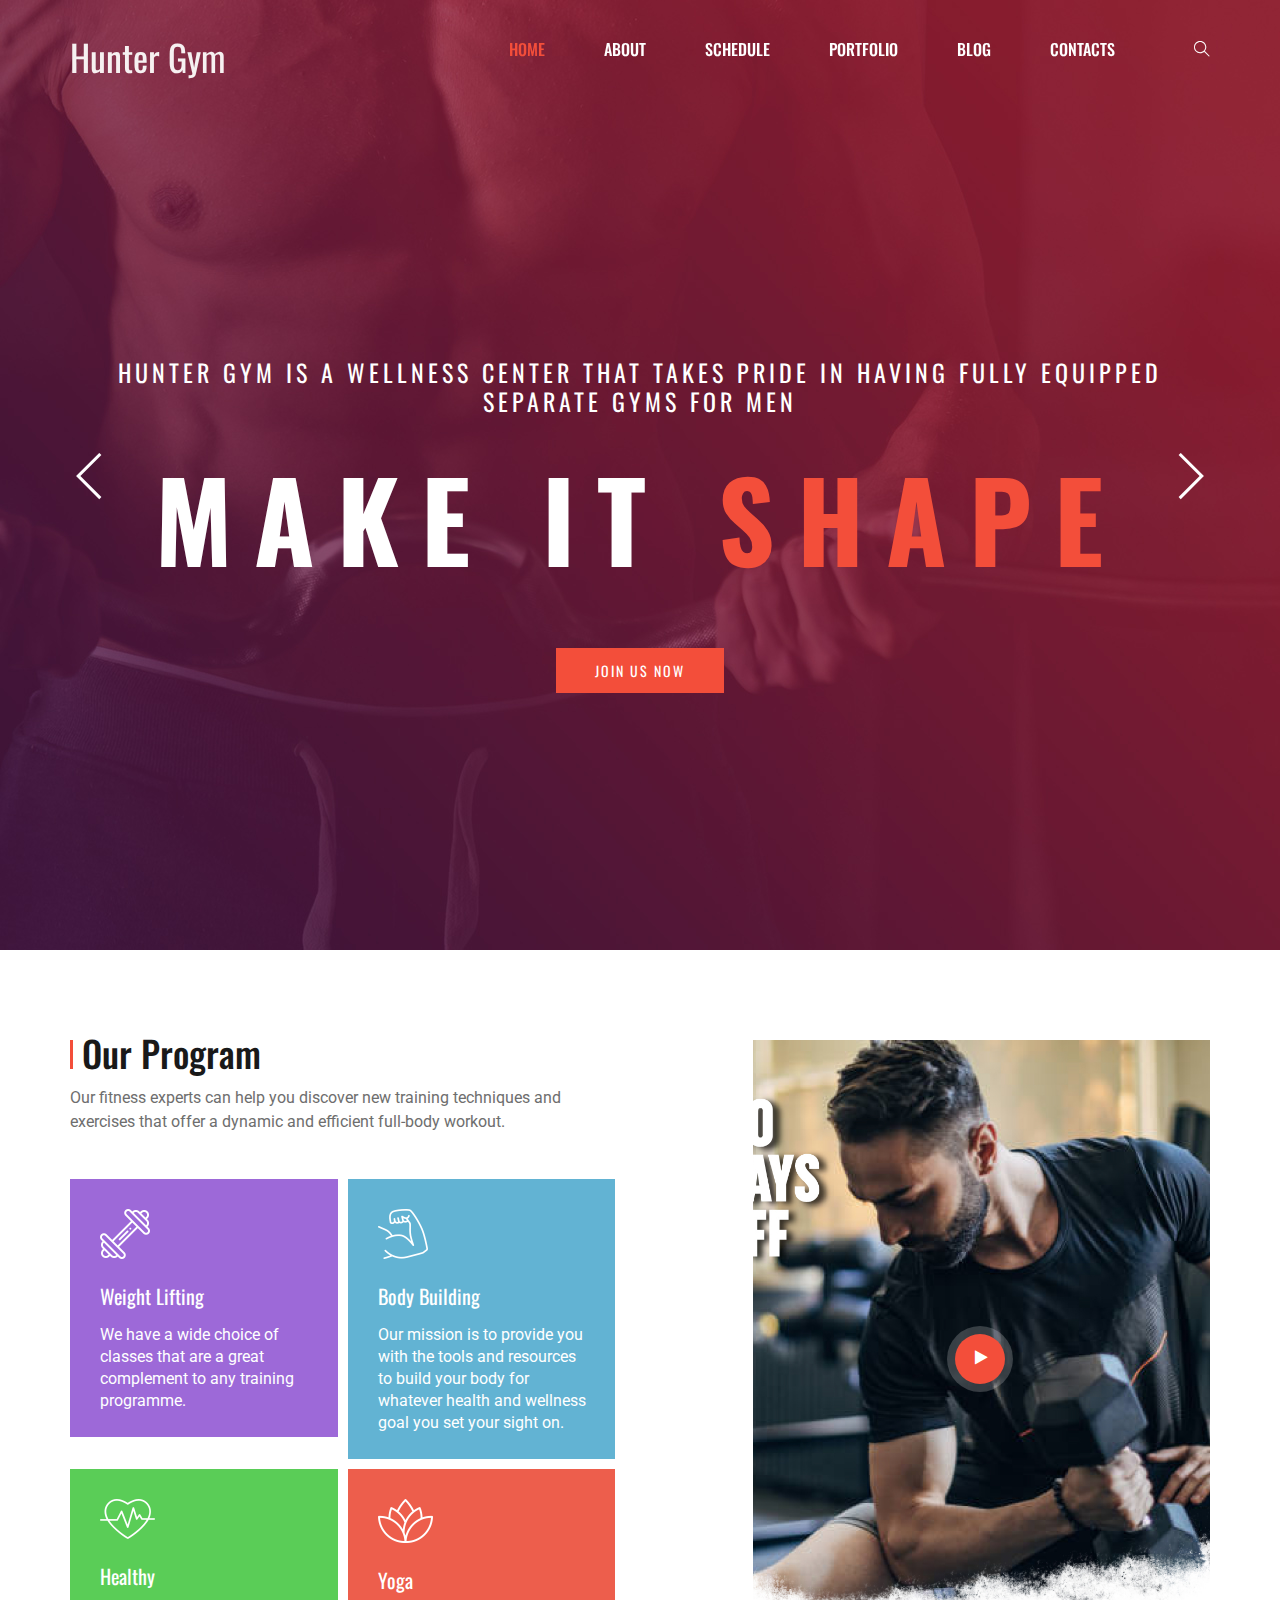
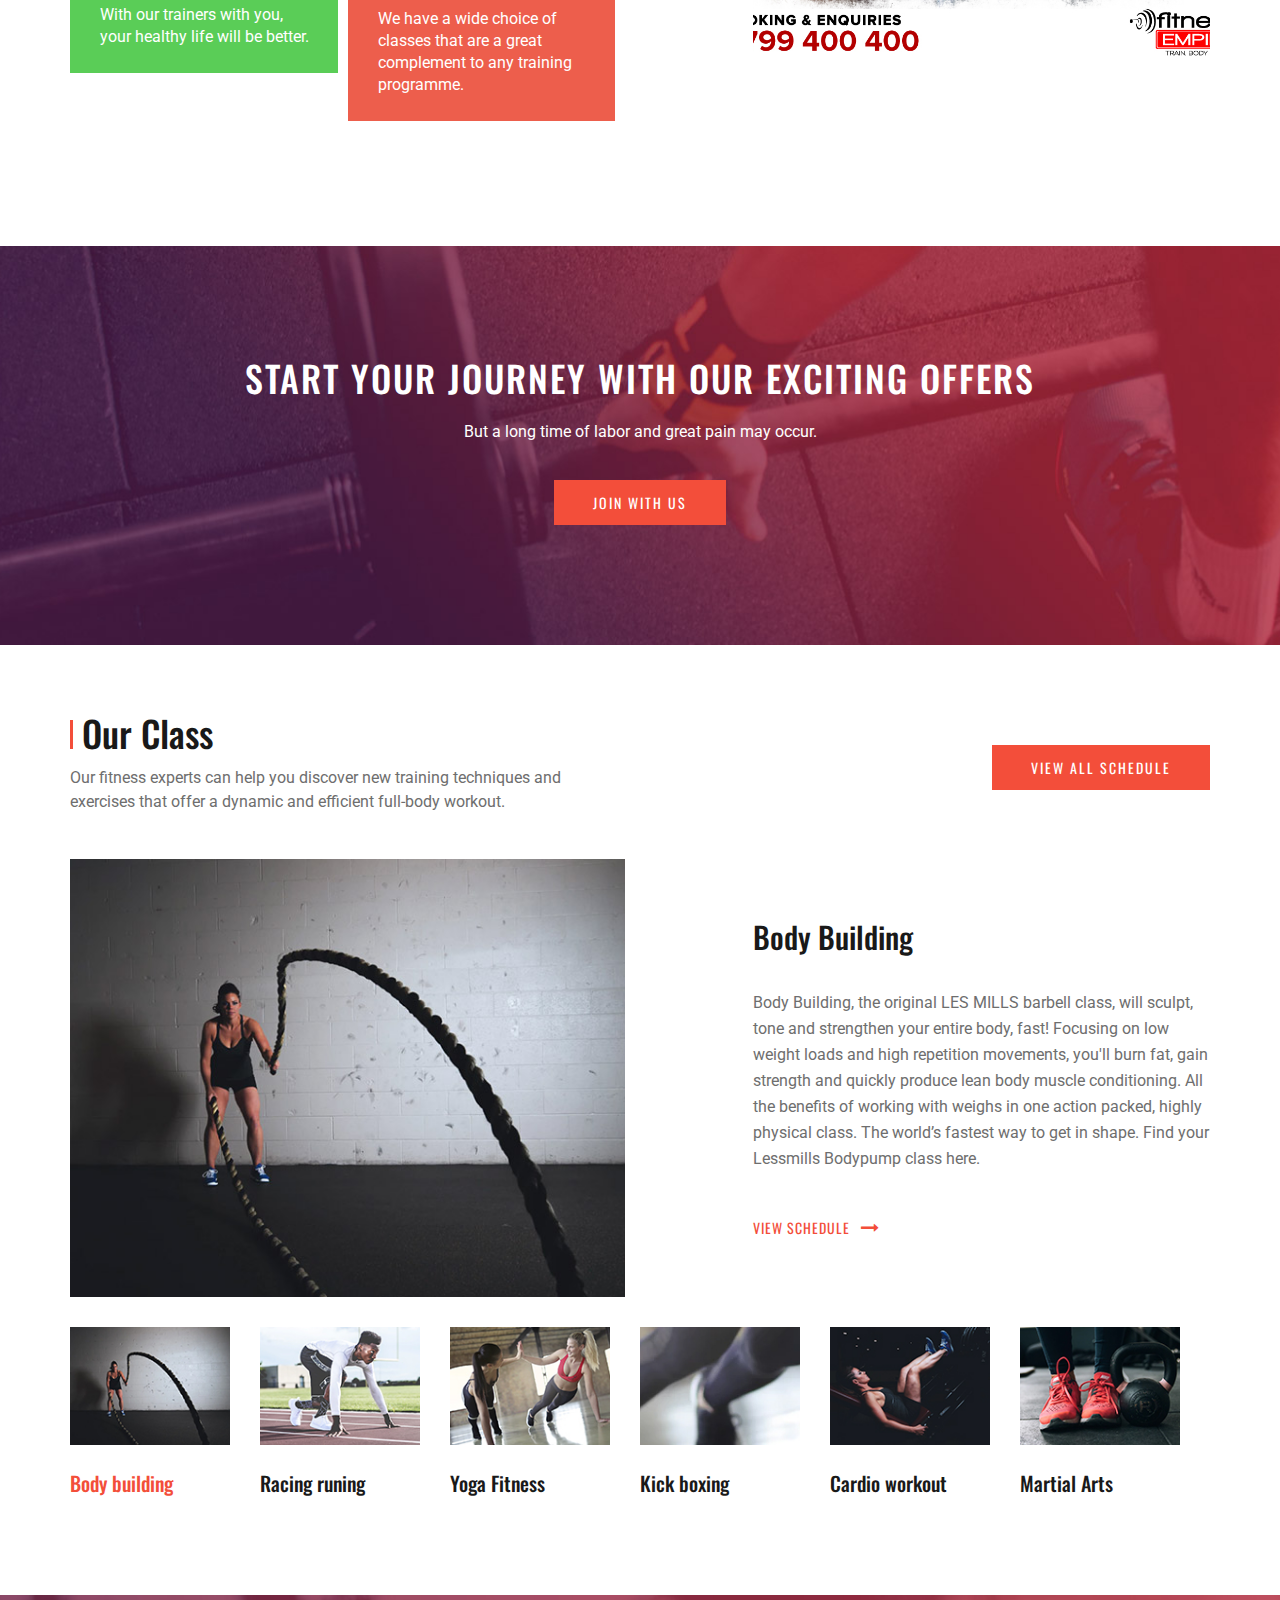
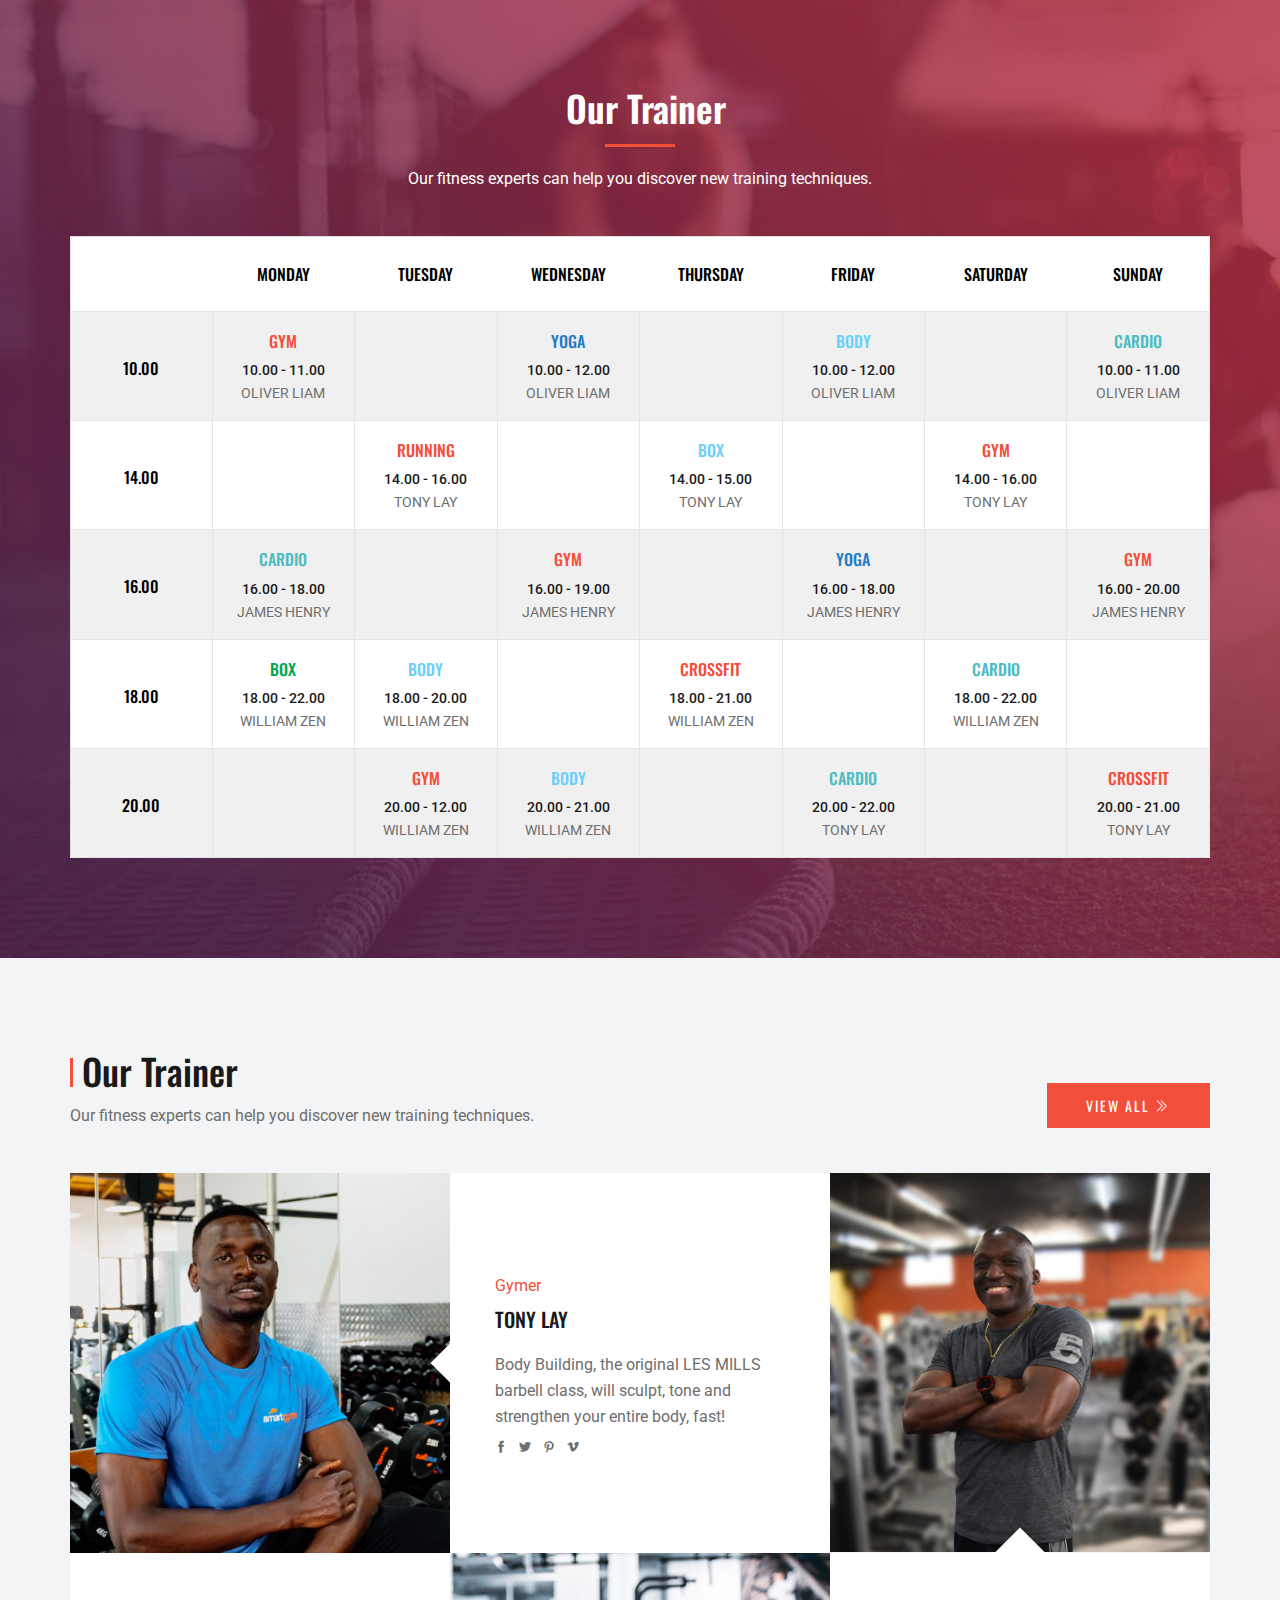
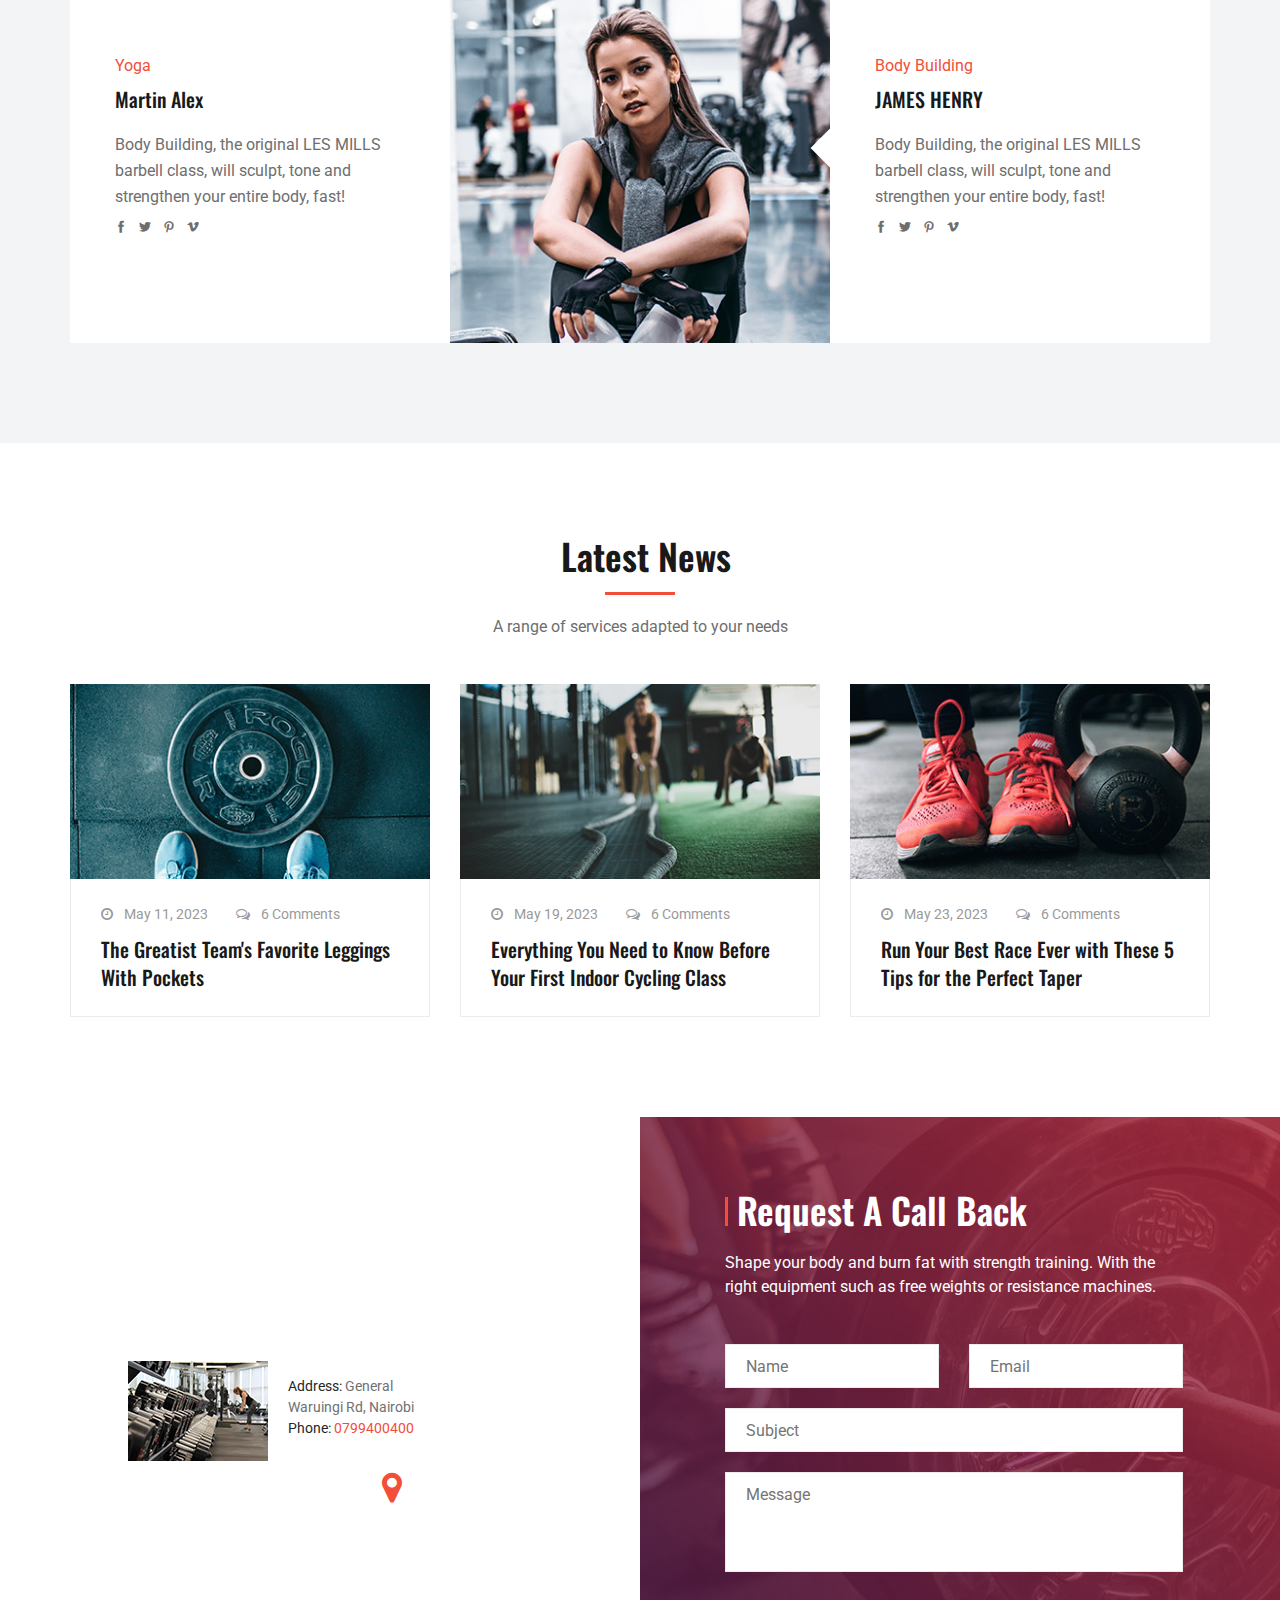
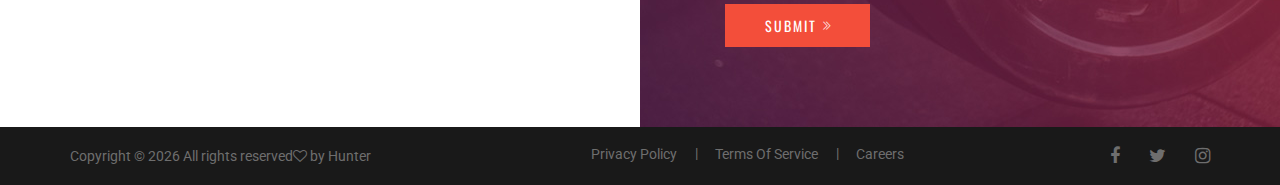
<file: ponigym-master/index.html>
<!DOCTYPE html>
<html lang="zxx">

<head>
    <meta charset="UTF-8">
    <meta name="description" content="PONIGYM Template">
    <meta name="keywords" content="PONIGYM, unica, creative, html">
    <meta name="viewport" content="width=device-width, initial-scale=1.0">
    <meta http-equiv="X-UA-Compatible" content="ie=edge">
    <title>Hunter Gym</title>
    <link rel="icon" type="image/x-icon" href="img/Hunter gym.png">

    <!-- Google Font -->
    <link href="https://fonts.googleapis.com/css?family=Roboto:400,500,700&display=swap" rel="stylesheet">
    <link href="https://fonts.googleapis.com/css?family=Oswald:300,400,500,600,700&display=swap" rel="stylesheet">

    <!-- Css Styles -->
    <link rel="stylesheet" href="css/bootstrap.min.css" type="text/css">
    <link rel="stylesheet" href="css/font-awesome.min.css" type="text/css">
    <link rel="stylesheet" href="css/themify-icons.css" type="text/css">
    <link rel="stylesheet" href="css/owl.carousel.min.css" type="text/css">
    <link rel="stylesheet" href="css/magnific-popup.css" type="text/css">
    <link rel="stylesheet" href="css/slicknav.min.css" type="text/css">
    <link rel="stylesheet" href="css/style.css" type="text/css">
</head>

<body>
    <!-- Page Preloder -->
    <div id="preloder">
        <div class="loader"></div>
    </div>

    <!-- Header Section Begin -->
    <header class="header-section">
        <div class="container">
            <div class="logo">
                <a href="./index.html">
                    <h2>Hunter Gym</h2>
                </a>
            </div>
            <div class="nav-menu">
                <nav class="mainmenu mobile-menu">
                    <ul>
                        <li class="active"><a href="./index.html">Home</a></li>
                        <li><a href="./about-us.html">About</a></li>
                        <li><a href="./schedule.html">Schedule</a></li>
                        <li><a href="./gallery.html">Portfolio</a></li>
                        <li><a href="./blog.html">Blog</a>
                            <ul class="dropdown">
                                <li><a href="blog-details.html">Blog Details</a></li>
                            </ul>
                        </li>
                        <li><a href="./contact.html">Contacts</a></li>
                    </ul>
                </nav>
                <div class="nav-right search-switch">
                    <i class="ti-search"></i>
                </div>
            </div>
            <div id="mobile-menu-wrap"></div>
        </div>
    </header>
    <!-- Header End -->

    <!-- Hero Section Begin -->
    <section class="hero-section">
        <div class="hero-items owl-carousel">
            <div class="single-hero-item set-bg" data-setbg="img/slider-bg-1.jpg">
                <div class="container">
                    <div class="hero-text">
                        <h4>Hunter Gym is a wellness center that takes pride in having fully equipped separate gyms
                            for Men</h4>
                        <h1>Make it <span>shape</span></h1>
                        <a href="#" class="primary-btn">Join Us Now</a>
                    </div>
                </div>
            </div>
            <div class="single-hero-item set-bg" data-setbg="img/slider-bg-2.jpg">
                <div class="container">
                    <div class="hero-text">
                        <h4>Hunter Gym is a wellness center that takes pride in having fully equipped separate gyms
                            for Men</h4>
                        <h1>Make it <span>Shape</span></h1>
                        <a href="#" class="primary-btn">Join Us Now</a>
                    </div>
                </div>
            </div>
            <div class="single-hero-item set-bg" data-setbg="img/slider-bg-3.jpg">
                <div class="container">
                    <div class="hero-text">
                        <h4>Hunter Gym is a wellness center that takes pride in having fully equipped separate gyms
                            for Men</h4>
                        <h1>Make it <span>Shape</span></h1>
                        <a href="#" class="primary-btn">Join Us Now</a>
                    </div>
                </div>
            </div>
        </div>
    </section>
    <!-- Hero Section End -->

    <!-- Services Section Begin -->
    <section class="services-section spad">
        <div class="container">
            <div class="row">
                <div class="col-lg-6">
                    <div class="section-title">
                        <h2>Our Program</h2>
                        <p>Our fitness experts can help you discover new training techniques and exercises that offer a
                            dynamic and efficient full-body workout.</p>
                    </div>
                    <div class="services-items">
                        <div class="single-service-item">
                            <img src="img/icon-1.png" alt="">
                            <h5>Weight Lifting</h5>
                            <p>We have a wide choice of classes that are a great complement to any training programme.
                            </p>
                        </div>
                        <div class="single-service-item color-1">
                            <img src="img/icon-2.png" alt="">
                            <h5>Body Building</h5>
                            <p>Our mission is to provide you with the tools and resources to build your body for
                                whatever health and wellness goal you set your sight on.
                            </p>
                        </div>
                        <div class="single-service-item color-2">
                            <img src="img/icon-3.png" alt="">
                            <h5>Healthy</h5>
                            <p>With our trainers with you, your healthy life will be better.
                            </p>
                        </div>
                        <div class="single-service-item color-3">
                            <img src="img/icon-4.png" alt="">
                            <h5>Yoga</h5>
                            <p>We have a wide choice of classes that are a great complement to any training programme.
                            </p>
                        </div>
                    </div>
                </div>
                <div class="col-lg-5 offset-lg-1">
                    <div class="service-video set-bg" data-setbg="img/video-bg.jpg">
                        <div class="play-btn">
                            <a href="https://web.facebook.com/FitnessEmpireKE/videos/part-2weight-loss-journey-of-the-2021-transformation-challenge-winner-watch-full/527476486049702/"
                                class="service-video-popup"><i class="fa fa-play"></i></a>
                        </div>
                    </div>
                </div>
            </div>
        </div>
    </section>
    <!-- Services Section End -->

    <!-- Cta Section Begin -->
    <section class="cta-section set-bg spad" data-setbg="img/cta-bg.jpg">
        <div class="container">
            <div class="row">
                <div class="col-lg-12">
                    <h2>Start your Journey with our exciting offers</h2>
                    <p>But a long time of labor and great pain may occur.</p>
                    <a href="#" class="primary-btn">Join With Us</a>
                </div>
            </div>
        </div>
    </section>
    <!-- Cta Section End -->

    <!-- Class Section Begin-->
    <section class="class-section spad">
        <div class="container">
            <div class="row">
                <div class="col-lg-12">
                    <div class="row">
                        <div class="col-lg-6">
                            <div class="section-title">
                                <h2>Our Class</h2>
                                <p>Our fitness experts can help you discover new training techniques and exercises that
                                    offer a dynamic and efficient full-body workout.</p>
                            </div>
                        </div>
                        <div class="col-lg-6">
                            <a href="#" class="primary-btn">View All Schedule</a>
                        </div>
                    </div>
                    <div class="row">
                        <div class="col-lg-12">
                            <div class="class-item">
                                <div class="tab-content">
                                    <div class="tab-pane fade-in active" id="class-1" role="tabpanel">
                                        <div class="single-class-item">
                                            <div class="row">
                                                <div class="col-lg-6">
                                                    <img src="img/class/class-1.jpg" alt="">
                                                </div>
                                                <div class="col-lg-5 offset-lg-1">
                                                    <div class="class-text">
                                                        <h3>Body Building</h3>
                                                        <p>Body Building, the original LES MILLS barbell class, will
                                                            sculpt, tone and strengthen your entire body, fast! Focusing
                                                            on low weight loads and high repetition movements, you'll
                                                            burn fat, gain strength and quickly produce lean body muscle
                                                            conditioning. All the benefits of working with weighs in one
                                                            action packed, highly physical class. The world’s fastest
                                                            way to get in shape. Find your Lessmills Bodypump class
                                                            here.</p>
                                                        <a href="#" class="schedule-btn">View Schedule <i
                                                                class="fa fa-long-arrow-right"></i></a>
                                                    </div>
                                                </div>
                                            </div>
                                        </div>
                                    </div>
                                    <div class="tab-pane fade" id="class-2" role="tabpanel">
                                        <div class="single-class-item">
                                            <div class="row">
                                                <div class="col-lg-6">
                                                    <img src="img/class/class-1.jpg" alt="">
                                                </div>
                                                <div class="col-lg-5 offset-lg-1">
                                                    <div class="class-text">
                                                        <h3>Racing runing</h3>
                                                        <p>Body Building, the original LES MILLS barbell class, will
                                                            sculpt, tone and strengthen your entire body, fast! Focusing
                                                            on low weight loads and high repetition movements, you'll
                                                            burn fat, gain strength and quickly produce lean body muscle
                                                            conditioning. All the benefits of working with weighs in one
                                                            action packed, highly physical class. The world’s fastest
                                                            way to get in shape. Find your Lessmills Bodypump class
                                                            here.</p>
                                                        <a href="#" class="schedule-btn">View Schedule <i
                                                                class="fa fa-long-arrow-right"></i></a>
                                                    </div>
                                                </div>
                                            </div>
                                        </div>
                                    </div>
                                    <div class="tab-pane fade" id="class-3" role="tabpanel">
                                        <div class="single-class-item">
                                            <div class="row">
                                                <div class="col-lg-6">
                                                    <img src="img/class/class-1.jpg" alt="">
                                                </div>
                                                <div class="col-lg-5 offset-lg-1">
                                                    <div class="class-text">
                                                        <h3>Yoga Fitness</h3>
                                                        <p>Body Building, the original LES MILLS barbell class, will
                                                            sculpt, tone and strengthen your entire body, fast! Focusing
                                                            on low weight loads and high repetition movements, you'll
                                                            burn fat, gain strength and quickly produce lean body muscle
                                                            conditioning. All the benefits of working with weighs in one
                                                            action packed, highly physical class. The world’s fastest
                                                            way to get in shape. Find your Lessmills Bodypump class
                                                            here.</p>
                                                        <a href="#" class="schedule-btn">View Schedule <i
                                                                class="fa fa-long-arrow-right"></i></a>
                                                    </div>
                                                </div>
                                            </div>
                                        </div>
                                    </div>
                                    <div class="tab-pane fade" id="class-4" role="tabpanel">
                                        <div class="single-class-item">
                                            <div class="row">
                                                <div class="col-lg-6">
                                                    <img src="img/class/class-1.jpg" alt="">
                                                </div>
                                                <div class="col-lg-5 offset-lg-1">
                                                    <div class="class-text">
                                                        <h3>Kick boxing</h3>
                                                        <p>Body Building, the original LES MILLS barbell class, will
                                                            sculpt, tone and strengthen your entire body, fast! Focusing
                                                            on low weight loads and high repetition movements, you'll
                                                            burn fat, gain strength and quickly produce lean body muscle
                                                            conditioning. All the benefits of working with weighs in one
                                                            action packed, highly physical class. The world’s fastest
                                                            way to get in shape. Find your Lessmills Bodypump class
                                                            here.</p>
                                                        <a href="#" class="schedule-btn">View Schedule <i
                                                                class="fa fa-long-arrow-right"></i></a>
                                                    </div>
                                                </div>
                                            </div>
                                        </div>
                                    </div>
                                    <div class="tab-pane fade" id="class-5" role="tabpanel">
                                        <div class="single-class-item">
                                            <div class="row">
                                                <div class="col-lg-6">
                                                    <img src="img/class/class-1.jpg" alt="">
                                                </div>
                                                <div class="col-lg-5 offset-lg-1">
                                                    <div class="class-text">
                                                        <h3>Cardio workout</h3>
                                                        <p>Body Building, the original LES MILLS barbell class, will
                                                            sculpt, tone and strengthen your entire body, fast! Focusing
                                                            on low weight loads and high repetition movements, you'll
                                                            burn fat, gain strength and quickly produce lean body muscle
                                                            conditioning. All the benefits of working with weighs in one
                                                            action packed, highly physical class. The world’s fastest
                                                            way to get in shape. Find your Lessmills Bodypump class
                                                            here.</p>
                                                        <a href="#" class="schedule-btn">View Schedule <i
                                                                class="fa fa-long-arrow-right"></i></a>
                                                    </div>
                                                </div>
                                            </div>
                                        </div>
                                    </div>
                                    <div class="tab-pane fade" id="class-6" role="tabpanel">
                                        <div class="single-class-item">
                                            <div class="row">
                                                <div class="col-lg-6">
                                                    <img src="img/class/class-1.jpg" alt="">
                                                </div>
                                                <div class="col-lg-5 offset-lg-1">
                                                    <div class="class-text">
                                                        <h3>Martial Arts</h3>
                                                        <p>Body Building, the original LES MILLS barbell class, will
                                                            sculpt, tone and strengthen your entire body, fast! Focusing
                                                            on low weight loads and high repetition movements, you'll
                                                            burn fat, gain strength and quickly produce lean body muscle
                                                            conditioning. All the benefits of working with weighs in one
                                                            action packed, highly physical class. The world’s fastest
                                                            way to get in shape. Find your Lessmills Bodypump class
                                                            here.</p>
                                                        <a href="#" class="schedule-btn">View Schedule <i
                                                                class="fa fa-long-arrow-right"></i></a>
                                                    </div>
                                                </div>
                                            </div>
                                        </div>
                                    </div>
                                </div>
                            </div>
                        </div>
                    </div>
                    <div class="row">
                        <div class="col-lg-12">
                            <div class="class-author">
                                <ul class="nav" role="tablist">
                                    <li>
                                        <a data-toggle="tab" class="active" href="#class-1" role="tab">
                                            <div class="author-text">
                                                <img src="img/class/author-1.jpg" alt="">
                                                <h5>Body building</h5>
                                            </div>
                                        </a>
                                    </li>
                                    <li>
                                        <a data-toggle="tab" href="#class-2" role="tab">
                                            <div class="author-text">
                                                <img src="img/class/author-2.jpg" alt="">
                                                <h5>Racing runing</h5>
                                            </div>
                                        </a>
                                    </li>
                                    <li>
                                        <a data-toggle="tab" href="#class-3" role="tab">
                                            <div class="author-text">
                                                <img src="img/class/author-3.jpg" alt="">
                                                <h5>Yoga Fitness</h5>
                                            </div>
                                        </a>
                                    </li>
                                    <li>
                                        <a data-toggle="tab" href="#class-4" role="tab">
                                            <div class="author-text">
                                                <img src="img/class/author-4.jpg" alt="">
                                                <h5>Kick boxing</h5>
                                            </div>
                                        </a>
                                    </li>
                                    <li>
                                        <a data-toggle="tab" href="#class-5" role="tab">
                                            <div class="author-text">
                                                <img src="img/class/author-5.jpg" alt="">
                                                <h5>Cardio workout</h5>
                                            </div>
                                        </a>
                                    </li>
                                    <li>
                                        <a data-toggle="tab" href="#class-6" role="tab">
                                            <div class="author-text">
                                                <img src="img/class/author-6.jpg" alt="">
                                                <h5>Martial Arts</h5>
                                            </div>
                                        </a>
                                    </li>
                                </ul>
                            </div>
                        </div>
                    </div>
                </div>
            </div>
        </div>
    </section>
    <!-- Class Section End -->

    <!-- Trainer Table Schedule Section Begin -->
    <section class="trainer-schedule set-bg spad" data-setbg="img/trainer-bg.jpg">
        <div class="container">
            <div class="row">
                <div class="col-lg-12">
                    <div class="section-title">
                        <h2>Our Trainer</h2>
                        <p>Our fitness experts can help you discover new training techniques.</p>
                    </div>
                </div>
            </div>
            <div class="row">
                <div class="col-lg-12">
                    <div class="schedule-table">
                        <table>
                            <thead>
                                <tr>
                                    <th></th>
                                    <th>Monday</th>
                                    <th>Tuesday</th>
                                    <th>Wednesday</th>
                                    <th>Thursday</th>
                                    <th>Friday</th>
                                    <th>Saturday</th>
                                    <th>Sunday</th>
                                </tr>
                            </thead>
                            <tbody>
                                <tr>
                                    <td class="workout-time">10.00</td>
                                    <td class="gym">
                                        <h6>Gym</h6>
                                        <span>10.00 - 11.00</span>
                                        <div class="trainer-name">
                                            OLIVER LIAM
                                        </div>
                                    </td>
                                    <td></td>
                                    <td class="yoga">
                                        <h6>Yoga</h6>
                                        <span>10.00 - 12.00</span>
                                        <div class="trainer-name">
                                            OLIVER LIAM
                                        </div>
                                    </td>
                                    <td></td>
                                    <td class="body">
                                        <h6>Body</h6>
                                        <span>10.00 - 12.00</span>
                                        <div class="trainer-name">
                                            OLIVER LIAM
                                        </div>
                                    </td>
                                    <td></td>
                                    <td class="cardio">
                                        <h6>Cardio</h6>
                                        <span>10.00 - 11.00</span>
                                        <div class="trainer-name">
                                            OLIVER LIAM
                                        </div>
                                    </td>
                                </tr>
                                <tr>
                                    <td class="workout-time">14.00</td>
                                    <td></td>
                                    <td class="running">
                                        <h6>Running</h6>
                                        <span>14.00 - 16.00</span>
                                        <div class="trainer-name">
                                            TONY LAY
                                        </div>
                                    </td>
                                    <td></td>
                                    <td class="box">
                                        <h6>Box</h6>
                                        <span>14.00 - 15.00</span>
                                        <div class="trainer-name">
                                            TONY LAY
                                        </div>
                                    </td>
                                    <td></td>
                                    <td class="gym">
                                        <h6>Gym</h6>
                                        <span>14.00 - 16.00</span>
                                        <div class="trainer-name">
                                            TONY LAY
                                        </div>
                                    </td>
                                    <td></td>
                                </tr>
                                <tr>
                                    <td class="workout-time">16.00</td>
                                    <td class="cardio">
                                        <h6>Cardio</h6>
                                        <span>16.00 - 18.00</span>
                                        <div class="trainer-name">
                                            JAMES HENRY
                                        </div>
                                    </td>
                                    <td></td>
                                    <td class="gym">
                                        <h6>Gym</h6>
                                        <span>16.00 - 19.00</span>
                                        <div class="trainer-name">
                                            JAMES HENRY
                                        </div>
                                    </td>
                                    <td></td>
                                    <td class="yoga">
                                        <h6>Yoga</h6>
                                        <span>16.00 - 18.00</span>
                                        <div class="trainer-name">
                                            JAMES HENRY
                                        </div>
                                    </td>
                                    <td></td>
                                    <td class="gym">
                                        <h6>Gym</h6>
                                        <span>16.00 - 20.00</span>
                                        <div class="trainer-name">
                                            JAMES HENRY
                                        </div>
                                    </td>
                                </tr>
                                <tr>
                                    <td class="workout-time">18.00</td>
                                    <td class="box g">
                                        <h6>Box</h6>
                                        <span>18.00 - 22.00</span>
                                        <div class="trainer-name">
                                            WILLIAM ZEN
                                        </div>
                                    </td>
                                    <td class="body">
                                        <h6>Body</h6>
                                        <span>18.00 - 20.00</span>
                                        <div class="trainer-name">
                                            WILLIAM ZEN
                                        </div>
                                    </td>
                                    <td></td>
                                    <td class="crossfit">
                                        <h6>Crossfit</h6>
                                        <span>18.00 - 21.00</span>
                                        <div class="trainer-name">
                                            WILLIAM ZEN
                                        </div>
                                    </td>
                                    <td></td>
                                    <td class="cardio">
                                        <h6>Cardio</h6>
                                        <span>18.00 - 22.00</span>
                                        <div class="trainer-name">
                                            WILLIAM ZEN
                                        </div>
                                    </td>
                                    <td></td>
                                </tr>
                                <tr>
                                    <td class="workout-time">20.00</td>
                                    <td></td>
                                    <td class="gym">
                                        <h6>Gym</h6>
                                        <span>20.00 - 12.00</span>
                                        <div class="trainer-name">
                                            WILLIAM ZEN
                                        </div>
                                    </td>
                                    <td class="body">
                                        <h6>Body</h6>
                                        <span>20.00 - 21.00</span>
                                        <div class="trainer-name">
                                            WILLIAM ZEN
                                        </div>
                                    </td>
                                    <td></td>
                                    <td class="cardio">
                                        <h6>Cardio</h6>
                                        <span>20.00 - 22.00</span>
                                        <div class="trainer-name">
                                            TONY LAY
                                        </div>
                                    </td>
                                    <td></td>
                                    <td class="crossfit">
                                        <h6>Crossfit</h6>
                                        <span>20.00 - 21.00</span>
                                        <div class="trainer-name">
                                            TONY LAY
                                        </div>
                                    </td>
                                </tr>
                            </tbody>
                        </table>
                    </div>
                </div>
            </div>
        </div>
    </section>
    <!-- Trainer Table Schedule Section End -->

    <!-- Team Section Begin -->
    <section class="team-section spad">
        <div class="container">
            <div class="row">
                <div class="col-lg-12">
                    <div class="section-title">
                        <h2>Our Trainer</h2>
                        <p>Our fitness experts can help you discover new training techniques.</p>
                    </div>
                    <a href="#" class="primary-btn">View All <i class="ti-angle-double-right"></i></a>
                </div>
            </div>
            <div class="team-members">
                <div class="row m-0">
                    <div class="col-lg-4 order-lg-1 p-0">
                        <div class="member-pic first">
                            <img src="img/trainer/trainer-2.jpeg" alt="">
                        </div>
                    </div>
                    <div class="col-lg-4 order-lg-2 p-0">
                        <div class="member-text">
                            <span>Gymer</span>
                            <h5>TONY LAY</h5>
                            <p>Body Building, the original LES MILLS barbell class, will sculpt, tone and strengthen
                                your entire body, fast!</p>
                            <div class="member-social">
                                <a href="#"><i class="ti-facebook"></i></a>
                                <a href="#"><i class="ti-twitter-alt"></i></a>
                                <a href="#"><i class="ti-pinterest"></i></a>
                                <a href="#"><i class="ti-vimeo-alt"></i></a>
                            </div>
                        </div>
                    </div>
                    <div class="col-lg-4 order-lg-3 p-0">
                        <div class="member-pic second">
                            <img src="img/trainer/trainer-3.jpeg" alt="">
                        </div>
                    </div>
                    <div class="col-lg-4 order-lg-6 p-0">
                        <div class="member-text second">
                            <span>Body Building</span>
                            <h5>JAMES HENRY</h5>
                            <p>Body Building, the original LES MILLS barbell class, will sculpt, tone and strengthen
                                your entire body, fast!</p>
                            <div class="member-social">
                                <a href="#"><i class="ti-facebook"></i></a>
                                <a href="#"><i class="ti-twitter-alt"></i></a>
                                <a href="#"><i class="ti-pinterest"></i></a>
                                <a href="#"><i class="ti-vimeo-alt"></i></a>
                            </div>
                        </div>
                    </div>
                    <div class="col-lg-4 order-lg-5 p-0">
                        <div class="member-pic third">
                            <img src="img/trainer-3.jpg" alt="">
                        </div>
                    </div>
                    <div class="col-lg-4 order-lg-4 p-0">
                        <div class="member-text third">
                            <span>Yoga</span>
                            <h5>Martin Alex</h5>
                            <p>Body Building, the original LES MILLS barbell class, will sculpt, tone and strengthen
                                your entire body, fast!</p>
                            <div class="member-social">
                                <a href="#"><i class="ti-facebook"></i></a>
                                <a href="#"><i class="ti-twitter-alt"></i></a>
                                <a href="#"><i class="ti-pinterest"></i></a>
                                <a href="#"><i class="ti-vimeo-alt"></i></a>
                            </div>
                        </div>
                    </div>
                </div>
            </div>
        </div>
    </section>
    <!-- Team Section End -->

    <!-- Latest News Section Begin -->
    <section class="latest-news-section spad">
        <div class="container">
            <div class="row">
                <div class="col-lg-12">
                    <div class="section-title">
                        <h2>Latest News</h2>
                        <p>A range of services adapted to your needs</p>
                    </div>
                </div>
            </div>
            <div class="row">
                <div class="col-lg-4">
                    <div class="latest-items">
                        <div class="latest-pic">
                            <img src="img/latest-1.jpg" alt="">
                        </div>
                        <div class="latest-text">
                            <div class="latest-tag">
                                <div class="tag-clock">
                                    <i class="fa fa-clock-o"></i>
                                    May 11, 2023
                                </div>
                                <div class="tag-comments">
                                    <i class="fa fa-comments-o"></i>
                                    6 Comments
                                </div>
                            </div>
                            <h5><a href="blog-details.html">The Greatist Team's Favorite Leggings With Pockets</a></h5>
                        </div>
                    </div>
                </div>
                <div class="col-lg-4">
                    <div class="latest-items">
                        <div class="latest-pic">
                            <img src="img/latest-2.jpg" alt="">
                        </div>
                        <div class="latest-text">
                            <div class="latest-tag">
                                <div class="tag-clock">
                                    <i class="fa fa-clock-o"></i>
                                    May 19, 2023
                                </div>
                                <div class="tag-comments">
                                    <i class="fa fa-comments-o"></i>
                                    6 Comments
                                </div>
                            </div>
                            <h5><a href="blog-details.html">Everything You Need to Know Before Your First Indoor Cycling
                                    Class</a></h5>
                        </div>
                    </div>
                </div>
                <div class="col-lg-4">
                    <div class="latest-items">
                        <div class="latest-pic">
                            <img src="img/latest-3.jpg" alt="">
                        </div>
                        <div class="latest-text">
                            <div class="latest-tag">
                                <div class="tag-clock">
                                    <i class="fa fa-clock-o"></i>
                                    May 23, 2023
                                </div>
                                <div class="tag-comments">
                                    <i class="fa fa-comments-o"></i>
                                    6 Comments
                                </div>
                            </div>
                            <h5><a href="blog-details.html">Run Your Best Race Ever with These 5 Tips for the Perfect
                                    Taper</a></h5>
                        </div>
                    </div>
                </div>
            </div>
        </div>
    </section>
    <!-- Latest News Section End -->

    <!-- Footer Section Begin -->
    <footer class="footer-section">
        <div class="container-fluid">
            <div class="row">
                <div class="col-lg-6">
                    <div class="map-location">
                        <iframe
                            src="https://www.google.com/maps/embed?pb=!1m18!1m12!1m3!1d15955.290907133152!2d36.85449396515039!3d-1.2800034517794048!2m3!1f0!2f0!3f0!3m2!1i1024!2i768!4f13.1!3m3!1m2!1s0x182f11353ca92047%3A0xfbc112683ebed304!2sFitness%20Empire!5e0!3m2!1sar!2ske!4v1701430296459!5m2!1sar!2ske"
                            width="600" height="450" style="border:0;" allowfullscreen="" loading="lazy"
                            referrerpolicy="no-referrer-when-downgrade">
                        </iframe>
                        <div class="map-widget">
                            <i class="fa fa-map-marker"></i>
                            <div class="map-address">
                                <img src="img/map-location.jpg" alt="">
                                <ul class="map-text">
                                    <li><span>Address:</span> General Waruingi Rd, Nairobi</li>
                                    <li><span>Phone:</span> 0799400400</li>
                                </ul>
                            </div>
                        </div>
                    </div>
                </div>
                <div class="col-lg-6">
                    <div class="footer-form set-bg" data-setbg="img/contact-form-bg.jpg">
                        <div class="row">
                            <div class="col-lg-10">
                                <div class="section-title">
                                    <h2>Request A Call Back</h2>
                                    <p>Shape your body and burn fat with strength training. With the right equipment
                                        such as free weights or resistance machines.</p>
                                </div>
                                <form action="#">
                                    <div class="row">
                                        <div class="col-lg-6">
                                            <input type="text" placeholder="Name">
                                        </div>
                                        <div class="col-lg-6">
                                            <input type="text" placeholder="Email">
                                        </div>
                                        <div class="col-lg-12">
                                            <input type="text" placeholder="Subject">
                                            <textarea placeholder="Message"></textarea>
                                            <button type="submit">Submit <i class="ti-angle-double-right"></i></button>
                                        </div>
                                    </div>
                                </form>
                            </div>
                        </div>
                    </div>
                </div>
            </div>
        </div>
        <div class="register">
            <div class="container">
                <div class="row">
                    <div class="col-lg-12">
                        <div class="copyright">
                            <!-- Link back to Colorlib can't be removed. Template is licensed under CC BY 3.0. -->
                            Copyright &copy;
                            <script>document.write(new Date().getFullYear());</script> All rights reserved<i
                                class="fa fa-heart-o" aria-hidden="true"></i> by Hunter<a <!-- Link back to Colorlib
                                can't be removed. Template is licensed under CC BY 3.0. -->
                        </div>
                        <div class="footer-widget">
                            <ul>
                                <li>Privacy Policy</li>
                                <li>Terms Of Service</li>
                                <li>Careers</li>
                            </ul>
                        </div>
                        <div class="footer-links">
                            <a href="https://www.facebook.com/FitnessEmpireKE/" target="_blank"><i class="fa fa-facebook"></i></a>
                            <a href="#" target="_blank"><i class="fa fa-twitter"></i></a>
                            <a href="https://www.instagram.com/fitnessempireke/" target="_blank"><i class="fa fa-instagram"></i></a>
                        </div>
                    </div>
                </div>
            </div>
        </div>
    </footer>
    <!-- Footer Section End -->

    <!-- Search model Begin -->
    <div class="search-model">
        <div class="h-100 d-flex align-items-center justify-content-center">
            <div class="search-close-switch">+</div>
            <form class="search-model-form">
                <input type="text" id="search-input" placeholder="Search here.....">
            </form>
        </div>
    </div>
    <!-- Search model end -->

    <!-- Js Plugins -->
    <script src="js/jquery-3.3.1.min.js"></script>
    <script src="js/bootstrap.min.js"></script>
    <script src="js/jquery.magnific-popup.min.js"></script>
    <script src="js/mixitup.min.js"></script>
    <script src="js/jquery.slicknav.js"></script>
    <script src="js/owl.carousel.min.js"></script>
    <script src="js/main.js"></script>
</body>

</html>
</file>
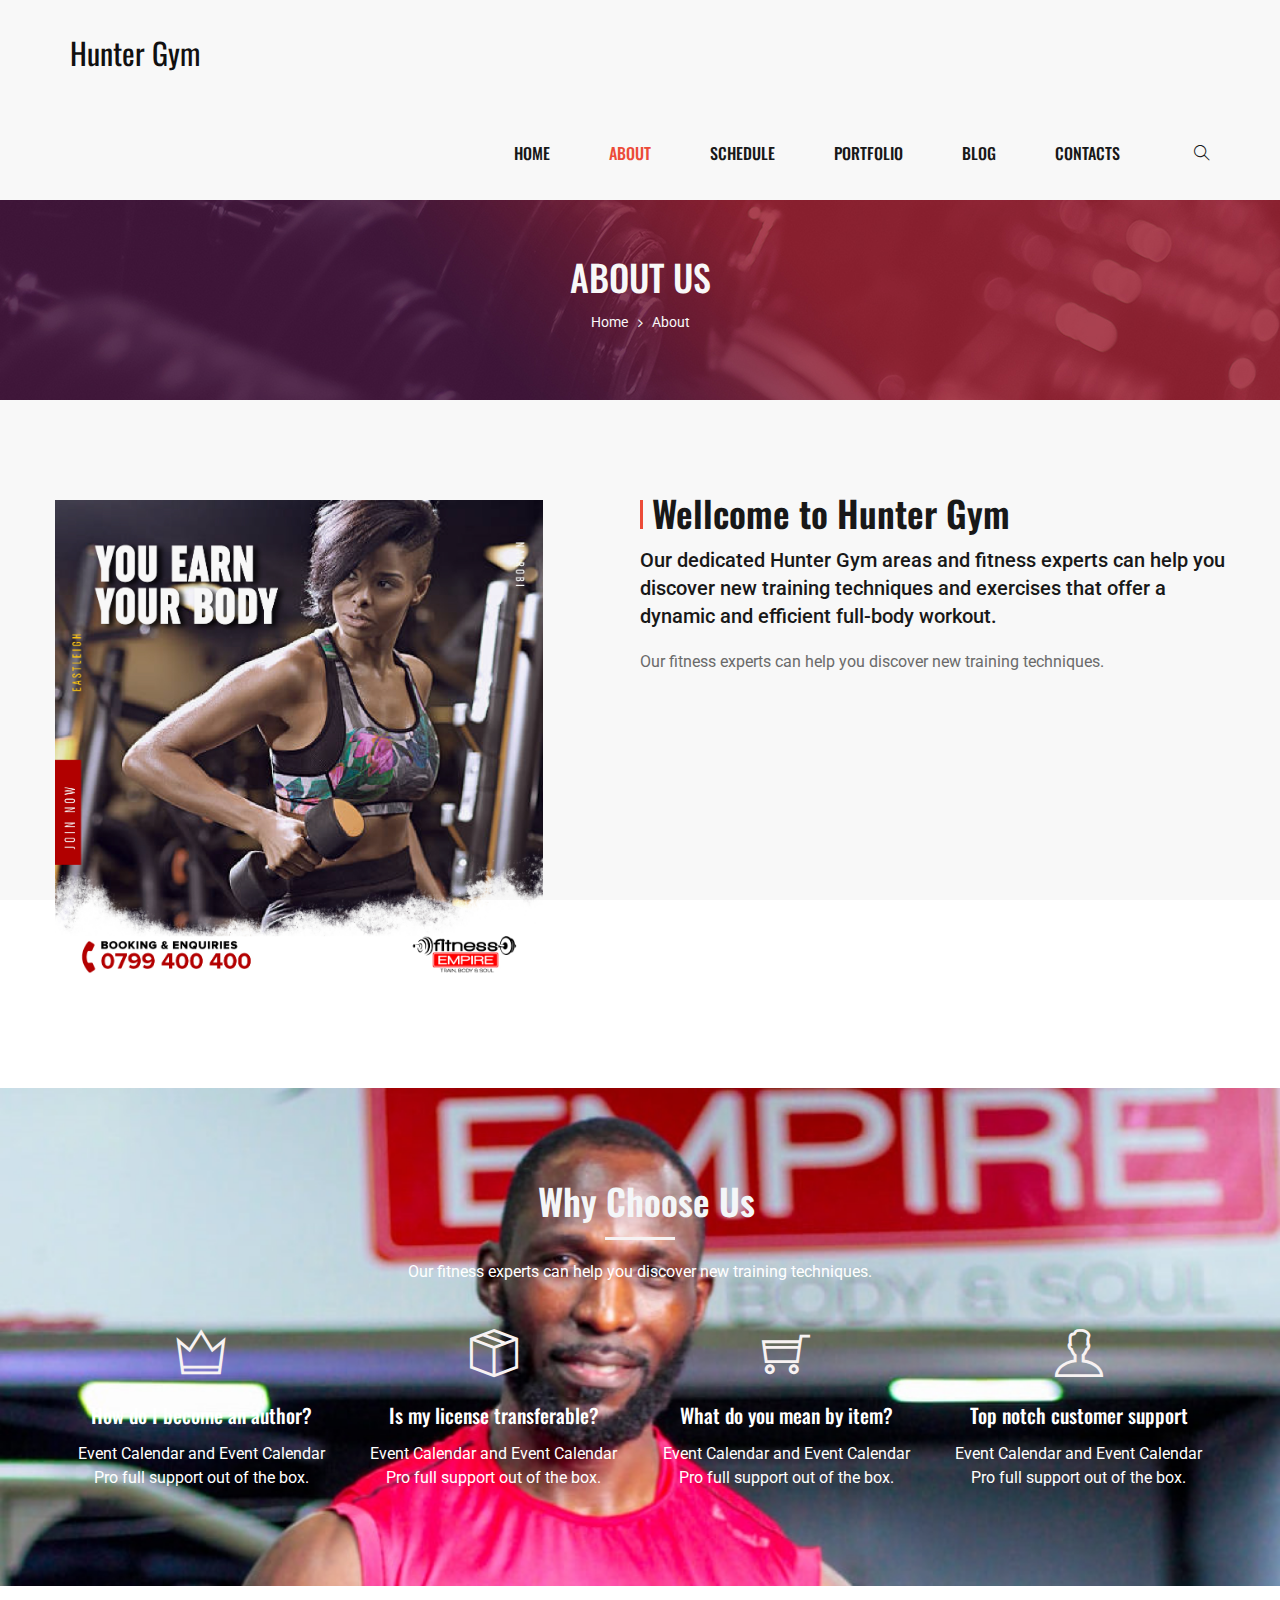
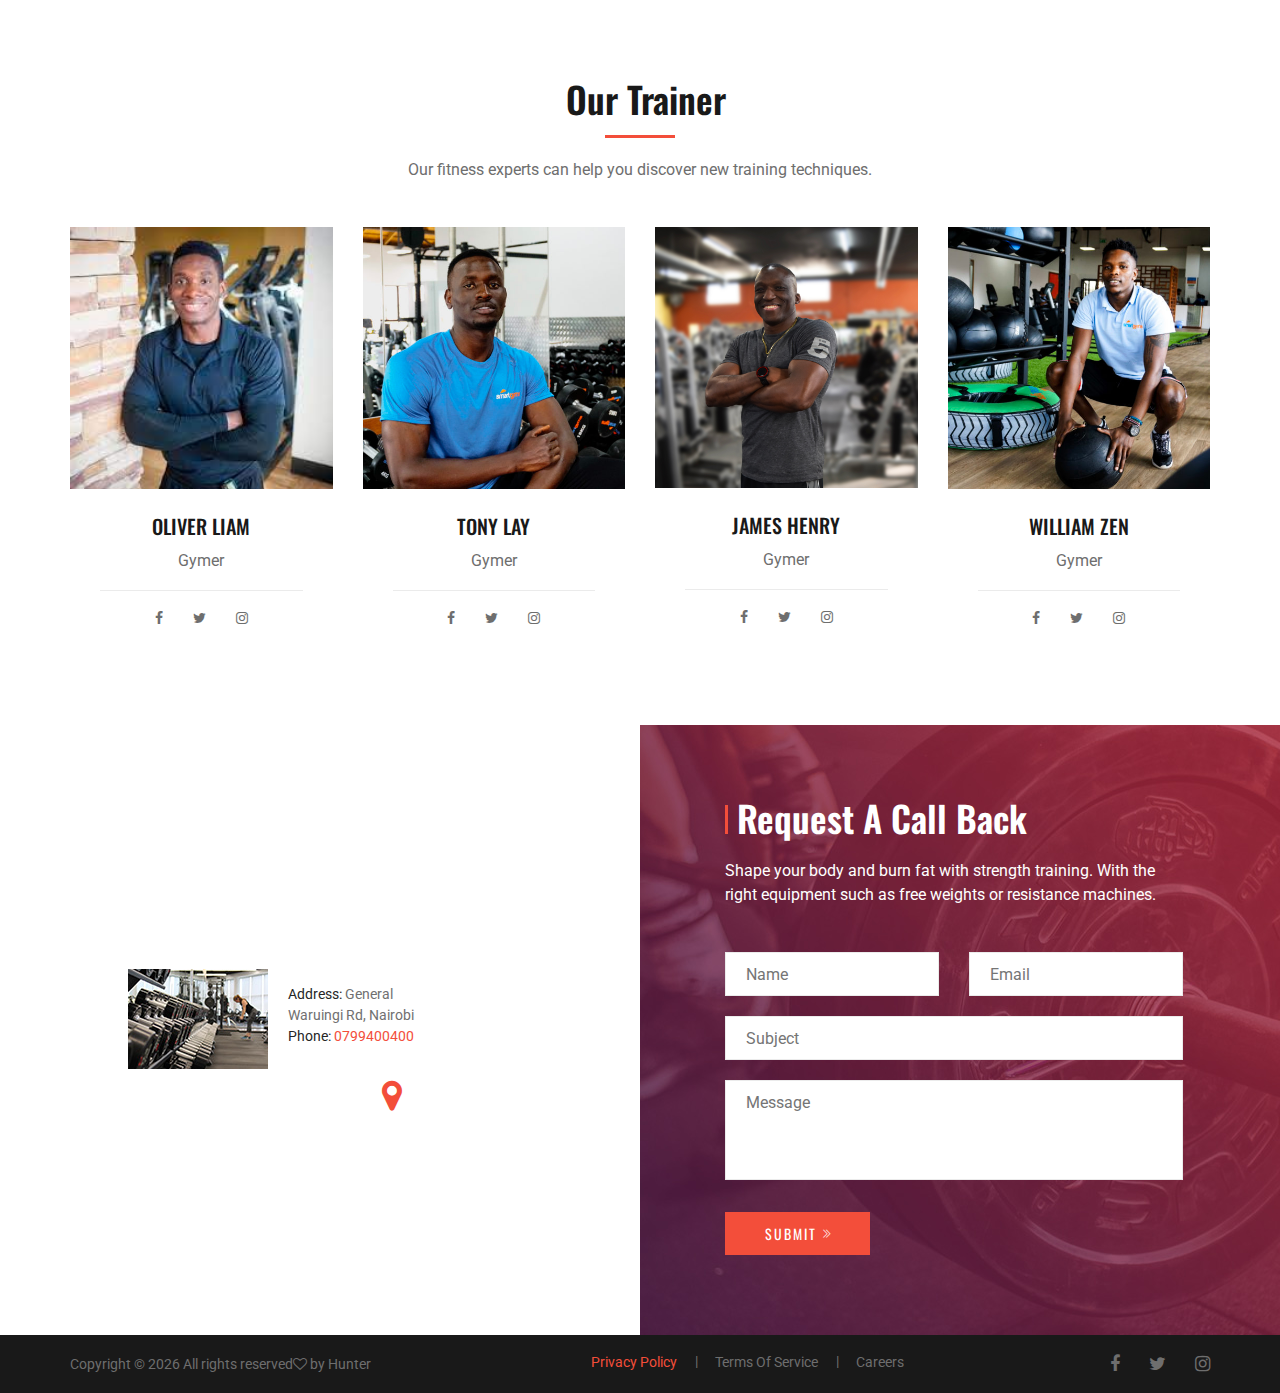
<file: ponigym-master/about-us.html>
<!DOCTYPE html>
<html lang="zxx">

<head>
    <meta charset="UTF-8">
    <meta name="description" content="PONIGYM Template">
    <meta name="keywords" content="PONIGYM, unica, creative, html">
    <meta name="viewport" content="width=device-width, initial-scale=1.0">
    <meta http-equiv="X-UA-Compatible" content="ie=edge">
    <title>Hunter Gym</title>
    <link rel="icon" type="image/x-icon" href="img/Hunter gym.png">

    <!-- Google Font -->
    <link href="https://fonts.googleapis.com/css?family=Roboto:400,500,700&display=swap" rel="stylesheet">
    <link href="https://fonts.googleapis.com/css?family=Oswald:300,400,500,600,700&display=swap" rel="stylesheet">

    <!-- Css Styles -->
    <link rel="stylesheet" href="css/bootstrap.min.css" type="text/css">
    <link rel="stylesheet" href="css/font-awesome.min.css" type="text/css">
    <link rel="stylesheet" href="css/themify-icons.css" type="text/css">
    <link rel="stylesheet" href="css/owl.carousel.min.css" type="text/css">
    <link rel="stylesheet" href="css/magnific-popup.css" type="text/css">
    <link rel="stylesheet" href="css/slicknav.min.css" type="text/css">
    <link rel="stylesheet" href="css/style.css" type="text/css">
</head>

<body>
    <!-- Page Preloder -->
    <div id="preloder">
        <div class="loader"></div>
    </div>

    <!-- Header Section Begin -->
    <header class="header-section header-normal">
        <div class="container">
            <div class="logo">
                <a href="./index.html">
                    <h1>Hunter Gym</h1>
                </a>
            </div>
            <div class="nav-menu">
                <nav class="mainmenu mobile-menu">
                    <ul>
                        <li><a href="index.html">Home</a></li>
                        <li class="active"><a href="./about-us.html">About</a></li>
                        <li><a href="./schedule.html">Schedule</a></li>
                        <li><a href="./gallery.html">Portfolio</a></li>
                        <li><a href="./blog.html">Blog</a>
                            <ul class="dropdown">
                                <li><a href="blog-details.html">Blog Details</a></li>
                            </ul>
                        </li>
                        <li><a href="./contact.html">Contacts</a></li>
                    </ul>
                </nav>
                <div class="nav-right search-switch">
                    <i class="ti-search"></i>
                </div>
            </div>
            <div id="mobile-menu-wrap"></div>
        </div>
    </header>
    <!-- Header End -->

    <!-- Site Breadcrumb Begin -->
    <section class="breadcrumb-section set-bg" data-setbg="img/about-breadcrumb-bg.jpg">
        <div class="container">
            <div class="row">
                <div class="col-lg-12">
                    <div class="site-text">
                        <h2>About Us</h2>
                        <div class="site-breadcrumb">
                            <a href="index.html" class="sb-item">Home</a>
                            <span class="sb-item">About</span>
                        </div>
                    </div>
                </div>
            </div>
        </div>
    </section>
    <!-- Site Breadcrumb End -->

    <!-- About Us Secion Begin -->
    <section class="about-us-section spad">
        <div class="container">
            <div class="row">
                <div class="col-lg-5">
                    <div class="about-pic">
                        <img src="img/about-us.jpg" alt="">
                    </div>
                </div>
                <div class="col-lg-6 offset-lg-1">
                    <div class="about-text">
                        <div class="section-title">
                            <h2>Wellcome to Hunter Gym</h2>
                            <p>Our dedicated Hunter Gym areas and fitness experts can help you discover new training
                                techniques and exercises that offer a dynamic and efficient full-body workout.</p>
                        </div>
                        <p>Our fitness experts can help you discover new training techniques. </p>
                    </div>
                </div>
            </div>
        </div>
    </section>
    <!-- About Us Secion End -->

    <!-- Why Chose Us Section Begin -->
    <section class="choseus-section set-bg spad" data-setbg="img/chose-us-bg.jpg">
        <div class="container">
            <div class="row">
                <div class="col-lg-12">
                    <div class="section-title">
                        <h2>Why Choose Us</h2>
                        <p>Our fitness experts can help you discover new training techniques.</p>
                    </div>
                </div>
            </div>
            <div class="chose-items">
                <div class="row">
                    <div class="col-lg-3 col-sm-6">
                        <div class="ci-item">
                            <i class="ti-crown"></i>
                            <h5>How do I become an author?</h5>
                            <p>Event Calendar and Event Calendar Pro full support out of the box.</p>
                        </div>
                    </div>
                    <div class="col-lg-3 col-sm-6">
                        <div class="ci-item">
                            <i class="ti-package"></i>
                            <h5>Is my license transferable?</h5>
                            <p>Event Calendar and Event Calendar Pro full support out of the box.</p>
                        </div>
                    </div>
                    <div class="col-lg-3 col-sm-6">
                        <div class="ci-item">
                            <i class="ti-shopping-cart"></i>
                            <h5>What do you mean by item?</h5>
                            <p>Event Calendar and Event Calendar Pro full support out of the box.</p>
                        </div>
                    </div>
                    <div class="col-lg-3 col-sm-6">
                        <div class="ci-item">
                            <i class="ti-user"></i>
                            <h5>Top notch customer support</h5>
                            <p>Event Calendar and Event Calendar Pro full support out of the box.</p>
                        </div>
                    </div>
                </div>
            </div>
        </div>
    </section>
    <!-- Why Chose Us Section End -->

    <!-- About Page Trainer Section Begin -->
    <section class="about-page-trainer spad">
        <div class="container">
            <div class="row">
                <div class="col-lg-12">
                    <div class="col-lg-12">
                        <div class="section-title">
                            <h2>Our Trainer</h2>
                            <p>Our fitness experts can help you discover new training techniques.</p>
                        </div>
                    </div>
                </div>
            </div>
            <div class="row">
                <div class="col-lg-3 col-sm-6">
                    <div class="single-trainer-item">
                        <div class="trainer-pic">
                            <img src="img/trainer/trainer-1.jpeg" alt="">
                        </div>
                        <div class="trainer-text">
                            <h5>Oliver Liam </h5>
                            <span>Gymer</span>
                            <div class="trainer-social">
                                <a href="#"><i class="fa fa-facebook"></i></a>
                                <a href="#"><i class="fa fa-twitter"></i></a>
                                <a href="#"><i class="fa fa-instagram"></i></a>
                            </div>
                        </div>
                    </div>
                </div>
                <div class="col-lg-3 col-sm-6">
                    <div class="single-trainer-item">
                        <div class="trainer-pic">
                            <img src="img/trainer/trainer-2.jpeg" alt="">
                        </div>
                        <div class="trainer-text">
                            <h5>Tony Lay</h5>
                            <span>Gymer</span>
                            <div class="trainer-social">
                                <a href="#"><i class="fa fa-facebook"></i></a>
                                <a href="#"><i class="fa fa-twitter"></i></a>
                                <a href="#"><i class="fa fa-instagram"></i></a>
                            </div>
                        </div>
                    </div>
                </div>
                <div class="col-lg-3 col-sm-6">
                    <div class="single-trainer-item">
                        <div class="trainer-pic">
                            <img src="img/trainer/trainer-3.jpeg" alt="">
                        </div>
                        <div class="trainer-text">
                            <h5>James Henry</h5>
                            <span>Gymer</span>
                            <div class="trainer-social">
                                <a href="#"><i class="fa fa-facebook"></i></a>
                                <a href="#"><i class="fa fa-twitter"></i></a>
                                <a href="#"><i class="fa fa-instagram"></i></a>
                            </div>
                        </div>
                    </div>
                </div>
                <div class="col-lg-3 col-sm-6">
                    <div class="single-trainer-item">
                        <div class="trainer-pic">
                            <img src="img/trainer/trainer-4.jpg" alt="">
                        </div>
                        <div class="trainer-text">
                            <h5>William Zen</h5>
                            <span>Gymer</span>
                            <div class="trainer-social">
                                <a href="#"><i class="fa fa-facebook"></i></a>
                                <a href="#"><i class="fa fa-twitter"></i></a>
                                <a href="#"><i class="fa fa-instagram"></i></a>
                            </div>
                        </div>
                    </div>
                </div>
            </div>
        </div>
    </section>
    <!-- About Page Trainer Section End -->

    <!-- Footer Section Begin -->
    <footer class="footer-section">
        <div class="container-fluid">
            <div class="row">
                <div class="col-lg-6">
                    <div class="map-location">
                        <iframe
                            src="https://www.google.com/maps/embed?pb=!1m18!1m12!1m3!1d15955.290907133152!2d36.85449396515039!3d-1.2800034517794048!2m3!1f0!2f0!3f0!3m2!1i1024!2i768!4f13.1!3m3!1m2!1s0x182f11353ca92047%3A0xfbc112683ebed304!2sFitness%20Empire!5e0!3m2!1sar!2ske!4v1701430296459!5m2!1sar!2ske"
                            width="600" height="450" style="border:0;" allowfullscreen="" loading="lazy"
                            referrerpolicy="no-referrer-when-downgrade">
                        </iframe>
                        <div class="map-widget">
                            <i class="fa fa-map-marker"></i>
                            <div class="map-address">
                                <img src="img/map-location.jpg" alt="">
                                <ul class="map-text">
                                    <li><span>Address:</span>


                                        General Waruingi Rd, Nairobi</li>
                                    <li><span>Phone:</span> 0799400400</li>
                                </ul>
                            </div>
                        </div>
                    </div>
                </div>
                <div class="col-lg-6">
                    <div class="footer-form set-bg" data-setbg="img/contact-form-bg.jpg">
                        <div class="row">
                            <div class="col-lg-10">
                                <div class="section-title">
                                    <h2>Request A Call Back</h2>
                                    <p>Shape your body and burn fat with strength training. With the right equipment
                                        such as free weights or resistance machines.</p>
                                </div>
                                <form action="#">
                                    <div class="row">
                                        <div class="col-lg-6">
                                            <input type="text" placeholder="Name">
                                        </div>
                                        <div class="col-lg-6">
                                            <input type="text" placeholder="Email">
                                        </div>
                                        <div class="col-lg-12">
                                            <input type="text" placeholder="Subject">
                                            <textarea placeholder="Message"></textarea>
                                            <button type="submit">Submit <i class="ti-angle-double-right"></i></button>
                                        </div>
                                    </div>
                                </form>
                            </div>
                        </div>
                    </div>
                </div>
            </div>
        </div>
        <div class="register normal-register">
            <div class="container">
                <div class="row">
                    <div class="col-lg-12">
                        <div class="copyright">
                            <!-- Link back to Colorlib can't be removed. Template is licensed under CC BY 3.0. -->
                            Copyright &copy;
                            <script>document.write(new Date().getFullYear());</script> All rights reserved<i
                                class="fa fa-heart-o" aria-hidden="true"></i> by Hunter<a <!-- Link back to Colorlib
                                can't be removed. Template is licensed under CC BY 3.0. -->
                        </div>
                        <div class="footer-widget">
                            <ul>
                                <li class="active">Privacy Policy</li>
                                <li>Terms Of Service</li>
                                <li>Careers</li>
                            </ul>
                        </div>
                        <div class="footer-links">
                            <a href="https://www.facebook.com/FitnessEmpireKE/" target="_blank"><i class="fa fa-facebook"></i></a>
                            <a href="#" target="_blank"><i class="fa fa-twitter"></i></a>
                            <a href="https://www.instagram.com/fitnessempireke/" target="_blank"><i class="fa fa-instagram"></i></a>
                        </div>
                    </div>
                </div>
            </div>
        </div>
    </footer>
    <!-- Footer Section End -->

    <!-- Search model Begin -->
    <div class="search-model">
        <div class="h-100 d-flex align-items-center justify-content-center">
            <div class="search-close-switch">+</div>
            <form class="search-model-form">
                <input type="text" id="search-input" placeholder="Search here.....">
            </form>
        </div>
    </div>
    <!-- Search model end -->

    <!-- Js Plugins -->
    <script src="js/jquery-3.3.1.min.js"></script>
    <script src="js/bootstrap.min.js"></script>
    <script src="js/jquery.magnific-popup.min.js"></script>
    <script src="js/mixitup.min.js"></script>
    <script src="js/jquery.slicknav.js"></script>
    <script src="js/owl.carousel.min.js"></script>
    <script src="js/main.js"></script>
</body>

</html>
</file>
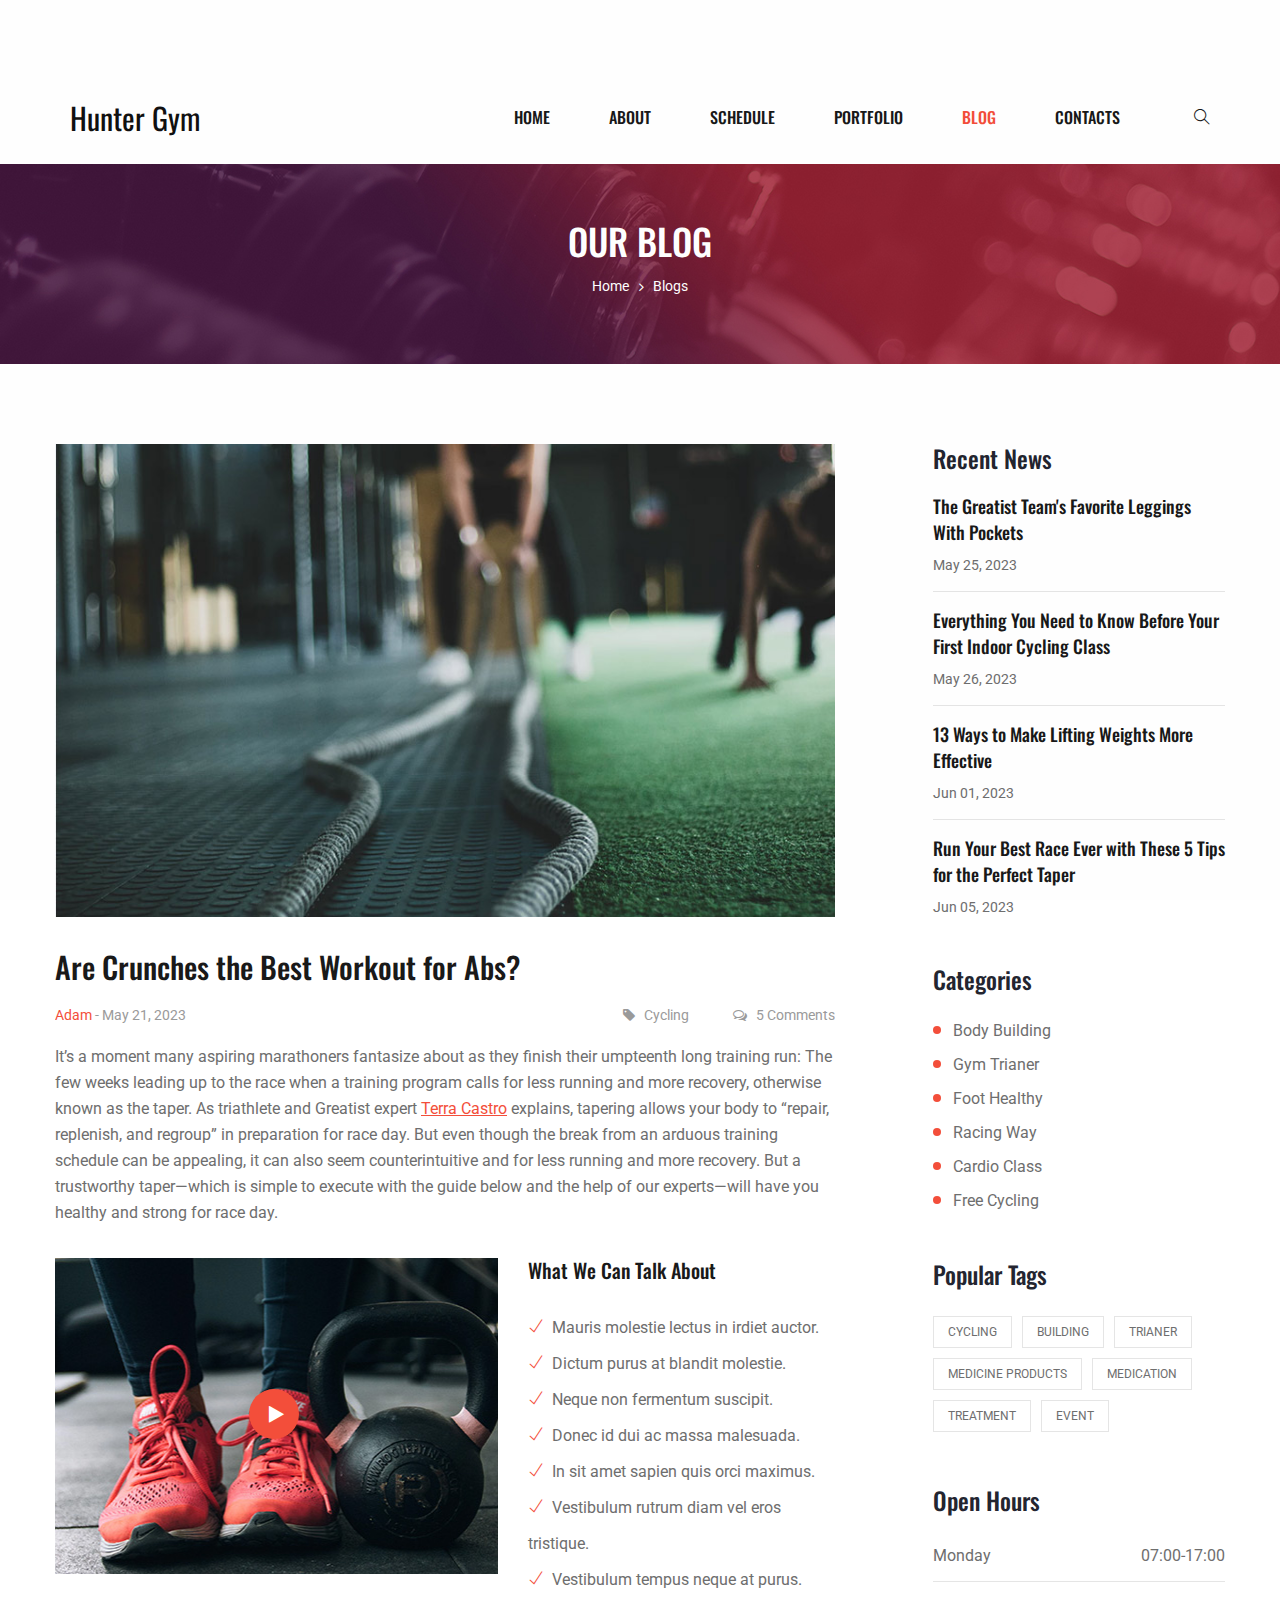
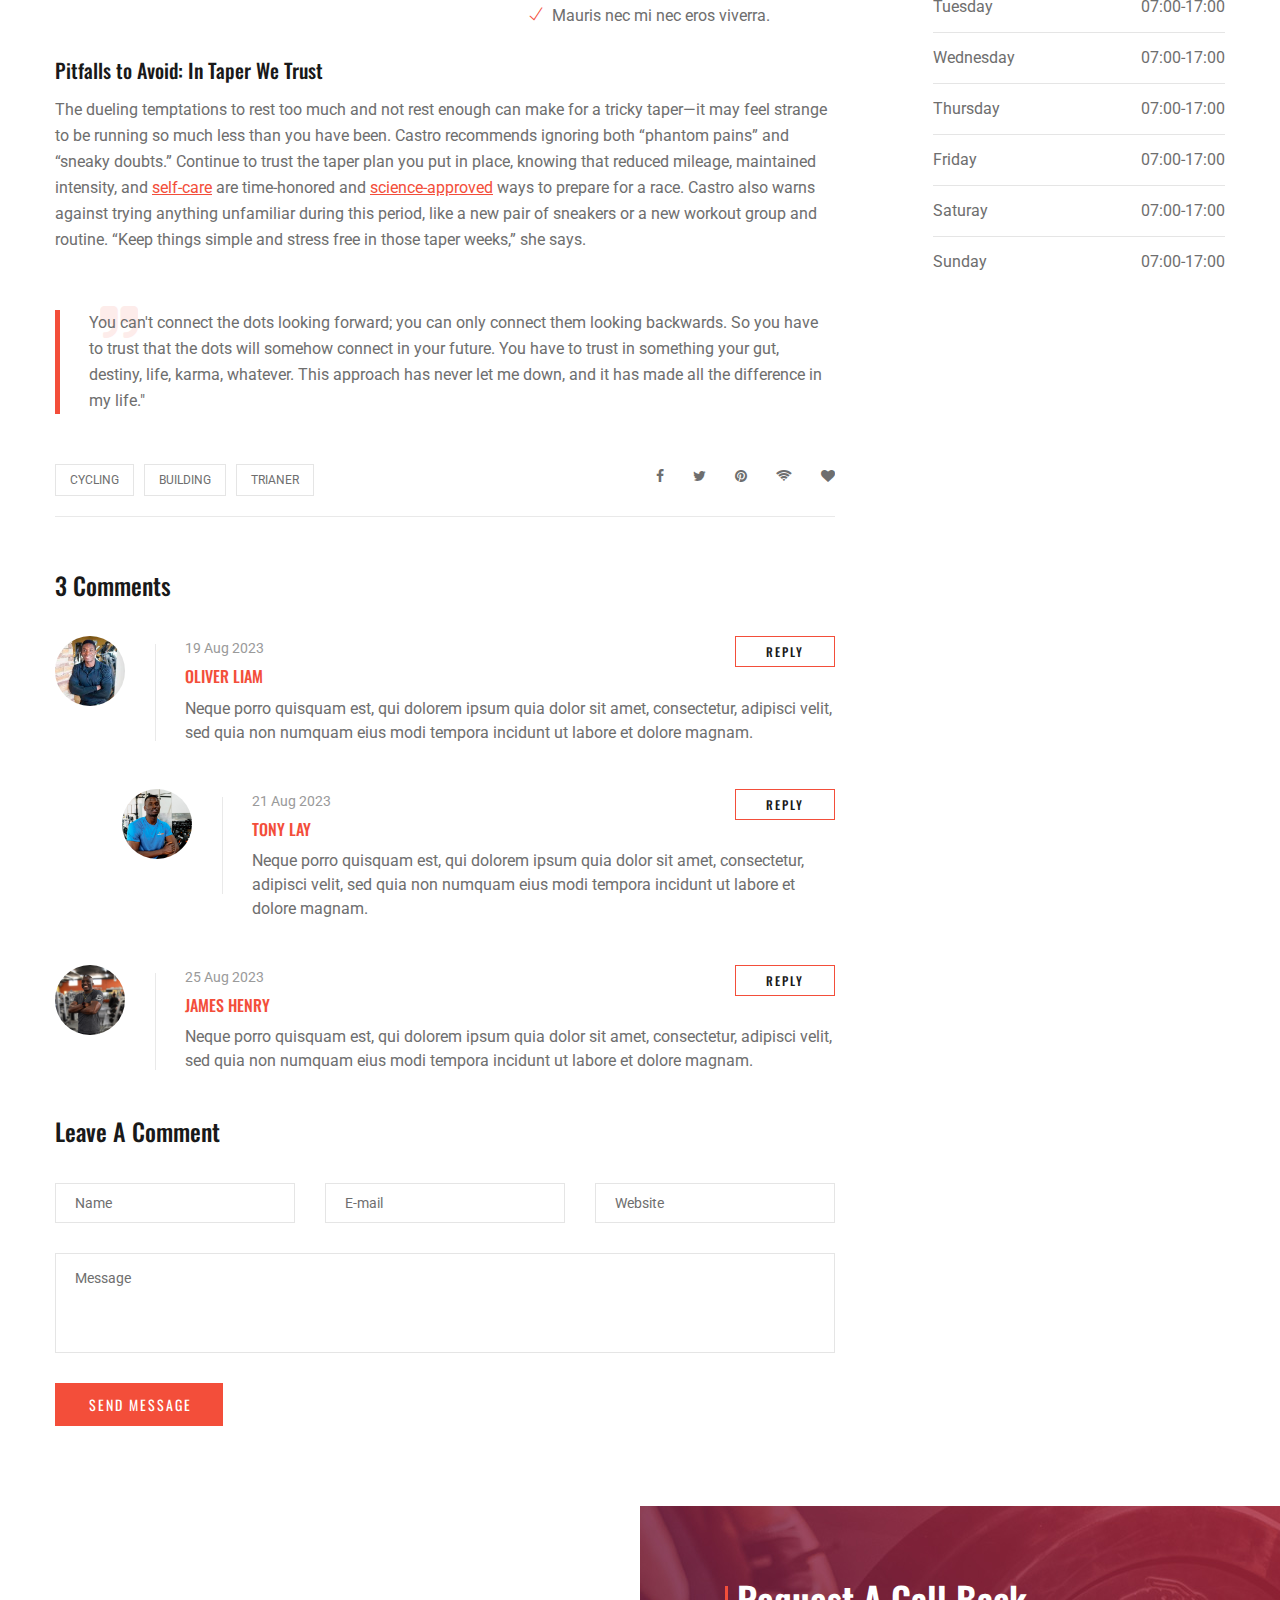
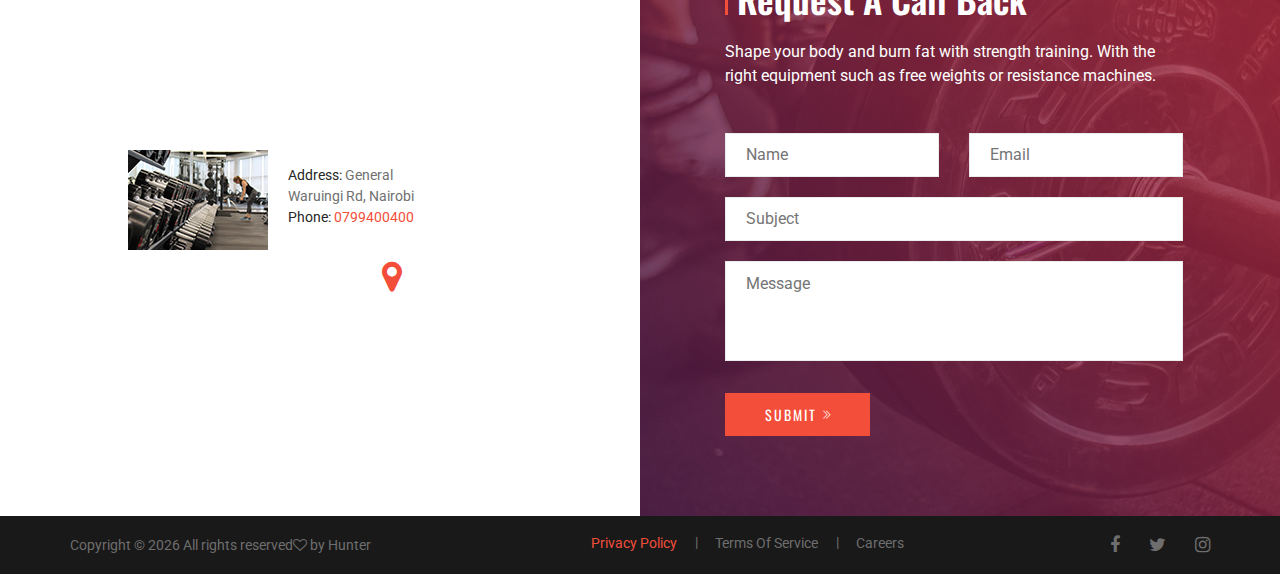
<file: ponigym-master/blog-details.html>
<!DOCTYPE html>
<html lang="zxx">

<head>
    <meta charset="UTF-8">
    <meta name="description" content="PONIGYM Template">
    <meta name="keywords" content="PONIGYM, unica, creative, html">
    <meta name="viewport" content="width=device-width, initial-scale=1.0">
    <meta http-equiv="X-UA-Compatible" content="ie=edge">
    <title>Hunter Gym</title>
    <link rel="icon" type="image/x-icon" href="img/Hunter gym.png">

    <!-- Google Font -->
    <link href="https://fonts.googleapis.com/css?family=Roboto:400,500,700&display=swap" rel="stylesheet">
    <link href="https://fonts.googleapis.com/css?family=Oswald:300,400,500,600,700&display=swap" rel="stylesheet">

    <!-- Css Styles -->
    <link rel="stylesheet" href="css/bootstrap.min.css" type="text/css">
    <link rel="stylesheet" href="css/font-awesome.min.css" type="text/css">
    <link rel="stylesheet" href="css/themify-icons.css" type="text/css">
    <link rel="stylesheet" href="css/owl.carousel.min.css" type="text/css">
    <link rel="stylesheet" href="css/magnific-popup.css" type="text/css">
    <link rel="stylesheet" href="css/slicknav.min.css" type="text/css">
    <link rel="stylesheet" href="css/style.css" type="text/css">
</head>

<body>
    <!-- Page Preloder -->
    <div id="preloder">
        <div class="loader"></div>
    </div>

    <!-- Header Section Begin -->
    <header class="header-section header-normal">
        <div class="container">
            <div class="logo">
                <a href="./index.html">
                    <h3>Hunter Gym</h3>
                </a>
            </div>
            <div class="nav-menu">
                <nav class="mainmenu mobile-menu">
                    <ul>
                        <li><a href="./index.html">Home</a></li>
                        <li><a href="./about-us.html">About</a></li>
                        <li><a href="./schedule.html">Schedule</a></li>
                        <li><a href="./gallery.html">Portfolio</a></li>
                        <li class="active"><a href="./blog.html">Blog</a>
                            <ul class="dropdown">
                                <li><a href="blog-details.html">Blog Details</a></li>
                            </ul>
                        </li>
                        <li><a href="./contact.html">Contacts</a></li>
                    </ul>
                </nav>
                <div class="nav-right search-switch">
                    <i class="ti-search"></i>
                </div>
            </div>
            <div id="mobile-menu-wrap"></div>
        </div>
    </header>
    <!-- Header End -->

    <!-- Site Breadcrumb Begin -->
    <section class="breadcrumb-section set-bg" data-setbg="img/about-breadcrumb-bg.jpg">
        <div class="container">
            <div class="row">
                <div class="col-lg-12">
                    <div class="site-text">
                        <h2>Our Blog</h2>
                        <div class="site-breadcrumb">
                            <a href="index.html" class="sb-item">Home</a>
                            <span class="sb-item">Blogs</span>
                        </div>
                    </div>
                </div>
            </div>
        </div>
    </section>
    <!-- Site Breadcrumb End -->

    <!-- Blog Section Begin -->
    <section class="blog-section spad">
        <div class="container">
            <div class="row">
                <div class="col-lg-8">
                    <div class="blog-details">
                        <div class="bd-text">
                            <img src="img/blog-2.jpg" alt="">
                            <h3>Are Crunches the Best Workout for Abs?</h3>
                            <div class="blog-tag">
                                <div class="post-info">
                                    <span>Adam</span> - May 21, 2023
                                </div>
                                <div class="tag-details">
                                    <a href="#" class="tag-event">
                                        <i class="fa fa-tag"></i>
                                        Cycling
                                    </a>
                                    <a href="#" class="tag-comments">
                                        <i class="fa fa-comments-o"></i>
                                        5 Comments
                                    </a>
                                </div>
                            </div>
                            <p>It’s a moment many aspiring marathoners fantasize about as they finish their umpteenth
                                long training run: The few weeks leading up to the race when a training program calls
                                for less running and more recovery, otherwise known as the taper. As triathlete and
                                Greatist expert <span>Terra Castro</span> explains, tapering allows your body to
                                “repair, replenish, and regroup” in preparation for race day. But even though the break
                                from an arduous training schedule can be appealing, it can also seem counterintuitive
                                and for less running and more recovery. But a trustworthy taper—which is simple to
                                execute with the guide below and the help of our experts—will have you healthy and
                                strong for race day.</p>
                            <div class="bd-video">
                                <div class="row">
                                    <div class="col-lg-7">
                                        <div class="video-bg set-bg" data-setbg="img/blog-details-video.jpg">
                                            <div class="play-btn">
                                                <a href="https://www.youtube.com/watch?v=p_dtI2bLWhY"
                                                    class="blog-video-popup">
                                                    <i class="fa fa-play"></i>
                                                </a>
                                            </div>
                                        </div>
                                    </div>
                                    <div class="col-lg-5">
                                        <div class="video-text">
                                            <h5>What We Can Talk About</h5>
                                            <ul>
                                                <li><i class="ti-check"></i>Mauris molestie lectus in irdiet auctor.
                                                </li>
                                                <li><i class="ti-check"></i>Dictum purus at blandit molestie.</li>
                                                <li><i class="ti-check"></i>Neque non fermentum suscipit.</li>
                                                <li><i class="ti-check"></i>Donec id dui ac massa malesuada.</li>
                                                <li><i class="ti-check"></i>In sit amet sapien quis orci maximus.</li>
                                                <li><i class="ti-check"></i>Vestibulum rutrum diam vel eros tristique.
                                                </li>
                                                <li><i class="ti-check"></i>Vestibulum tempus neque at purus.</li>
                                                <li><i class="ti-check"></i>Mauris nec mi nec eros viverra.</li>
                                            </ul>
                                        </div>
                                    </div>
                                </div>
                            </div>
                            <div class="bd-desc">
                                <h5>Pitfalls to Avoid: In Taper We Trust</h5>
                                <p>The dueling temptations to rest too much and not rest enough can make for a tricky
                                    taper—it may feel strange to be running so much less than you have been. Castro
                                    recommends ignoring both “phantom pains” and “sneaky doubts.” Continue to trust the
                                    taper plan you put in place, knowing that reduced mileage, maintained intensity, and
                                    <span>self-care</span> are time-honored and <span>science-approved</span> ways to
                                    prepare for a race. Castro also warns against trying anything unfamiliar during this
                                    period, like a new pair of sneakers or a new workout group and routine. “Keep things
                                    simple and stress free in those taper weeks,” she says.
                                </p>
                            </div>
                        </div>
                        <div class="blog-quote">
                            <p><i class="fa fa-quote-right"></i>You can't connect the dots looking forward; you can only
                                connect them looking backwards. So you have to trust that the dots will somehow connect
                                in your future. You have to trust in something your gut, destiny, life, karma, whatever.
                                This approach has never let me down, and it has made all the difference in my life."</p>
                        </div>
                        <div class="bd-info">
                            <div class="bi-tags">
                                <a href="#">Cycling</a>
                                <a href="#">Building</a>
                                <a href="#">Trianer</a>
                            </div>
                            <div class="bi-social">
                                <a href="#"><i class="fa fa-facebook"></i></a>
                                <a href="#"><i class="fa fa-twitter"></i></a>
                                <a href="#"><i class="fa fa-pinterest"></i></a>
                                <a href="#"><i class="fa fa-wifi"></i></a>
                                <a href="#"><i class="fa fa-heart"></i></a>
                            </div>
                        </div>
                        <div class="bd-comments">
                            <h4>3 Comments</h4>
                            <div class="comments-item">
                                <div class="avatar-pic">
                                    <img src="img/trainer/trainer-1.jpeg" alt="">
                                </div>
                                <div class="avatar-text">
                                    <span>19 Aug 2023</span>
                                    <h6>OLIVER LIAM</h6>
                                    <p>Neque porro quisquam est, qui dolorem ipsum quia dolor sit amet, consectetur,
                                        adipisci velit, sed quia non numquam eius modi tempora incidunt ut labore et
                                        dolore magnam.</p>
                                    <a href="#" class="reply-btn primary-btn">Reply</a>
                                </div>
                            </div>
                            <div class="row">
                                <div class="col-lg-11 offset-lg-1">
                                    <div class="comments-item">
                                        <div class="avatar-pic">
                                            <img src="img/trainer/trainer-2.jpeg" alt="">
                                        </div>
                                        <div class="avatar-text">
                                            <span>21 Aug 2023</span>
                                            <h6>TONY LAY</h6>
                                            <p>Neque porro quisquam est, qui dolorem ipsum quia dolor sit amet,
                                                consectetur, adipisci velit, sed quia non numquam eius modi tempora
                                                incidunt ut labore et dolore magnam.</p>
                                            <a href="#" class="reply-btn primary-btn">Reply</a>
                                        </div>
                                    </div>
                                </div>
                            </div>
                            <div class="comments-item">
                                <div class="avatar-pic">
                                    <img src="img/trainer/trainer-3.jpeg" alt="">
                                </div>
                                <div class="avatar-text">
                                    <span>25 Aug 2023</span>
                                    <h6>JAMES HENRY</h6>
                                    <p>Neque porro quisquam est, qui dolorem ipsum quia dolor sit amet, consectetur,
                                        adipisci velit, sed quia non numquam eius modi tempora incidunt ut labore et
                                        dolore magnam.</p>
                                    <a href="#" class="reply-btn primary-btn">Reply</a>
                                </div>
                            </div>
                        </div>
                        <div class="comment-form">
                            <h4>Leave A Comment</h4>
                            <form action="#">
                                <div class="row">
                                    <div class="col-lg-4">
                                        <input type="text" placeholder="Name">
                                    </div>
                                    <div class="col-lg-4">
                                        <input type="text" placeholder="E-mail">
                                    </div>
                                    <div class="col-lg-4">
                                        <input type="text" placeholder="Website">
                                    </div>
                                    <div class="col-lg-12">
                                        <textarea placeholder="Message"></textarea>
                                        <button type="button">Send Message</button>
                                    </div>
                                </div>
                            </form>
                        </div>
                    </div>
                </div>
                <div class="col-lg-3 offset-lg-1">
                    <div class="blog-sidebar">
                        <div class="sidebar-recent">
                            <h4>Recent News</h4>
                            <div class="sr-item">
                                <a href="#" class="active">
                                    <h5>The Greatist Team's Favorite Leggings With Pockets</h5>
                                </a>
                                <div class="blog-date">May 25, 2023</div>
                            </div>
                            <div class="sr-item">
                                <a href="#">
                                    <h5>Everything You Need to Know Before Your First Indoor Cycling Class</h5>
                                </a>
                                <div class="blog-date">May 26, 2023</div>
                            </div>
                            <div class="sr-item">
                                <a href="#">
                                    <h5>13 Ways to Make Lifting Weights More Effective</h5>
                                </a>
                                <div class="blog-date">Jun 01, 2023</div>
                            </div>
                            <div class="sr-item">
                                <a href="#">
                                    <h5>Run Your Best Race Ever with These 5 Tips for the Perfect Taper</h5>
                                </a>
                                <div class="blog-date">Jun 05, 2023</div>
                            </div>
                        </div>
                        <div class="sidebar-categories">
                            <h4>Categories</h4>
                            <ul class="cat-list">
                                <li><a href="#">Body Building</a></li>
                                <li><a href="#">Gym Trianer</a></li>
                                <li><a href="#">Foot Healthy</a></li>
                                <li><a href="#">Racing Way</a></li>
                                <li><a href="#">Cardio Class</a></li>
                                <li><a href="#">Free Cycling</a></li>
                            </ul>
                        </div>
                        <div class="popular-tags">
                            <h4>Popular Tags</h4>
                            <a href="#">Cycling</a>
                            <a href="#">Building</a>
                            <a href="#">Trianer</a>
                            <a href="#" class="active">Medicine products</a>
                            <a href="#">Medication</a>
                            <a href="#">Treatment</a>
                            <a href="#">Event</a>
                        </div>
                        <div class="weekly-time">
                            <h4>Open Hours</h4>
                            <ul>
                                <li>
                                    <p>Monday</p>
                                    <span>07:00-17:00</span>
                                </li>
                                <li>
                                    <p>Tuesday</p>
                                    <span>07:00-17:00</span>
                                </li>
                                <li class="active">
                                    <p>Wednesday</p>
                                    <span>07:00-17:00</span>
                                </li>
                                <li>
                                    <p>Thursday</p>
                                    <span>07:00-17:00</span>
                                </li>
                                <li>
                                    <p>Friday</p>
                                    <span>07:00-17:00</span>
                                </li>
                                <li>
                                    <p>Saturay</p>
                                    <span>07:00-17:00</span>
                                </li>
                                <li>
                                    <p>Sunday</p>
                                    <span>07:00-17:00</span>
                                </li>
                            </ul>
                        </div>
                    </div>
                </div>
            </div>
        </div>
    </section>
    <!-- Blog Section End -->

    <!-- Footer Section Begin -->
    <footer class="footer-section">
        <div class="container-fluid">
            <div class="row">
                <div class="col-lg-6">
                    <div class="map-location">
                        <iframe
                            src="https://www.google.com/maps/embed?pb=!1m18!1m12!1m3!1d15955.290907133152!2d36.85449396515039!3d-1.2800034517794048!2m3!1f0!2f0!3f0!3m2!1i1024!2i768!4f13.1!3m3!1m2!1s0x182f11353ca92047%3A0xfbc112683ebed304!2sFitness%20Empire!5e0!3m2!1sar!2ske!4v1701430296459!5m2!1sar!2ske"
                            width="600" height="450" style="border:0;" allowfullscreen="" loading="lazy"
                            referrerpolicy="no-referrer-when-downgrade">
                        </iframe>
                        <div class="map-widget">
                            <i class="fa fa-map-marker"></i>
                            <div class="map-address">
                                <img src="img/map-location.jpg" alt="">
                                <ul class="map-text">
                                    <li><span>Address:</span> General Waruingi Rd, Nairobi</li>
                                    <li><span>Phone:</span> 0799400400</li>
                                </ul>
                            </div>
                        </div>
                    </div>
                </div>
                <div class="col-lg-6">
                    <div class="footer-form set-bg" data-setbg="img/contact-form-bg.jpg">
                        <div class="row">
                            <div class="col-lg-10">
                                <div class="section-title">
                                    <h2>Request A Call Back</h2>
                                    <p>Shape your body and burn fat with strength training. With the right equipment
                                        such as free weights or resistance machines.</p>
                                </div>
                                <form action="#">
                                    <div class="row">
                                        <div class="col-lg-6">
                                            <input type="text" placeholder="Name">
                                        </div>
                                        <div class="col-lg-6">
                                            <input type="text" placeholder="Email">
                                        </div>
                                        <div class="col-lg-12">
                                            <input type="text" placeholder="Subject">
                                            <textarea placeholder="Message"></textarea>
                                            <button type="submit">Submit <i class="ti-angle-double-right"></i></button>
                                        </div>
                                    </div>
                                </form>
                            </div>
                        </div>
                    </div>
                </div>
            </div>
        </div>
        <div class="register normal-register">
            <div class="container">
                <div class="row">
                    <div class="col-lg-12">
                        <div class="copyright">
                            <!-- Link back to Colorlib can't be removed. Template is licensed under CC BY 3.0. -->
                            Copyright &copy;
                            <script>document.write(new Date().getFullYear());</script> All rights reserved<i
                                class="fa fa-heart-o" aria-hidden="true"></i> by Hunter<a <!-- Link back to Colorlib
                                can't be removed. Template is licensed under CC BY 3.0. -->
                        </div>
                        <div class="footer-widget">
                            <ul>
                                <li class="active">Privacy Policy</li>
                                <li>Terms Of Service</li>
                                <li>Careers</li>
                            </ul>
                        </div>
                        <div class="footer-links">
                            <a href="https://www.facebook.com/FitnessEmpireKE/" target="_blank"><i class="fa fa-facebook"></i></a>
                            <a href="#" target="_blank"><i class="fa fa-twitter"></i></a>
                            <a href="https://www.instagram.com/fitnessempireke/" target="_blank"><i class="fa fa-instagram"></i></a>
                        </div>
                    </div>
                </div>
            </div>
        </div>
    </footer>
    <!-- Footer Section End -->

    <!-- Search model Begin -->
    <div class="search-model">
        <div class="h-100 d-flex align-items-center justify-content-center">
            <div class="search-close-switch">+</div>
            <form class="search-model-form">
                <input type="text" id="search-input" placeholder="Search here.....">
            </form>
        </div>
    </div>
    <!-- Search model end -->

    <!-- Js Plugins -->
    <script src="js/jquery-3.3.1.min.js"></script>
    <script src="js/bootstrap.min.js"></script>
    <script src="js/jquery.magnific-popup.min.js"></script>
    <script src="js/mixitup.min.js"></script>
    <script src="js/jquery.slicknav.js"></script>
    <script src="js/owl.carousel.min.js"></script>
    <script src="js/main.js"></script>
</body>

</html>
</file>
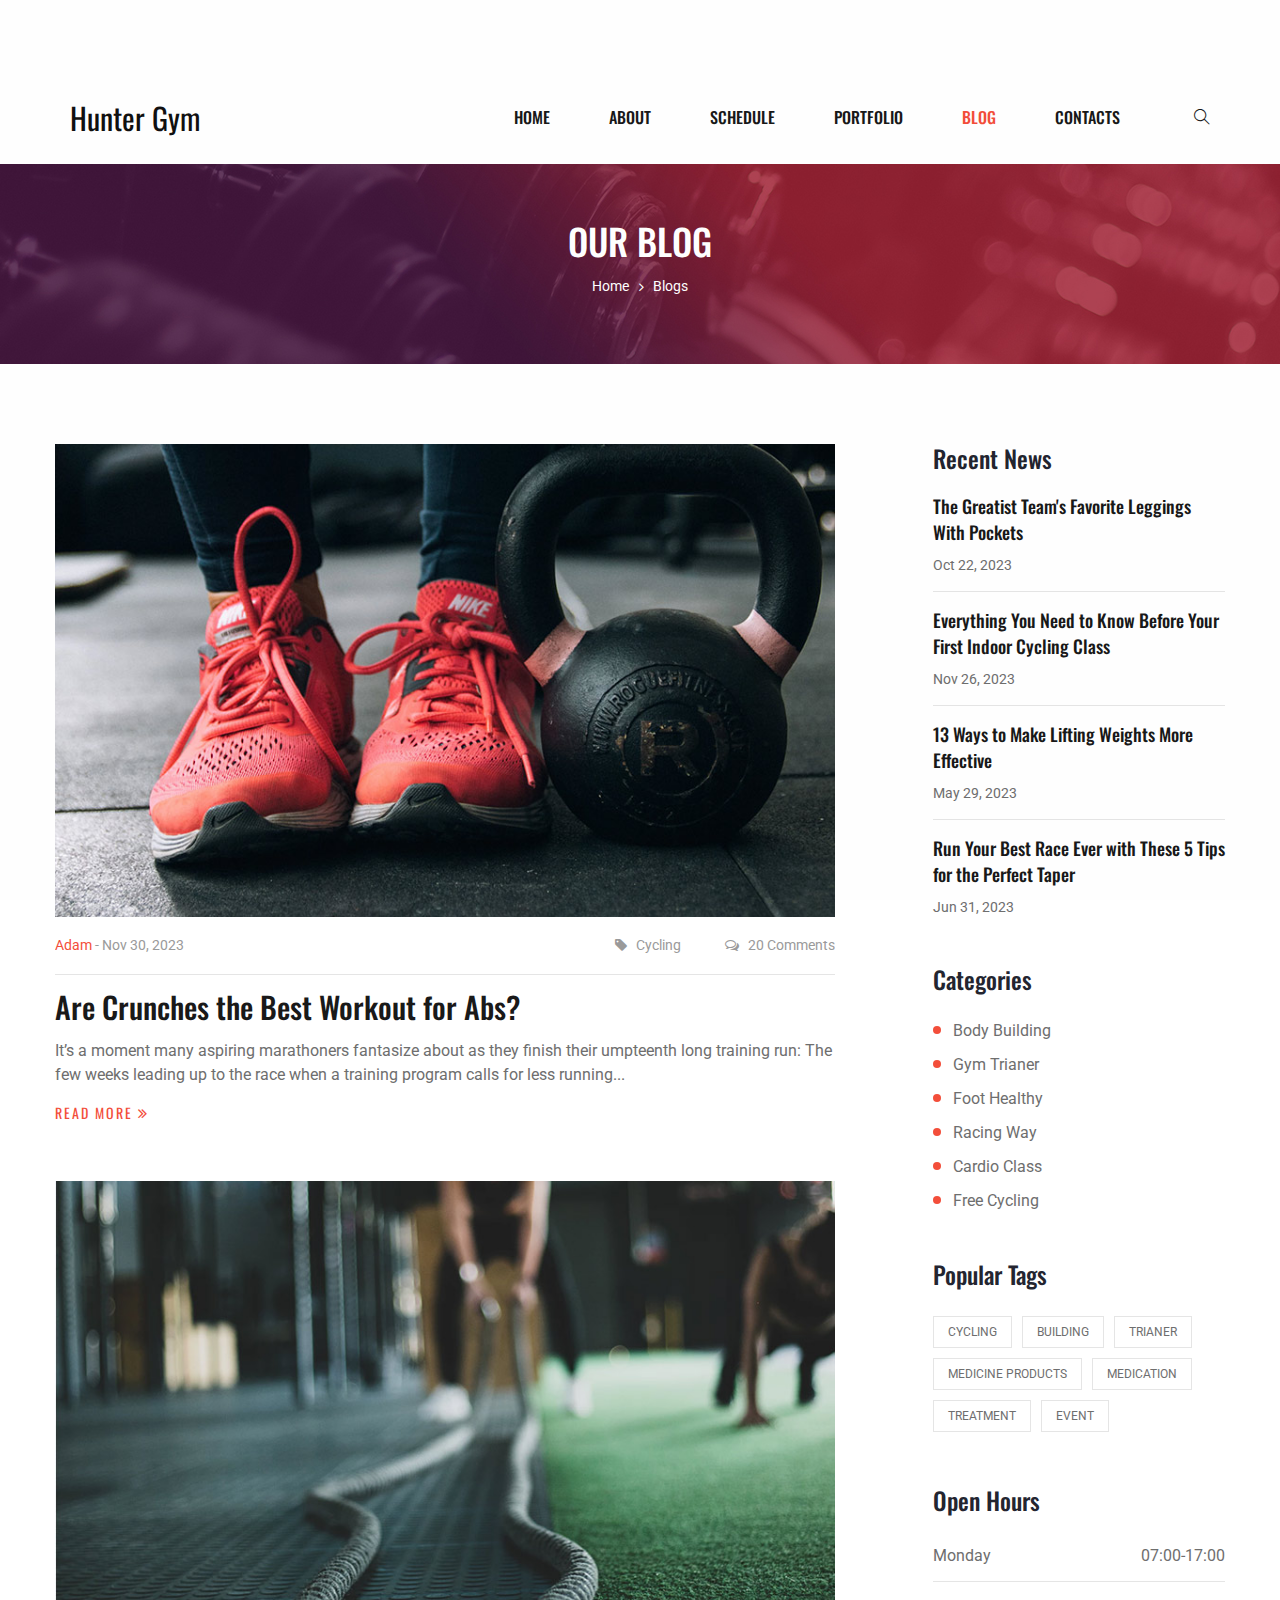
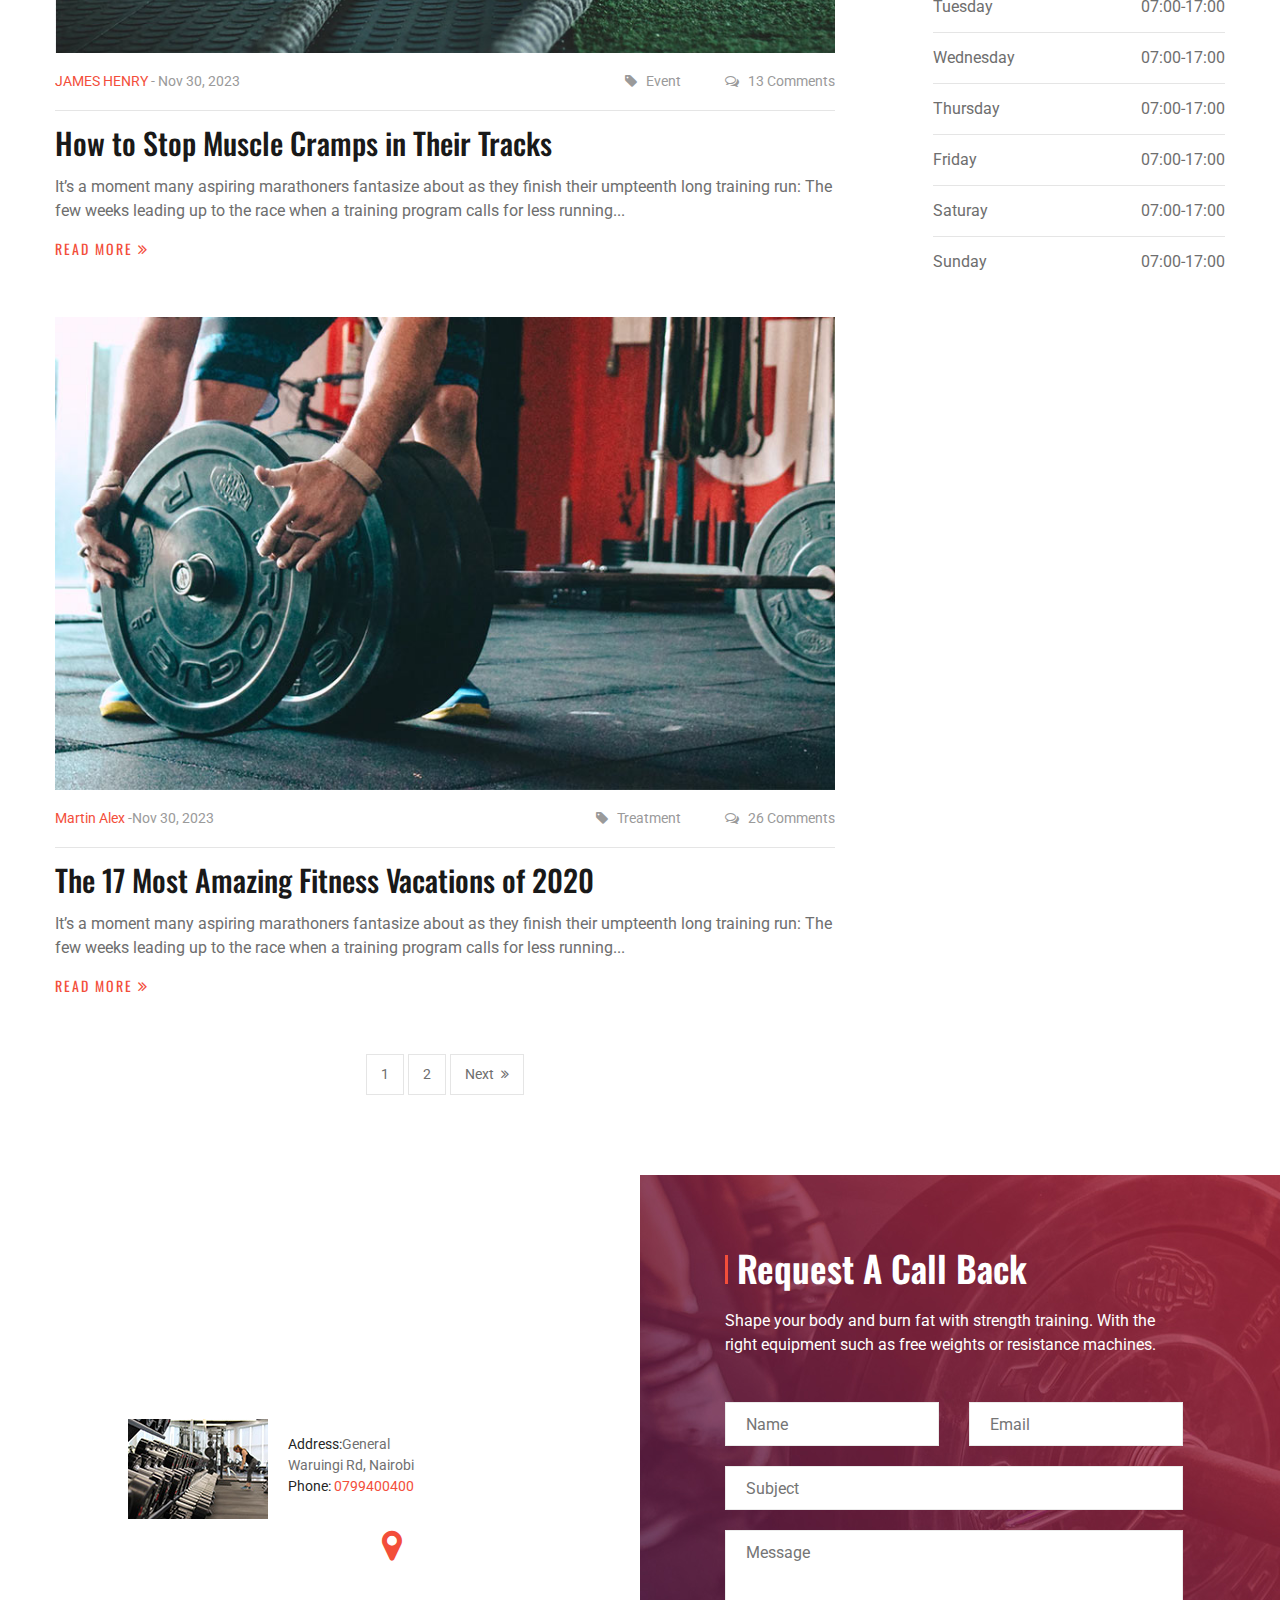
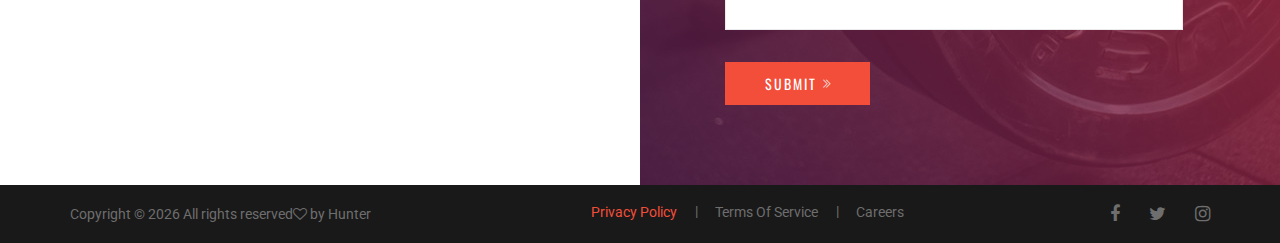
<file: ponigym-master/blog.html>
<!DOCTYPE html>
<html lang="zxx">

<head>
    <meta charset="UTF-8">
    <meta name="description" content="PONIGYM Template">
    <meta name="keywords" content="PONIGYM, unica, creative, html">
    <meta name="viewport" content="width=device-width, initial-scale=1.0">
    <meta http-equiv="X-UA-Compatible" content="ie=edge">
    <title>Hunter Gym</title>
    <link rel="icon" type="image/x-icon" href="img/Hunter gym.png">

    <!-- Google Font -->
    <link href="https://fonts.googleapis.com/css?family=Roboto:400,500,700&display=swap" rel="stylesheet">
    <link href="https://fonts.googleapis.com/css?family=Oswald:300,400,500,600,700&display=swap" rel="stylesheet">

    <!-- Css Styles -->
    <link rel="stylesheet" href="css/bootstrap.min.css" type="text/css">
    <link rel="stylesheet" href="css/font-awesome.min.css" type="text/css">
    <link rel="stylesheet" href="css/themify-icons.css" type="text/css">
    <link rel="stylesheet" href="css/owl.carousel.min.css" type="text/css">
    <link rel="stylesheet" href="css/magnific-popup.css" type="text/css">
    <link rel="stylesheet" href="css/slicknav.min.css" type="text/css">
    <link rel="stylesheet" href="css/style.css" type="text/css">
</head>

<body>
    <!-- Page Preloder -->
    <div id="preloder">
        <div class="loader"></div>
    </div>

    <!-- Header Section Begin -->
    <header class="header-section header-normal">
        <div class="container">
            <div class="logo">
                <a href="./index.html">
                    <h3>Hunter Gym</h3>
                </a>
            </div>
            <div class="nav-menu">
                <nav class="mainmenu mobile-menu">
                    <ul>
                        <li><a href="./index.html">Home</a></li>
                        <li><a href="./about-us.html">About</a></li>
                        <li><a href="./schedule.html">Schedule</a></li>
                        <li><a href="./gallery.html">Portfolio</a></li>
                        <li class="active"><a href="./blog.html">Blog</a>
                            <ul class="dropdown">
                                <li><a href="blog-details.html">Blog Details</a></li>
                            </ul>
                        </li>
                        <li><a href="./contact.html">Contacts</a></li>
                    </ul>
                </nav>
                <div class="nav-right search-switch">
                    <i class="ti-search"></i>
                </div>
            </div>
            <div id="mobile-menu-wrap"></div>
        </div>
    </header>
    <!-- Header End -->

    <!-- Site Breadcrumb Begin -->
    <section class="breadcrumb-section set-bg" data-setbg="img/about-breadcrumb-bg.jpg">
        <div class="container">
            <div class="row">
                <div class="col-lg-12">
                    <div class="site-text">
                        <h2>Our Blog</h2>
                        <div class="site-breadcrumb">
                            <a href="index.html" class="sb-item">Home</a>
                            <span class="sb-item">Blogs</span>
                        </div>
                    </div>
                </div>
            </div>
        </div>
    </section>
    <!-- Site Breadcrumb End -->

    <!-- Blog Section Begin -->
    <section class="blog-section spad">
        <div class="container">
            <div class="row">
                <div class="col-lg-8">
                    <div class="blog-items">
                        <div class="single-blog-item">
                            <div class="blog-pic">
                                <img src="img/blog-1.jpg" alt="">
                            </div>
                            <div class="blog-text">
                                <div class="blog-tag">
                                    <div class="post-info">
                                        <span>Adam</span> - Nov 30, 2023
                                    </div>
                                    <div class="tag-details">
                                        <a href="#" class="tag-event">
                                            <i class="fa fa-tag"></i>
                                            Cycling
                                        </a>
                                        <a href="#" class="tag-comments">
                                            <i class="fa fa-comments-o"></i>
                                            20 Comments
                                        </a>
                                    </div>
                                </div>
                                <a href="./blog-details.html">
                                    <h3>Are Crunches the Best Workout for Abs?</h3>
                                </a>
                                <p>It’s a moment many aspiring marathoners fantasize about as they finish their
                                    umpteenth long training run: The few weeks leading up to the race when a training
                                    program calls for less running...</p>
                                <a href="#" class="blog-btn">Read More <i class="fa  fa-angle-double-right"></i></a>
                            </div>
                        </div>
                        <div class="single-blog-item">
                            <div class="blog-pic">
                                <img src="img/blog-2.jpg" alt="">
                            </div>
                            <div class="blog-text">
                                <div class="blog-tag">
                                    <div class="post-info">
                                        <span>JAMES HENRY</span> - Nov 30, 2023
                                    </div>
                                    <div class="tag-details">
                                        <a href="./blog-details.html" class="tag-event">
                                            <i class="fa fa-tag"></i>
                                            Event
                                        </a>
                                        <a href="blog-details.html" class="tag-comments">
                                            <i class="fa fa-comments-o"></i>
                                            13 Comments
                                        </a>
                                    </div>
                                </div>
                                <a href="#">
                                    <h3>How to Stop Muscle Cramps in Their Tracks</h3>
                                </a>
                                <p>It’s a moment many aspiring marathoners fantasize about as they finish their
                                    umpteenth long training run: The few weeks leading up to the race when a training
                                    program calls for less running...</p>
                                <a href="#" class="blog-btn">Read More <i class="fa  fa-angle-double-right"></i></a>
                            </div>
                        </div>
                        <div class="single-blog-item">
                            <div class="blog-pic">
                                <img src="img/blog-3.jpg" alt="">
                            </div>
                            <div class="blog-text">
                                <div class="blog-tag">
                                    <div class="post-info">
                                        <span>Martin Alex</span> -Nov 30, 2023
                                    </div>
                                    <div class="tag-details">
                                        <a href="./blog-details.html" class="tag-event">
                                            <i class="fa fa-tag"></i>
                                            Treatment
                                        </a>
                                        <a href="#" class="tag-comments">
                                            <i class="fa fa-comments-o"></i>
                                            26 Comments
                                        </a>
                                    </div>
                                </div>
                                <a href="blog-details.html">
                                    <h3>The 17 Most Amazing Fitness Vacations of 2020</h3>
                                </a>
                                <p>It’s a moment many aspiring marathoners fantasize about as they finish their
                                    umpteenth long training run: The few weeks leading up to the race when a training
                                    program calls for less running...</p>
                                <a href="#" class="blog-btn">Read More <i class="fa  fa-angle-double-right"></i></a>
                            </div>
                        </div>
                        <div class="blog-pagination">
                            <a href="#">1</a>
                            <a href="#">2</a>
                            <a href="#">Next <i class="fa fa-angle-double-right"></i></a>
                        </div>
                    </div>
                </div>
                <div class="col-lg-3 offset-lg-1">
                    <div class="blog-sidebar">
                        <div class="sidebar-recent">
                            <h4>Recent News</h4>
                            <div class="sr-item">
                                <a href="#">
                                    <h5>The Greatist Team's Favorite Leggings With Pockets</h5>
                                </a>
                                <div class="blog-date">Oct 22, 2023</div>
                            </div>
                            <div class="sr-item">
                                <a href="#">
                                    <h5>Everything You Need to Know Before Your First Indoor Cycling Class</h5>
                                </a>
                                <div class="blog-date">Nov 26, 2023</div>
                            </div>
                            <div class="sr-item">
                                <a href="#">
                                    <h5>13 Ways to Make Lifting Weights More Effective</h5>
                                </a>
                                <div class="blog-date">May 29, 2023</div>
                            </div>
                            <div class="sr-item">
                                <a href="#">
                                    <h5>Run Your Best Race Ever with These 5 Tips for the Perfect Taper</h5>
                                </a>
                                <div class="blog-date">Jun 31, 2023</div>
                            </div>
                        </div>
                        <div class="sidebar-categories">
                            <h4>Categories</h4>
                            <ul class="cat-list">
                                <li><a href="#">Body Building</a></li>
                                <li><a href="#">Gym Trianer</a></li>
                                <li><a href="#">Foot Healthy</a></li>
                                <li><a href="#">Racing Way</a></li>
                                <li><a href="#">Cardio Class</a></li>
                                <li><a href="#">Free Cycling</a></li>
                            </ul>
                        </div>
                        <div class="popular-tags">
                            <h4>Popular Tags</h4>
                            <a href="#">Cycling</a>
                            <a href="#">Building</a>
                            <a href="#">Trianer</a>
                            <a href="#">Medicine products</a>
                            <a href="#">Medication</a>
                            <a href="#">Treatment</a>
                            <a href="#">Event</a>
                        </div>
                        <div class="weekly-time">
                            <h4>Open Hours</h4>
                            <ul>
                                <li>
                                    <p>Monday</p>
                                    <span>07:00-17:00</span>
                                </li>
                                <li>
                                    <p>Tuesday</p>
                                    <span>07:00-17:00</span>
                                </li>
                                <li>
                                    <p>Wednesday</p>
                                    <span>07:00-17:00</span>
                                </li>
                                <li>
                                    <p>Thursday</p>
                                    <span>07:00-17:00</span>
                                </li>
                                <li>
                                    <p>Friday</p>
                                    <span>07:00-17:00</span>
                                </li>
                                <li>
                                    <p>Saturay</p>
                                    <span>07:00-17:00</span>
                                </li>
                                <li>
                                    <p>Sunday</p>
                                    <span>07:00-17:00</span>
                                </li>
                            </ul>
                        </div>
                    </div>
                </div>
            </div>
        </div>
    </section>
    <!-- Blog Section End -->

    <!-- Footer Section Begin -->
    <footer class="footer-section">
        <div class="container-fluid">
            <div class="row">
                <div class="col-lg-6">
                    <div class="map-location">
                        <iframe
                            src="https://www.google.com/maps/embed?pb=!1m18!1m12!1m3!1d15955.290907133152!2d36.85449396515039!3d-1.2800034517794048!2m3!1f0!2f0!3f0!3m2!1i1024!2i768!4f13.1!3m3!1m2!1s0x182f11353ca92047%3A0xfbc112683ebed304!2sFitness%20Empire!5e0!3m2!1sar!2ske!4v1701430296459!5m2!1sar!2ske"
                            width="600" height="450" style="border:0;" allowfullscreen="" loading="lazy"
                            referrerpolicy="no-referrer-when-downgrade">
                        </iframe>
                        <div class="map-widget">
                            <i class="fa fa-map-marker"></i>
                            <div class="map-address">
                                <img src="img/map-location.jpg" alt="">
                                <ul class="map-text">
                                    <li><span>Address:</span>General Waruingi Rd, Nairobi </li>
                                    <li><span>Phone:</span> 0799400400</li>
                                </ul>
                            </div>
                        </div>
                    </div>
                </div>
                <div class="col-lg-6">
                    <div class="footer-form set-bg" data-setbg="img/contact-form-bg.jpg">
                        <div class="row">
                            <div class="col-lg-10">
                                <div class="section-title">
                                    <h2>Request A Call Back</h2>
                                    <p>Shape your body and burn fat with strength training. With the right equipment
                                        such as free weights or resistance machines.</p>
                                </div>
                                <form action="#">
                                    <div class="row">
                                        <div class="col-lg-6">
                                            <input type="text" placeholder="Name">
                                        </div>
                                        <div class="col-lg-6">
                                            <input type="text" placeholder="Email">
                                        </div>
                                        <div class="col-lg-12">
                                            <input type="text" placeholder="Subject">
                                            <textarea placeholder="Message"></textarea>
                                            <button type="submit">Submit <i class="ti-angle-double-right"></i></button>
                                        </div>
                                    </div>
                                </form>
                            </div>
                        </div>
                    </div>
                </div>
            </div>
        </div>
        <div class="register normal-register">
            <div class="container">
                <div class="row">
                    <div class="col-lg-12">
                        <div class="copyright">
                            <!-- Link back to Colorlib can't be removed. Template is licensed under CC BY 3.0. -->
                            Copyright &copy;
                            <script>document.write(new Date().getFullYear());</script> All rights reserved<i
                                class="fa fa-heart-o" aria-hidden="true"></i> by Hunter
                            <!-- Link back to Colorlib can't be removed. Template is licensed under CC BY 3.0. -->
                        </div>
                        <div class="footer-widget">
                            <ul>
                                <li class="active">Privacy Policy</li>
                                <li>Terms Of Service</li>
                                <li>Careers</li>
                            </ul>
                        </div>
                        <div class="footer-links">
                            <a href="https://www.facebook.com/FitnessEmpireKE/" target="_blank"><i class="fa fa-facebook"></i></a>
                            <a href="#" target="_blank"><i class="fa fa-twitter"></i></a>
                            <a href="https://www.instagram.com/fitnessempireke/" target="_blank"><i class="fa fa-instagram"></i></a>
                        </div>
                    </div>
                </div>
            </div>
        </div>
    </footer>
    <!-- Footer Section End -->

    <!-- Search model Begin -->
    <div class="search-model">
        <div class="h-100 d-flex align-items-center justify-content-center">
            <div class="search-close-switch">+</div>
            <form class="search-model-form">
                <input type="text" id="search-input" placeholder="Search here.....">
            </form>
        </div>
    </div>
    <!-- Search model end -->

    <!-- Js Plugins -->
    <script src="js/jquery-3.3.1.min.js"></script>
    <script src="js/bootstrap.min.js"></script>
    <script src="js/jquery.magnific-popup.min.js"></script>
    <script src="js/mixitup.min.js"></script>
    <script src="js/jquery.slicknav.js"></script>
    <script src="js/owl.carousel.min.js"></script>
    <script src="js/main.js"></script>
</body>

</html>
</file>
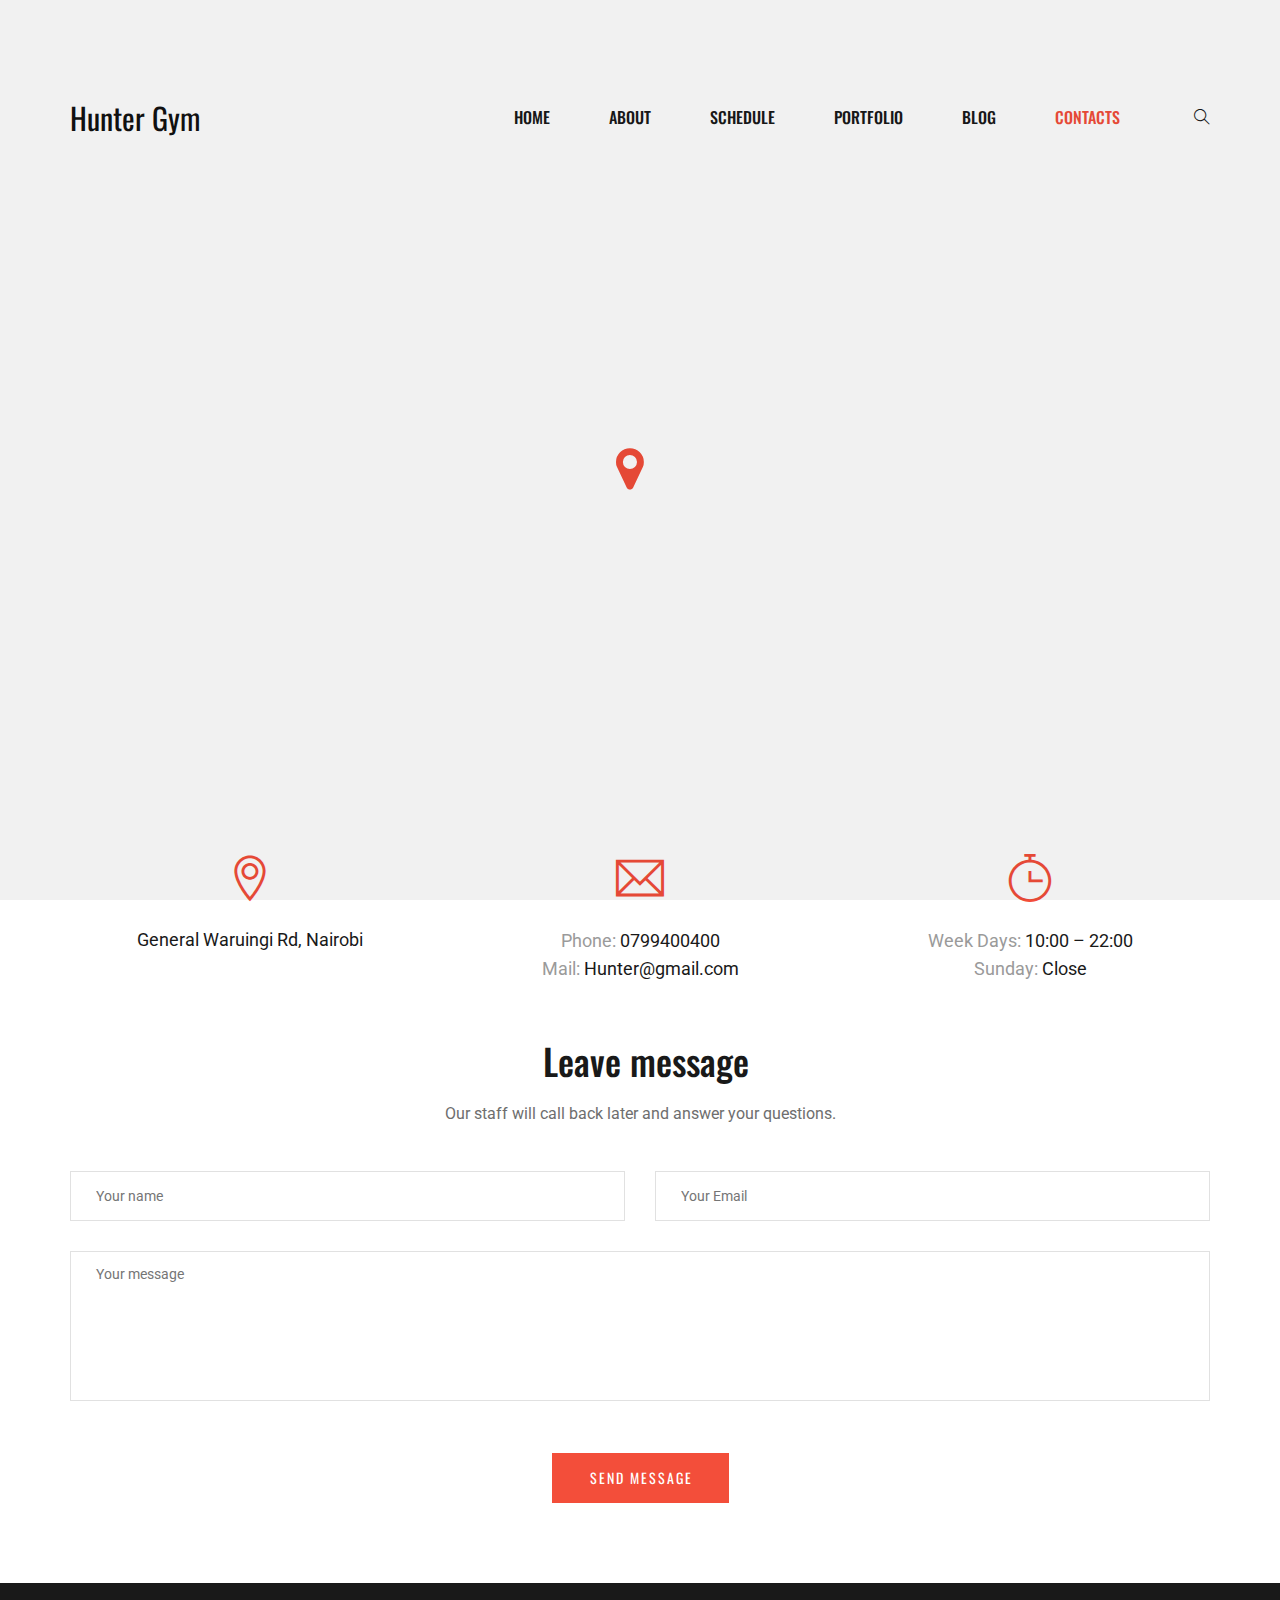
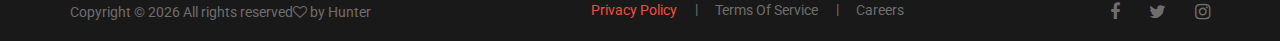
<file: ponigym-master/contact.html>
<!DOCTYPE html>
<html lang="zxx">

<head>
    <meta charset="UTF-8">
    <meta name="description" content="PONIGYM Template">
    <meta name="keywords" content="PONIGYM, unica, creative, html">
    <meta name="viewport" content="width=device-width, initial-scale=1.0">
    <meta http-equiv="X-UA-Compatible" content="ie=edge">
    <title>Hunter Gym</title>
    <link rel="icon" type="image/x-icon" href="img/Hunter gym.png">

    <!-- Google Font -->
    <link href="https://fonts.googleapis.com/css?family=Roboto:400,500,700&display=swap" rel="stylesheet">
    <link href="https://fonts.googleapis.com/css?family=Oswald:300,400,500,600,700&display=swap" rel="stylesheet">

    <!-- Css Styles -->
    <link rel="stylesheet" href="css/bootstrap.min.css" type="text/css">
    <link rel="stylesheet" href="css/font-awesome.min.css" type="text/css">
    <link rel="stylesheet" href="css/themify-icons.css" type="text/css">
    <link rel="stylesheet" href="css/owl.carousel.min.css" type="text/css">
    <link rel="stylesheet" href="css/magnific-popup.css" type="text/css">
    <link rel="stylesheet" href="css/slicknav.min.css" type="text/css">
    <link rel="stylesheet" href="css/style.css" type="text/css">
</head>

<body>
    <!-- Page Preloder -->
    <div id="preloder">
        <div class="loader"></div>
    </div>

    <!-- Header Section Begin -->
    <header class="header-section header-normal">
        <div class="container">
            <div class="logo">
                <a href="./index.html">
                    <h3>Hunter Gym</h3>
                </a>
            </div>
            <div class="nav-menu">
                <nav class="mainmenu mobile-menu">
                    <ul>
                        <li><a href="./index.html">Home</a></li>
                        <li><a href="./about-us.html">About</a></li>
                        <li><a href="./schedule.html">Schedule</a></li>
                        <li><a href="./gallery.html">Portfolio</a></li>
                        <li><a href="./blog.html">Blog</a>
                            <ul class="dropdown">
                                <li><a href="blog-details.html">Blog Details</a></li>
                            </ul>
                        </li>
                        <li class="active"><a href="./contact.html">Contacts</a></li>
                    </ul>
                </nav>
                <div class="nav-right">
                    <i class="ti-search"></i>
                </div>
            </div>
            <div id="mobile-menu-wrap"></div>
        </div>
    </header>
    <!-- Header End -->

    <!-- Map Section Begin -->
    <div class="contact-map">
        <iframe
            src="https://www.google.com/maps/embed?pb=!1m18!1m12!1m3!1d15955.290907133152!2d36.85449396515039!3d-1.2800034517794048!2m3!1f0!2f0!3f0!3m2!1i1024!2i768!4f13.1!3m3!1m2!1s0x182f11353ca92047%3A0xfbc112683ebed304!2sFitness%20Empire!5e0!3m2!1sar!2ske!4v1701430296459!5m2!1sar!2ske"
            width="600" height="450" style="border:0;" allowfullscreen="" loading="lazy"
            referrerpolicy="no-referrer-when-downgrade">
        </iframe>
        <i class="fa fa-map-marker"></i>
    </div>
    <!-- Map Section End -->

    <!-- Contact Section Begin -->
    <section class="contact-section spad">
        <div class="container">
            <div class="row">
                <div class="col-lg-4">
                    <div class="contact-info">
                        <i class="ti-location-pin"></i>
                        <p> General Waruingi Rd, Nairobi</p>
                    </div>
                </div>
                <div class="col-lg-4">
                    <div class="contact-info">
                        <i class="ti-email"></i>
                        <ul>
                            <li><span>Phone:</span> 0799400400</li>
                            <li><span>Mail:</span> Hunter@gmail.com</li>
                        </ul>
                    </div>
                </div>
                <div class="col-lg-4">
                    <div class="contact-info">
                        <i class="ti-timer"></i>
                        <ul>
                            <li><span>Week Days:</span> 10:00 – 22:00</li>
                            <li><span>Sunday:</span> Close</li>
                        </ul>
                    </div>
                </div>
            </div>
            <div class="contact-form">
                <div class="section-title">
                    <h2>Leave message</h2>
                    <p>Our staff will call back later and answer your questions.</p>
                </div>
                <form action="#">
                    <div class="row">
                        <div class="col-lg-6">
                            <input type="text" placeholder="Your name">
                        </div>
                        <div class="col-lg-6">
                            <input type="text" placeholder="Your Email">
                        </div>
                        <div class="col-lg-12 text-center">
                            <textarea placeholder="Your message"></textarea>
                            <button type="button">Send Message</button>
                        </div>
                    </div>
                </form>
            </div>
        </div>
    </section>
    <!-- Contact Section End -->

    <!-- Footer Section Begin -->
    <footer class="footer-section">
        <div class="register normal-register">
            <div class="container">
                <div class="row">
                    <div class="col-lg-12">
                        <div class="copyright">
                            <!-- Link back to Colorlib can't be removed. Template is licensed under CC BY 3.0. -->
                            Copyright &copy;
                            <script>document.write(new Date().getFullYear());</script> All rights reserved<i
                                class="fa fa-heart-o" aria-hidden="true"></i> by Hunter
                            <!-- Link back to Colorlib can't be removed. Template is licensed under CC BY 3.0. -->
                        </div>
                        <div class="footer-widget">
                            <ul>
                                <li class="active">Privacy Policy</li>
                                <li>Terms Of Service</li>
                                <li>Careers</li>
                            </ul>
                        </div>
                        <div class="footer-links">
                            <a href="https://www.facebook.com/FitnessEmpireKE/"target="_blank"><i class="fa fa-facebook"></i></a>
                            <a href="#" target="_blank"><i class="fa fa-twitter"></i></a>
                            <a href="https://www.instagram.com/fitnessempireke/" target="_blank"><i class="fa fa-instagram"></i></a>
                        </div>
                    </div>
                </div>
            </div>
        </div>
    </footer>
    <!-- Footer Section End -->

    <!-- Search model Begin -->
    <div class="search-model">
        <div class="h-100 d-flex align-items-center justify-content-center">
            <div class="search-close-switch">+</div>
            <form class="search-model-form">
                <input type="text" id="search-input" placeholder="Search here.....">
            </form>
        </div>
    </div>
    <!-- Search model end -->

    <!-- Js Plugins -->
    <script src="js/jquery-3.3.1.min.js"></script>
    <script src="js/bootstrap.min.js"></script>
    <script src="js/jquery.magnific-popup.min.js"></script>
    <script src="js/mixitup.min.js"></script>
    <script src="js/jquery.slicknav.js"></script>
    <script src="js/owl.carousel.min.js"></script>
    <script src="js/main.js"></script>
</body>

</html>
</file>
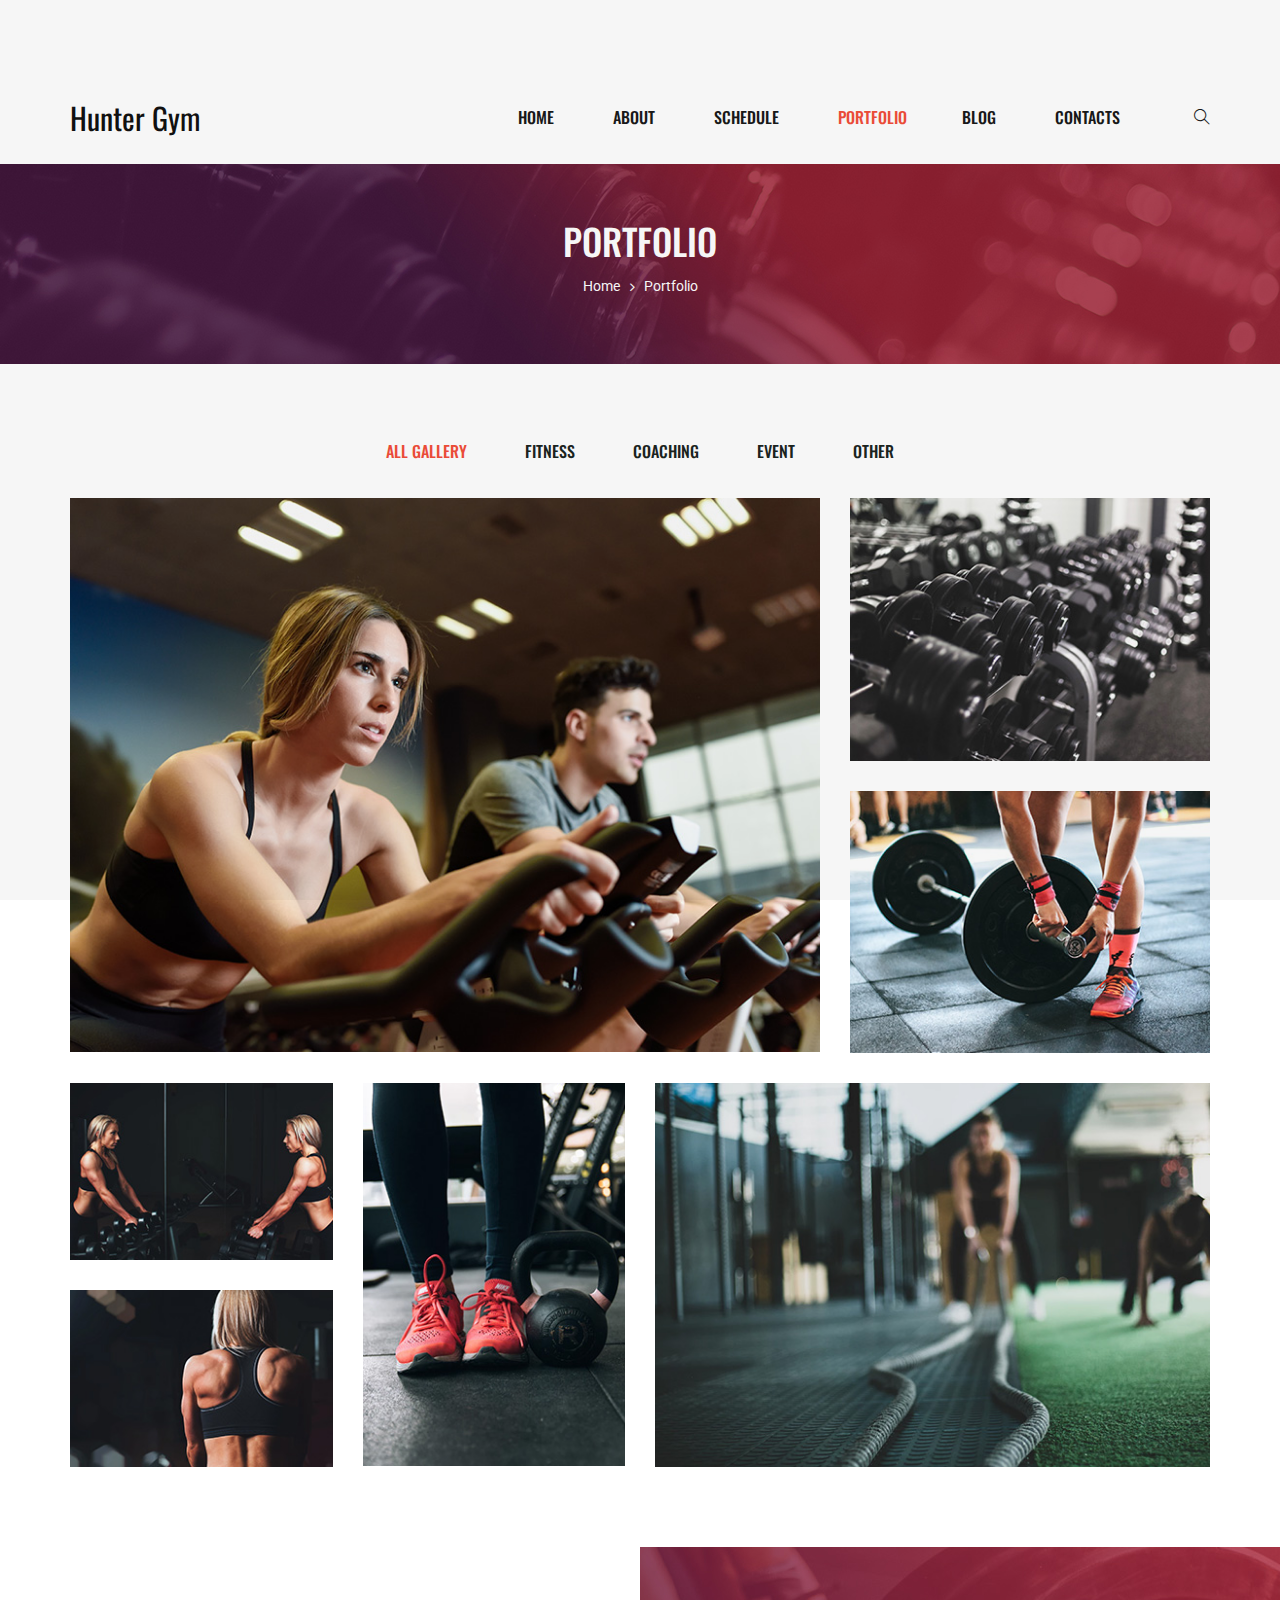
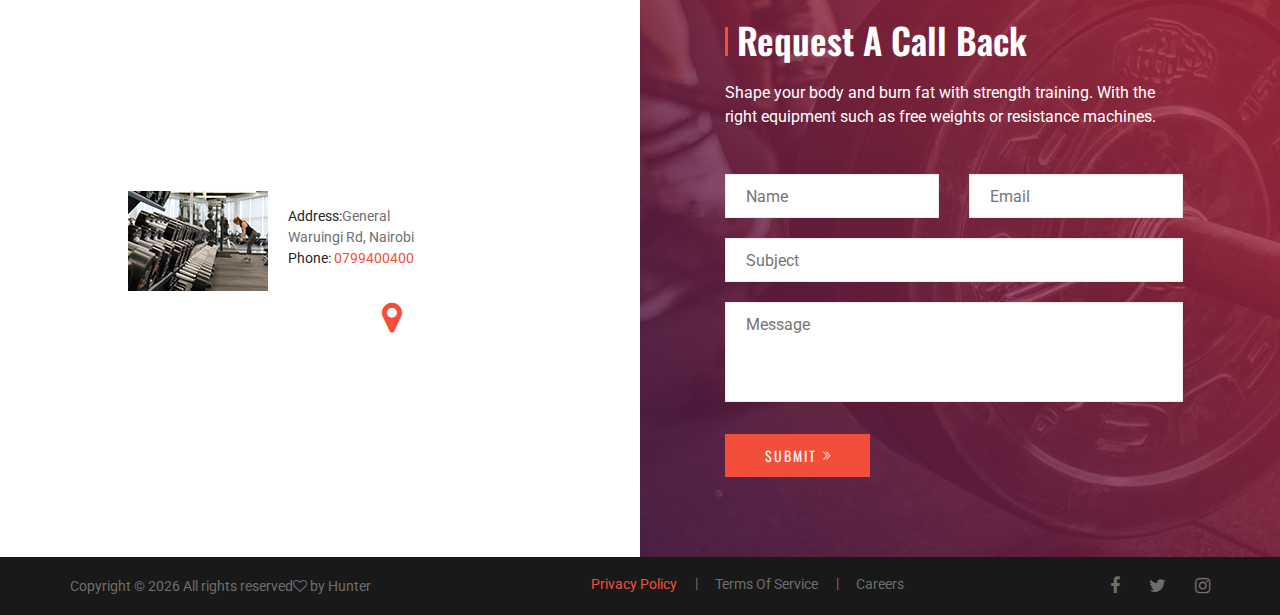
<file: ponigym-master/gallery.html>
<!DOCTYPE html>
<html lang="zxx">

<head>
    <meta charset="UTF-8">
    <meta name="description" content="PONIGYM Template">
    <meta name="keywords" content="PONIGYM, unica, creative, html">
    <meta name="viewport" content="width=device-width, initial-scale=1.0">
    <meta http-equiv="X-UA-Compatible" content="ie=edge">
    <title>Hunter Gym</title>
    <link rel="icon" type="image/x-icon" href="img/Hunter gym.png">

    <!-- Google Font -->
    <link href="https://fonts.googleapis.com/css?family=Roboto:400,500,700&display=swap" rel="stylesheet">
    <link href="https://fonts.googleapis.com/css?family=Oswald:300,400,500,600,700&display=swap" rel="stylesheet">

    <!-- Css Styles -->
    <link rel="stylesheet" href="css/bootstrap.min.css" type="text/css">
    <link rel="stylesheet" href="css/font-awesome.min.css" type="text/css">
    <link rel="stylesheet" href="css/themify-icons.css" type="text/css">
    <link rel="stylesheet" href="css/owl.carousel.min.css" type="text/css">
    <link rel="stylesheet" href="css/magnific-popup.css" type="text/css">
    <link rel="stylesheet" href="css/slicknav.min.css" type="text/css">
    <link rel="stylesheet" href="css/style.css" type="text/css">
</head>

<body>
    <!-- Page Preloder -->
    <div id="preloder">
        <div class="loader"></div>
    </div>

    <!-- Header Section Begin -->
    <header class="header-section header-normal">
        <div class="container">
            <div class="logo">
                <a href="./index.html">
                    <h3>Hunter Gym</h3>
                </a>
            </div>
            <div class="nav-menu">
                <nav class="mainmenu mobile-menu">
                    <ul>
                        <li><a href="./index.html">Home</a></li>
                        <li><a href="./about-us.html">About</a></li>
                        <li><a href="./schedule.html">Schedule</a></li>
                        <li class="active"><a href="./gallery.html">Portfolio</a>
                        <li><a href="./blog.html">Blog</a>
                            <ul class="dropdown">
                                <li><a href="blog-details.html">Blog Details</a></li>
                            </ul>
                        </li>
                        <li><a href="./contact.html">Contacts</a></li>
                    </ul>
                </nav>
                <div class="nav-right search-switch">
                    <i class="ti-search"></i>
                </div>
            </div>
            <div id="mobile-menu-wrap"></div>
        </div>
    </header>
    <!-- Header End -->

    <!-- Site Breadcrumb Begin -->
    <section class="breadcrumb-section set-bg" data-setbg="img/about-breadcrumb-bg.jpg">
        <div class="container">
            <div class="row">
                <div class="col-lg-12">
                    <div class="site-text">
                        <h2>Portfolio</h2>
                        <div class="site-breadcrumb">
                            <a href="./home.html" class="sb-item">Home</a>
                            <span class="sb-item">Portfolio</span>
                        </div>
                    </div>
                </div>
            </div>
        </div>
    </section>
    <!-- Site Breadcrumb End -->

    <!-- Gallery Section Begin -->
    <section class="gallery-section spad">
        <div class="container">
            <div class="row">
                <div class="col-lg-12 text-center">
                    <div class="filter-controls">
                        <ul>
                            <li class="active" data-filter=".all">All Gallery</li>
                            <li data-filter=".fitness">Fitness</li>
                            <li data-filter=".coaching">Coaching</li>
                            <li data-filter=".event">Event</li>
                            <li data-filter=".other">Other</li>
                        </ul>
                    </div>
                </div>
            </div>
            <div class="row gallery-filter">
                <div class="col-md-8 mix all fitness">
                    <div class="gallery-item">
                        <div class="gi-img">
                            <img src="img/gallery/gallery-1.jpg" alt="">
                        </div>
                        <div class="gi-text">
                            <h5>Sweet Berry Farm</h5>
                            <span>Fitness, Event</span>
                        </div>
                    </div>
                </div>
                <div class="col-md-4">
                    <div class="row">
                        <div class="col-lg-12 mix all coaching event">
                            <div class="gallery-item">
                                <div class="gi-img">
                                    <img src="img/gallery/gallery-2.jpg" alt="">
                                </div>
                                <div class="gi-text">
                                    <h5>Sweet Berry Farm</h5>
                                    <span>Fitness, Event</span>
                                </div>
                            </div>
                        </div>
                        <div class="col-lg-12 mix all other fitness">
                            <div class="gallery-item">
                                <div class="gi-img">
                                    <img src="img/gallery/gallery-3.jpg" alt="">
                                </div>
                                <div class="gi-text">
                                    <h5>Sweet Berry Farm</h5>
                                    <span>Fitness, Event</span>
                                </div>
                            </div>
                        </div>
                    </div>
                </div>
                <div class="col-lg-3 col-md-6">
                    <div class="row">
                        <div class="col-lg-12 mix all coaching">
                            <div class="gallery-item">
                                <div class="gi-img">
                                    <img src="img/gallery/gallery-4.jpg" alt="">
                                </div>
                                <div class="gi-text">
                                    <h5>Sweet Berry Farm</h5>
                                    <span>Fitness, Event</span>
                                </div>
                            </div>
                        </div>
                        <div class="col-lg-12 mix all other event">
                            <div class="gallery-item">
                                <div class="gi-img">
                                    <img src="img/gallery/gallery-5.jpg" alt="">
                                </div>
                                <div class="gi-text">
                                    <h5>Sweet Berry Farm</h5>
                                    <span>Fitness, Event</span>
                                </div>
                            </div>
                        </div>
                    </div>
                </div>
                <div class="col-lg-3 col-md-6 mix all coaching fitness">
                    <div class="gallery-item">
                        <div class="gi-img">
                            <img src="img/gallery/gallery-6.jpg" alt="">
                        </div>
                        <div class="gi-text">
                            <h5>Sweet Berry Farm</h5>
                            <span>Fitness, Event</span>
                        </div>
                    </div>
                </div>
                <div class="col-lg-6 mix all event other">
                    <div class="gallery-item">
                        <div class="gi-img">
                            <img src="img/gallery/gallery-7.jpg" alt="">
                        </div>
                        <div class="gi-text">
                            <h5>Sweet Berry Farm</h5>
                            <span>Fitness, Event</span>
                        </div>
                    </div>
                </div>
            </div>
        </div>
    </section>
    <!-- Gallery Section End -->

    <!-- Footer Section Begin -->
    <footer class="footer-section">
        <div class="container-fluid">
            <div class="row">
                <div class="col-lg-6">
                    <div class="map-location">
                        <iframe
                            src="https://www.google.com/maps/embed?pb=!1m18!1m12!1m3!1d15955.290907133152!2d36.85449396515039!3d-1.2800034517794048!2m3!1f0!2f0!3f0!3m2!1i1024!2i768!4f13.1!3m3!1m2!1s0x182f11353ca92047%3A0xfbc112683ebed304!2sFitness%20Empire!5e0!3m2!1sar!2ske!4v1701430296459!5m2!1sar!2ske"
                            width="600" height="450" style="border:0;" allowfullscreen="" loading="lazy"
                            referrerpolicy="no-referrer-when-downgrade">
                        </iframe>
                        <div class="map-widget">
                            <i class="fa fa-map-marker"></i>
                            <div class="map-address">
                                <img src="img/map-location.jpg" alt="">
                                <ul class="map-text">
                                    <li><span>Address:</span>General Waruingi Rd, Nairobi</li>
                                    <li><span>Phone:</span> 0799400400</li>
                                </ul>
                            </div>
                        </div>
                    </div>
                </div>
                <div class="col-lg-6">
                    <div class="footer-form set-bg" data-setbg="img/contact-form-bg.jpg">
                        <div class="row">
                            <div class="col-lg-10">
                                <div class="section-title">
                                    <h2>Request A Call Back</h2>
                                    <p>Shape your body and burn fat with strength training. With the right equipment
                                        such as free weights or resistance machines.</p>
                                </div>
                                <form action="#">
                                    <div class="row">
                                        <div class="col-lg-6">
                                            <input type="text" placeholder="Name">
                                        </div>
                                        <div class="col-lg-6">
                                            <input type="text" placeholder="Email">
                                        </div>
                                        <div class="col-lg-12">
                                            <input type="text" placeholder="Subject">
                                            <textarea placeholder="Message"></textarea>
                                            <button type="submit">Submit <i class="ti-angle-double-right"></i></button>
                                        </div>
                                    </div>
                                </form>
                            </div>
                        </div>
                    </div>
                </div>
            </div>
        </div>
        <div class="register normal-register">
            <div class="container">
                <div class="row">
                    <div class="col-lg-12">
                        <div class="copyright">
                            <!-- Link back to Colorlib can't be removed. Template is licensed under CC BY 3.0. -->
                            Copyright &copy;
                            <script>document.write(new Date().getFullYear());</script> All rights reserved<i
                                class="fa fa-heart-o" aria-hidden="true"></i> by Hunter
                            <!-- Link back to Colorlib can't be removed. Template is licensed under CC BY 3.0. -->
                        </div>
                        <div class="footer-widget">
                            <ul>
                                <li class="active">Privacy Policy</li>
                                <li>Terms Of Service</li>
                                <li>Careers</li>
                            </ul>
                        </div>
                        <div class="footer-links">
                            <a href="https://www.facebook.com/FitnessEmpireKE/" target="_blank"><i class="fa fa-facebook"></i></a>
                            <a href="#" target="_blank"><i class="fa fa-twitter"></i></a>
                            <a href="https://www.instagram.com/fitnessempireke/" target="_blank"><i class="fa fa-instagram"></i></a>
                        </div>
                    </div>
                </div>
            </div>
        </div>
    </footer>
    <!-- Footer Section End -->

    <!-- Search model Begin -->
    <div class="search-model">
        <div class="h-100 d-flex align-items-center justify-content-center">
            <div class="search-close-switch">+</div>
            <form class="search-model-form">
                <input type="text" id="search-input" placeholder="Search here.....">
            </form>
        </div>
    </div>
    <!-- Search model end -->

    <!-- Js Plugins -->
    <script src="js/jquery-3.3.1.min.js"></script>
    <script src="js/bootstrap.min.js"></script>
    <script src="js/jquery.magnific-popup.min.js"></script>
    <script src="js/mixitup.min.js"></script>
    <script src="js/jquery.slicknav.js"></script>
    <script src="js/owl.carousel.min.js"></script>
    <script src="js/main.js"></script>
</body>

</html>
</file>
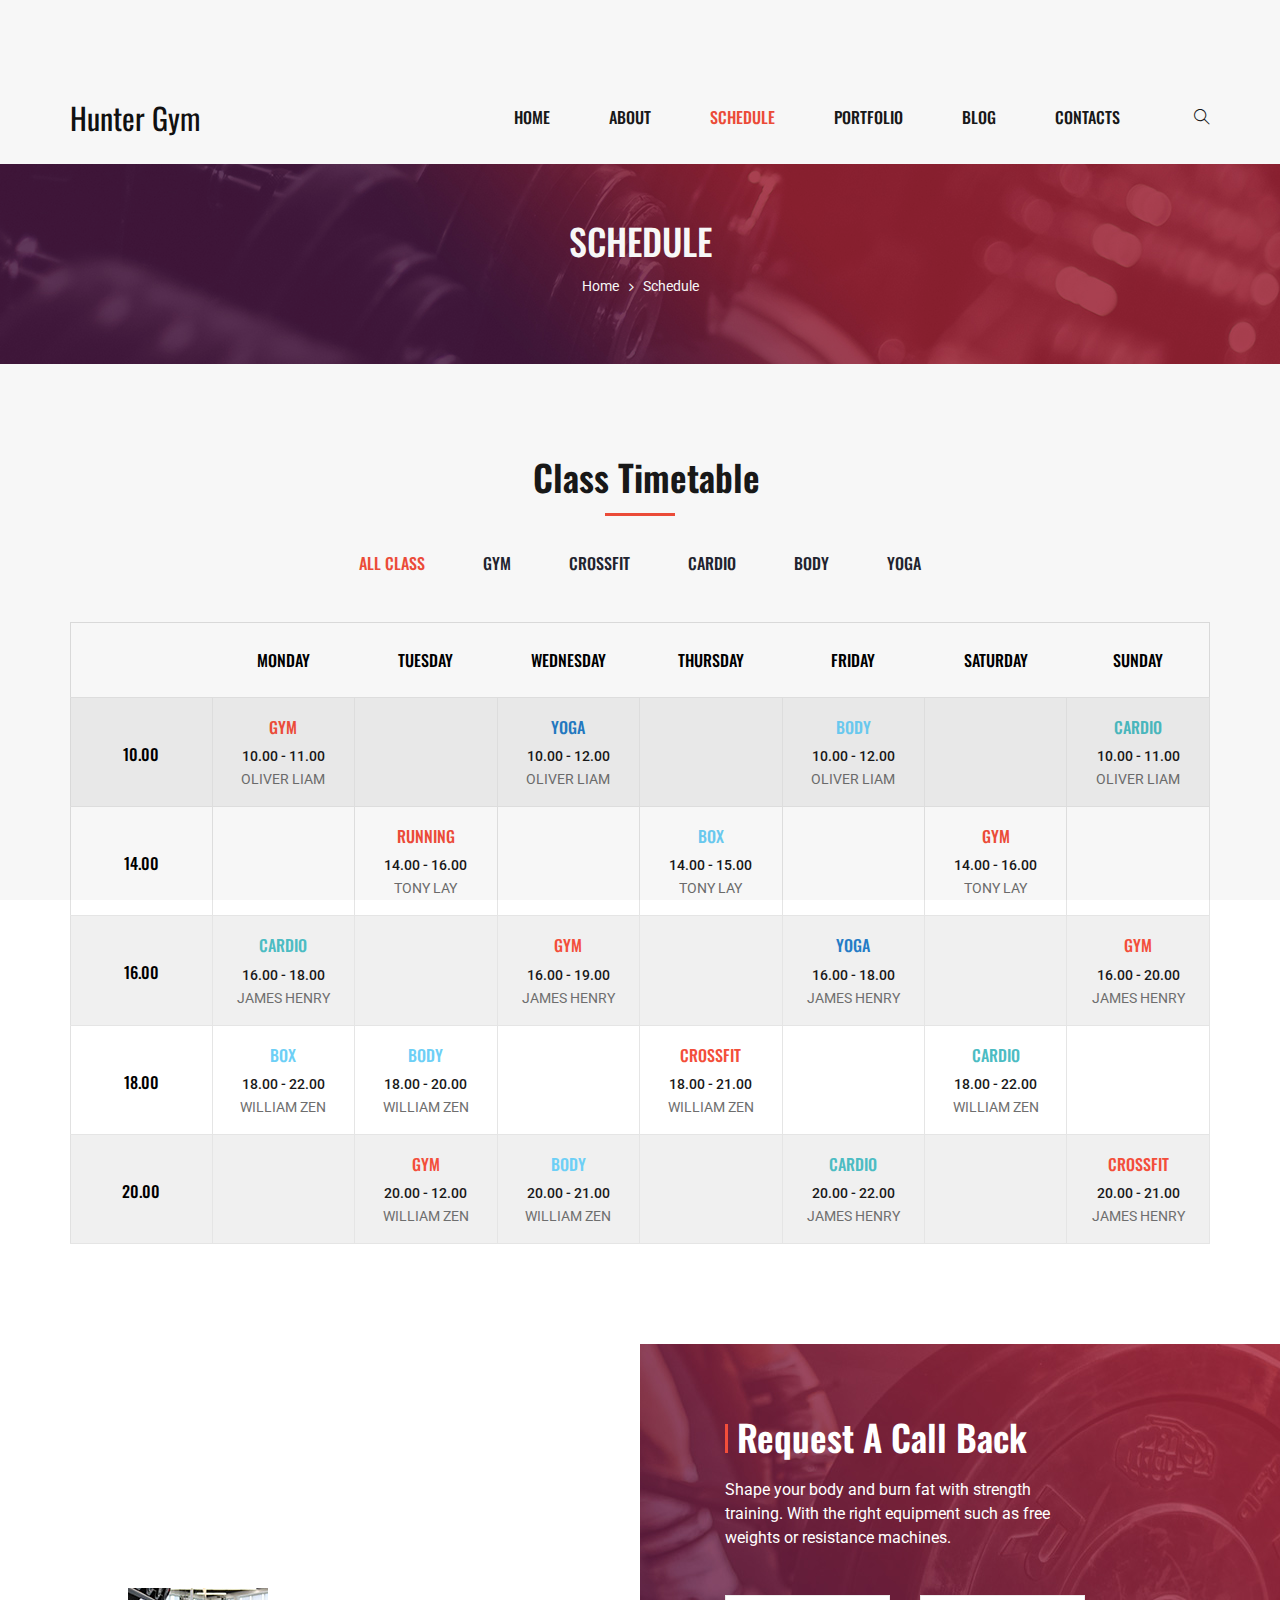
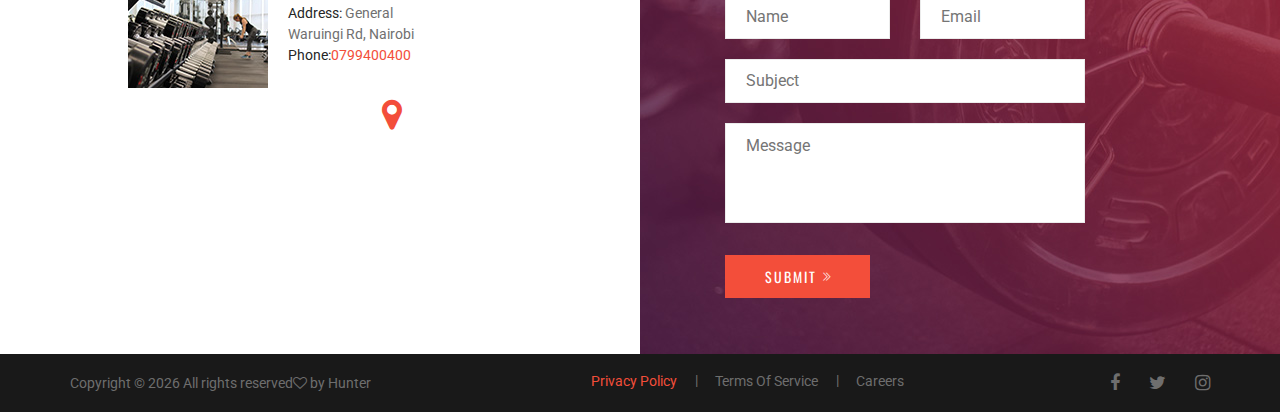
<file: ponigym-master/schedule.html>
<!DOCTYPE html>
<html lang="zxx">

<head>
    <meta charset="UTF-8">
    <meta name="description" content="PONIGYM Template">
    <meta name="keywords" content="PONIGYM, unica, creative, html">
    <meta name="viewport" content="width=device-width, initial-scale=1.0">
    <meta http-equiv="X-UA-Compatible" content="ie=edge">
    <title>Hunter Gym</title>
    <link rel="icon" type="image/x-icon" href="img/Hunter gym.png">

    <!-- Google Font -->
    <link href="https://fonts.googleapis.com/css?family=Roboto:400,500,700&display=swap" rel="stylesheet">
    <link href="https://fonts.googleapis.com/css?family=Oswald:300,400,500,600,700&display=swap" rel="stylesheet">

    <!-- Css Styles -->
    <link rel="stylesheet" href="css/bootstrap.min.css" type="text/css">
    <link rel="stylesheet" href="css/font-awesome.min.css" type="text/css">
    <link rel="stylesheet" href="css/themify-icons.css" type="text/css">
    <link rel="stylesheet" href="css/owl.carousel.min.css" type="text/css">
    <link rel="stylesheet" href="css/magnific-popup.css" type="text/css">
    <link rel="stylesheet" href="css/slicknav.min.css" type="text/css">
    <link rel="stylesheet" href="css/style.css" type="text/css">
</head>

<body>
    <!-- Page Preloder -->
    <div id="preloder">
        <div class="loader"></div>
    </div>

    <!-- Header Section Begin -->
    <header class="header-section header-normal">
        <div class="container">
            <div class="logo">
                <a href="./index.html">
                    <h3>Hunter Gym</h3>
                </a>
            </div>
            <div class="nav-menu">
                <nav class="mainmenu mobile-menu">
                    <ul>
                        <li><a href="./index.html">Home</a></li>
                        <li><a href="./about-us.html">About</a></li>
                        <li class="active"><a href="./schedule.html">Schedule</a></li>
                        <li><a href="./gallery.html">Portfolio</a> </li>
                        <li><a href="./blog.html">Blog</a>
                            <ul class="dropdown">
                                <li><a href="blog-details.html">Blog Details</a></li>
                            </ul>
                        </li>
                        <li><a href="./contact.html">Contacts</a></li>
                    </ul>
                </nav>
                <div class="nav-right search-switch">
                    <i class="ti-search"></i>
                </div>
            </div>
            <div id="mobile-menu-wrap"></div>
        </div>
    </header>
    <!-- Header End -->

    <!-- Site Breadcrumb Begin -->
    <section class="breadcrumb-section set-bg" data-setbg="img/about-breadcrumb-bg.jpg">
        <div class="container">
            <div class="row">
                <div class="col-lg-12">
                    <div class="site-text">
                        <h2>Schedule</h2>
                        <div class="site-breadcrumb">
                            <a href="index.html" class="sb-item">Home</a>
                            <span class="sb-item">Schedule</span>
                        </div>
                    </div>
                </div>
            </div>
        </div>
    </section>
    <!-- Site Breadcrumb End -->

    <!-- Trainer Table Schedule Section Begin -->
    <section class="trainer-schedule class-timetable spad">
        <div class="container">
            <div class="row">
                <div class="col-lg-12">
                    <div class="section-title">
                        <h2>Class Timetable</h2>
                        <div class="nav-controls">
                            <ul class="schedule-filter">
                                <li class="active" data-tsfilter="all">All Class</li>
                                <li data-tsfilter="gym">Gym</li>
                                <li data-tsfilter="crossfit">Crossfit</li>
                                <li data-tsfilter="cardio">Cardio</li>
                                <li data-tsfilter="body">Body</li>
                                <li data-tsfilter="yoga">Yoga</li>
                            </ul>
                        </div>
                    </div>
                </div>
            </div>
            <div class="row">
                <div class="col-lg-12">
                    <div class="schedule-table">
                        <table>
                            <thead>
                                <tr>
                                    <th></th>
                                    <th>Monday</th>
                                    <th>Tuesday</th>
                                    <th>Wednesday</th>
                                    <th>Thursday</th>
                                    <th>Friday</th>
                                    <th>Saturday</th>
                                    <th>Sunday</th>
                                </tr>
                            </thead>
                            <tbody>
                                <tr>
                                    <td class="workout-time">10.00</td>
                                    <td class="gym ts-item" data-tsmeta="gym">
                                        <h6>Gym</h6>
                                        <span>10.00 - 11.00</span>
                                        <div class="trainer-name">
                                            OLIVER LIAM
                                        </div>
                                    </td>
                                    <td></td>
                                    <td class="yoga ts-item" data-tsmeta="yoga">
                                        <h6>Yoga</h6>
                                        <span>10.00 - 12.00</span>
                                        <div class="trainer-name">
                                            OLIVER LIAM
                                        </div>
                                    </td>
                                    <td></td>
                                    <td class="body ts-item" data-tsmeta="body">
                                        <h6>Body</h6>
                                        <span>10.00 - 12.00</span>
                                        <div class="trainer-name">
                                            OLIVER LIAM
                                        </div>
                                    </td>
                                    <td></td>
                                    <td class="cardio ts-item" data-tsmeta="cardio">
                                        <h6>Cardio</h6>
                                        <span>10.00 - 11.00</span>
                                        <div class="trainer-name">
                                            OLIVER LIAM
                                        </div>
                                    </td>
                                </tr>
                                <tr>
                                    <td class="workout-time">14.00</td>
                                    <td></td>
                                    <td class="running ts-item" data-tsmeta="running">
                                        <h6>Running</h6>
                                        <span>14.00 - 16.00</span>
                                        <div class="trainer-name">
                                            TONY LAY
                                        </div>
                                    </td>
                                    <td></td>
                                    <td class="box ts-item" data-tsmeta="box">
                                        <h6>Box</h6>
                                        <span>14.00 - 15.00</span>
                                        <div class="trainer-name">
                                            TONY LAY
                                        </div>
                                    </td>
                                    <td></td>
                                    <td class="gym ts-item" data-tsmeta="gym">
                                        <h6>Gym</h6>
                                        <span>14.00 - 16.00</span>
                                        <div class="trainer-name">
                                            TONY LAY
                                        </div>
                                    </td>
                                    <td></td>
                                </tr>
                                <tr>
                                    <td class="workout-time">16.00</td>
                                    <td class="cardio ts-item" data-tsmeta="cardio">
                                        <h6>Cardio</h6>
                                        <span>16.00 - 18.00</span>
                                        <div class="trainer-name">
                                            JAMES HENRY
                                        </div>
                                    </td>
                                    <td></td>
                                    <td class="gym ts-item" data-tsmeta="gym">
                                        <h6>Gym</h6>
                                        <span>16.00 - 19.00</span>
                                        <div class="trainer-name">
                                            JAMES HENRY
                                        </div>
                                    </td>
                                    <td></td>
                                    <td class="yoga ts-item" data-tsmeta="yoga">
                                        <h6>Yoga</h6>
                                        <span>16.00 - 18.00</span>
                                        <div class="trainer-name">
                                            JAMES HENRY
                                        </div>
                                    </td>
                                    <td></td>
                                    <td class="gym ts-item" data-tsmeta="gym">
                                        <h6>Gym</h6>
                                        <span>16.00 - 20.00</span>
                                        <div class="trainer-name">
                                            JAMES HENRY
                                        </div>
                                    </td>
                                </tr>
                                <tr>
                                    <td class="workout-time">18.00</td>
                                    <td class="box ts-item" data-tsmeta="box">
                                        <h6>Box</h6>
                                        <span>18.00 - 22.00</span>
                                        <div class="trainer-name">
                                            WILLIAM ZEN
                                        </div>
                                    </td>
                                    <td class="body ts-item" data-tsmeta="body">
                                        <h6>Body</h6>
                                        <span>18.00 - 20.00</span>
                                        <div class="trainer-name">
                                            WILLIAM ZEN
                                        </div>
                                    </td>
                                    <td></td>
                                    <td class="crossfit ts-item" data-tsmeta="crossfit">
                                        <h6>Crossfit</h6>
                                        <span>18.00 - 21.00</span>
                                        <div class="trainer-name">
                                            WILLIAM ZEN
                                        </div>
                                    </td>
                                    <td></td>
                                    <td class="cardio ts-item" data-tsmeta="cardio">
                                        <h6>Cardio</h6>
                                        <span>18.00 - 22.00</span>
                                        <div class="trainer-name">
                                            WILLIAM ZEN
                                        </div>
                                    </td>
                                    <td></td>
                                </tr>
                                <tr>
                                    <td class="workout-time">20.00</td>
                                    <td></td>
                                    <td class="gym ts-item" data-tsmeta="">
                                        <h6>Gym</h6>
                                        <span>20.00 - 12.00</span>
                                        <div class="trainer-name">
                                            WILLIAM ZEN
                                        </div>
                                    </td>
                                    <td class="body ts-item" data-tsmeta="">
                                        <h6>Body</h6>
                                        <span>20.00 - 21.00</span>
                                        <div class="trainer-name">
                                            WILLIAM ZEN
                                        </div>
                                    </td>
                                    <td></td>
                                    <td class="cardio ts-item" data-tsmeta="">
                                        <h6>Cardio</h6>
                                        <span>20.00 - 22.00</span>
                                        <div class="trainer-name">
                                            JAMES HENRY
                                        </div>
                                    </td>
                                    <td></td>
                                    <td class="crossfit ts-item" data-tsmeta="">
                                        <h6>Crossfit</h6>
                                        <span>20.00 - 21.00</span>
                                        <div class="trainer-name">
                                            JAMES HENRY
                                        </div>
                                    </td>
                                </tr>
                            </tbody>
                        </table>
                    </div>
                </div>
            </div>
        </div>
    </section>
    <!-- Trainer Table Schedule Section End -->

    <!-- Footer Section Begin -->
    <footer class="footer-section">
        <div class="container-fluid">
            <div class="row">
                <div class="col-lg-6">
                    <div class="map-location">
                        <iframe
                            src="https://www.google.com/maps/embed?pb=!1m18!1m12!1m3!1d15955.290907133152!2d36.85449396515039!3d-1.2800034517794048!2m3!1f0!2f0!3f0!3m2!1i1024!2i768!4f13.1!3m3!1m2!1s0x182f11353ca92047%3A0xfbc112683ebed304!2sFitness%20Empire!5e0!3m2!1sar!2ske!4v1701430296459!5m2!1sar!2ske"
                            width="600" height="450" style="border:0;" allowfullscreen="" loading="lazy"
                            referrerpolicy="no-referrer-when-downgrade">
                        </iframe>
                        <div class="map-widget">
                            <i class="fa fa-map-marker"></i> 
                            <div class="map-address">
                                <img src="img/map-location.jpg" alt="">
                                <ul class="map-text">
                                    <li><span>Address:</span> General Waruingi Rd, Nairobi</li>
                                    <li><span>Phone:</span>0799400400</li>
                                </ul>
                            </div>
                        </div>
                    </div>
                </div>
                <div class="col-lg-6">
                    <div class="footer-form set-bg" data-setbg="img/contact-form-bg.jpg">
                        <div class="row">
                            <div class="col-lg-8">
                                <div class="section-title">
                                    <h2>Request A Call Back</h2>
                                    <p>Shape your body and burn fat with strength training. With the right equipment
                                        such as free weights or resistance machines.</p>
                                </div>
                                <form action="#">
                                    <div class="row">
                                        <div class="col-lg-6">
                                            <input type="text" placeholder="Name">
                                        </div>
                                        <div class="col-lg-6">
                                            <input type="text" placeholder="Email">
                                        </div>
                                        <div class="col-lg-12">
                                            <input type="text" placeholder="Subject">
                                            <textarea placeholder="Message"></textarea>
                                            <button type="submit">Submit <i class="ti-angle-double-right"></i></button>
                                        </div>
                                    </div>
                                </form>
                            </div>
                        </div>
                    </div>
                </div>
            </div>
        </div>
        <div class="register normal-register">
            <div class="container">
                <div class="row">
                    <div class="col-lg-12">
                        <div class="copyright">
                            <!-- Link back to Colorlib can't be removed. Template is licensed under CC BY 3.0. -->
                            Copyright &copy;
                            <script>document.write(new Date().getFullYear());</script> All rights reserved<i
                                class="fa fa-heart-o" aria-hidden="true"></i> by Hunter
                            <!-- Link back to Colorlib can't be removed. Template is licensed under CC BY 3.0. -->
                        </div>
                        <div class="footer-widget">
                            <ul>
                                <li class="active">Privacy Policy</li>
                                <li>Terms Of Service</li>
                                <li>Careers</li>
                            </ul>
                        </div>
                        <div class="footer-links">
                            <a href="https://www.facebook.com/FitnessEmpireKE/" target="_blank"><i class="fa fa-facebook"></i></a>
                            <a href="#" target="_blank"><i class="fa fa-twitter"></i></a>
                            <a href="https://www.instagram.com/fitnessempireke/" target="_blank"><i class="fa fa-instagram"></i></a>
                        </div>
                    </div>
                </div>
            </div>
        </div>
    </footer>
    <!-- Footer Section End -->

    <!-- Search model Begin -->
    <div class="search-model">
        <div class="h-100 d-flex align-items-center justify-content-center">
            <div class="search-close-switch">+</div>
            <form class="search-model-form">
                <input type="text" id="search-input" placeholder="Search here.....">
            </form>
        </div>
    </div>
    <!-- Search model end -->

    <!-- Js Plugins -->
    <script src="js/jquery-3.3.1.min.js"></script>
    <script src="js/bootstrap.min.js"></script>
    <script src="js/jquery.magnific-popup.min.js"></script>
    <script src="js/mixitup.min.js"></script>
    <script src="js/jquery.slicknav.js"></script>
    <script src="js/owl.carousel.min.js"></script>
    <script src="js/main.js"></script>
</body>

</html>
</file>
<file: ponigym-master/css/themify-icons.css>
@font-face {
	font-family: 'themify';
	src:url('../fonts/themify.eot?-fvbane');
	src:url('../fonts/themify.eot?#iefix-fvbane') format('embedded-opentype'),
		url('../fonts/themify.woff?-fvbane') format('woff'),
		url('../fonts/themify.ttf?-fvbane') format('truetype'),
		url('../fonts/themify.svg?-fvbane#themify') format('svg');
	font-weight: normal;
	font-style: normal;
}

[class^="ti-"], [class*=" ti-"] {
	font-family: 'themify';
	speak: none;
	font-style: normal;
	font-weight: normal;
	font-variant: normal;
	text-transform: none;
	line-height: 1;

	/* Better Font Rendering =========== */
	-webkit-font-smoothing: antialiased;
	-moz-osx-font-smoothing: grayscale;
}

.ti-wand:before {
	content: "\e600";
}
.ti-volume:before {
	content: "\e601";
}
.ti-user:before {
	content: "\e602";
}
.ti-unlock:before {
	content: "\e603";
}
.ti-unlink:before {
	content: "\e604";
}
.ti-trash:before {
	content: "\e605";
}
.ti-thought:before {
	content: "\e606";
}
.ti-target:before {
	content: "\e607";
}
.ti-tag:before {
	content: "\e608";
}
.ti-tablet:before {
	content: "\e609";
}
.ti-star:before {
	content: "\e60a";
}
.ti-spray:before {
	content: "\e60b";
}
.ti-signal:before {
	content: "\e60c";
}
.ti-shopping-cart:before {
	content: "\e60d";
}
.ti-shopping-cart-full:before {
	content: "\e60e";
}
.ti-settings:before {
	content: "\e60f";
}
.ti-search:before {
	content: "\e610";
}
.ti-zoom-in:before {
	content: "\e611";
}
.ti-zoom-out:before {
	content: "\e612";
}
.ti-cut:before {
	content: "\e613";
}
.ti-ruler:before {
	content: "\e614";
}
.ti-ruler-pencil:before {
	content: "\e615";
}
.ti-ruler-alt:before {
	content: "\e616";
}
.ti-bookmark:before {
	content: "\e617";
}
.ti-bookmark-alt:before {
	content: "\e618";
}
.ti-reload:before {
	content: "\e619";
}
.ti-plus:before {
	content: "\e61a";
}
.ti-pin:before {
	content: "\e61b";
}
.ti-pencil:before {
	content: "\e61c";
}
.ti-pencil-alt:before {
	content: "\e61d";
}
.ti-paint-roller:before {
	content: "\e61e";
}
.ti-paint-bucket:before {
	content: "\e61f";
}
.ti-na:before {
	content: "\e620";
}
.ti-mobile:before {
	content: "\e621";
}
.ti-minus:before {
	content: "\e622";
}
.ti-medall:before {
	content: "\e623";
}
.ti-medall-alt:before {
	content: "\e624";
}
.ti-marker:before {
	content: "\e625";
}
.ti-marker-alt:before {
	content: "\e626";
}
.ti-arrow-up:before {
	content: "\e627";
}
.ti-arrow-right:before {
	content: "\e628";
}
.ti-arrow-left:before {
	content: "\e629";
}
.ti-arrow-down:before {
	content: "\e62a";
}
.ti-lock:before {
	content: "\e62b";
}
.ti-location-arrow:before {
	content: "\e62c";
}
.ti-link:before {
	content: "\e62d";
}
.ti-layout:before {
	content: "\e62e";
}
.ti-layers:before {
	content: "\e62f";
}
.ti-layers-alt:before {
	content: "\e630";
}
.ti-key:before {
	content: "\e631";
}
.ti-import:before {
	content: "\e632";
}
.ti-image:before {
	content: "\e633";
}
.ti-heart:before {
	content: "\e634";
}
.ti-heart-broken:before {
	content: "\e635";
}
.ti-hand-stop:before {
	content: "\e636";
}
.ti-hand-open:before {
	content: "\e637";
}
.ti-hand-drag:before {
	content: "\e638";
}
.ti-folder:before {
	content: "\e639";
}
.ti-flag:before {
	content: "\e63a";
}
.ti-flag-alt:before {
	content: "\e63b";
}
.ti-flag-alt-2:before {
	content: "\e63c";
}
.ti-eye:before {
	content: "\e63d";
}
.ti-export:before {
	content: "\e63e";
}
.ti-exchange-vertical:before {
	content: "\e63f";
}
.ti-desktop:before {
	content: "\e640";
}
.ti-cup:before {
	content: "\e641";
}
.ti-crown:before {
	content: "\e642";
}
.ti-comments:before {
	content: "\e643";
}
.ti-comment:before {
	content: "\e644";
}
.ti-comment-alt:before {
	content: "\e645";
}
.ti-close:before {
	content: "\e646";
}
.ti-clip:before {
	content: "\e647";
}
.ti-angle-up:before {
	content: "\e648";
}
.ti-angle-right:before {
	content: "\e649";
}
.ti-angle-left:before {
	content: "\e64a";
}
.ti-angle-down:before {
	content: "\e64b";
}
.ti-check:before {
	content: "\e64c";
}
.ti-check-box:before {
	content: "\e64d";
}
.ti-camera:before {
	content: "\e64e";
}
.ti-announcement:before {
	content: "\e64f";
}
.ti-brush:before {
	content: "\e650";
}
.ti-briefcase:before {
	content: "\e651";
}
.ti-bolt:before {
	content: "\e652";
}
.ti-bolt-alt:before {
	content: "\e653";
}
.ti-blackboard:before {
	content: "\e654";
}
.ti-bag:before {
	content: "\e655";
}
.ti-move:before {
	content: "\e656";
}
.ti-arrows-vertical:before {
	content: "\e657";
}
.ti-arrows-horizontal:before {
	content: "\e658";
}
.ti-fullscreen:before {
	content: "\e659";
}
.ti-arrow-top-right:before {
	content: "\e65a";
}
.ti-arrow-top-left:before {
	content: "\e65b";
}
.ti-arrow-circle-up:before {
	content: "\e65c";
}
.ti-arrow-circle-right:before {
	content: "\e65d";
}
.ti-arrow-circle-left:before {
	content: "\e65e";
}
.ti-arrow-circle-down:before {
	content: "\e65f";
}
.ti-angle-double-up:before {
	content: "\e660";
}
.ti-angle-double-right:before {
	content: "\e661";
}
.ti-angle-double-left:before {
	content: "\e662";
}
.ti-angle-double-down:before {
	content: "\e663";
}
.ti-zip:before {
	content: "\e664";
}
.ti-world:before {
	content: "\e665";
}
.ti-wheelchair:before {
	content: "\e666";
}
.ti-view-list:before {
	content: "\e667";
}
.ti-view-list-alt:before {
	content: "\e668";
}
.ti-view-grid:before {
	content: "\e669";
}
.ti-uppercase:before {
	content: "\e66a";
}
.ti-upload:before {
	content: "\e66b";
}
.ti-underline:before {
	content: "\e66c";
}
.ti-truck:before {
	content: "\e66d";
}
.ti-timer:before {
	content: "\e66e";
}
.ti-ticket:before {
	content: "\e66f";
}
.ti-thumb-up:before {
	content: "\e670";
}
.ti-thumb-down:before {
	content: "\e671";
}
.ti-text:before {
	content: "\e672";
}
.ti-stats-up:before {
	content: "\e673";
}
.ti-stats-down:before {
	content: "\e674";
}
.ti-split-v:before {
	content: "\e675";
}
.ti-split-h:before {
	content: "\e676";
}
.ti-smallcap:before {
	content: "\e677";
}
.ti-shine:before {
	content: "\e678";
}
.ti-shift-right:before {
	content: "\e679";
}
.ti-shift-left:before {
	content: "\e67a";
}
.ti-shield:before {
	content: "\e67b";
}
.ti-notepad:before {
	content: "\e67c";
}
.ti-server:before {
	content: "\e67d";
}
.ti-quote-right:before {
	content: "\e67e";
}
.ti-quote-left:before {
	content: "\e67f";
}
.ti-pulse:before {
	content: "\e680";
}
.ti-printer:before {
	content: "\e681";
}
.ti-power-off:before {
	content: "\e682";
}
.ti-plug:before {
	content: "\e683";
}
.ti-pie-chart:before {
	content: "\e684";
}
.ti-paragraph:before {
	content: "\e685";
}
.ti-panel:before {
	content: "\e686";
}
.ti-package:before {
	content: "\e687";
}
.ti-music:before {
	content: "\e688";
}
.ti-music-alt:before {
	content: "\e689";
}
.ti-mouse:before {
	content: "\e68a";
}
.ti-mouse-alt:before {
	content: "\e68b";
}
.ti-money:before {
	content: "\e68c";
}
.ti-microphone:before {
	content: "\e68d";
}
.ti-menu:before {
	content: "\e68e";
}
.ti-menu-alt:before {
	content: "\e68f";
}
.ti-map:before {
	content: "\e690";
}
.ti-map-alt:before {
	content: "\e691";
}
.ti-loop:before {
	content: "\e692";
}
.ti-location-pin:before {
	content: "\e693";
}
.ti-list:before {
	content: "\e694";
}
.ti-light-bulb:before {
	content: "\e695";
}
.ti-Italic:before {
	content: "\e696";
}
.ti-info:before {
	content: "\e697";
}
.ti-infinite:before {
	content: "\e698";
}
.ti-id-badge:before {
	content: "\e699";
}
.ti-hummer:before {
	content: "\e69a";
}
.ti-home:before {
	content: "\e69b";
}
.ti-help:before {
	content: "\e69c";
}
.ti-headphone:before {
	content: "\e69d";
}
.ti-harddrives:before {
	content: "\e69e";
}
.ti-harddrive:before {
	content: "\e69f";
}
.ti-gift:before {
	content: "\e6a0";
}
.ti-game:before {
	content: "\e6a1";
}
.ti-filter:before {
	content: "\e6a2";
}
.ti-files:before {
	content: "\e6a3";
}
.ti-file:before {
	content: "\e6a4";
}
.ti-eraser:before {
	content: "\e6a5";
}
.ti-envelope:before {
	content: "\e6a6";
}
.ti-download:before {
	content: "\e6a7";
}
.ti-direction:before {
	content: "\e6a8";
}
.ti-direction-alt:before {
	content: "\e6a9";
}
.ti-dashboard:before {
	content: "\e6aa";
}
.ti-control-stop:before {
	content: "\e6ab";
}
.ti-control-shuffle:before {
	content: "\e6ac";
}
.ti-control-play:before {
	content: "\e6ad";
}
.ti-control-pause:before {
	content: "\e6ae";
}
.ti-control-forward:before {
	content: "\e6af";
}
.ti-control-backward:before {
	content: "\e6b0";
}
.ti-cloud:before {
	content: "\e6b1";
}
.ti-cloud-up:before {
	content: "\e6b2";
}
.ti-cloud-down:before {
	content: "\e6b3";
}
.ti-clipboard:before {
	content: "\e6b4";
}
.ti-car:before {
	content: "\e6b5";
}
.ti-calendar:before {
	content: "\e6b6";
}
.ti-book:before {
	content: "\e6b7";
}
.ti-bell:before {
	content: "\e6b8";
}
.ti-basketball:before {
	content: "\e6b9";
}
.ti-bar-chart:before {
	content: "\e6ba";
}
.ti-bar-chart-alt:before {
	content: "\e6bb";
}
.ti-back-right:before {
	content: "\e6bc";
}
.ti-back-left:before {
	content: "\e6bd";
}
.ti-arrows-corner:before {
	content: "\e6be";
}
.ti-archive:before {
	content: "\e6bf";
}
.ti-anchor:before {
	content: "\e6c0";
}
.ti-align-right:before {
	content: "\e6c1";
}
.ti-align-left:before {
	content: "\e6c2";
}
.ti-align-justify:before {
	content: "\e6c3";
}
.ti-align-center:before {
	content: "\e6c4";
}
.ti-alert:before {
	content: "\e6c5";
}
.ti-alarm-clock:before {
	content: "\e6c6";
}
.ti-agenda:before {
	content: "\e6c7";
}
.ti-write:before {
	content: "\e6c8";
}
.ti-window:before {
	content: "\e6c9";
}
.ti-widgetized:before {
	content: "\e6ca";
}
.ti-widget:before {
	content: "\e6cb";
}
.ti-widget-alt:before {
	content: "\e6cc";
}
.ti-wallet:before {
	content: "\e6cd";
}
.ti-video-clapper:before {
	content: "\e6ce";
}
.ti-video-camera:before {
	content: "\e6cf";
}
.ti-vector:before {
	content: "\e6d0";
}
.ti-themify-logo:before {
	content: "\e6d1";
}
.ti-themify-favicon:before {
	content: "\e6d2";
}
.ti-themify-favicon-alt:before {
	content: "\e6d3";
}
.ti-support:before {
	content: "\e6d4";
}
.ti-stamp:before {
	content: "\e6d5";
}
.ti-split-v-alt:before {
	content: "\e6d6";
}
.ti-slice:before {
	content: "\e6d7";
}
.ti-shortcode:before {
	content: "\e6d8";
}
.ti-shift-right-alt:before {
	content: "\e6d9";
}
.ti-shift-left-alt:before {
	content: "\e6da";
}
.ti-ruler-alt-2:before {
	content: "\e6db";
}
.ti-receipt:before {
	content: "\e6dc";
}
.ti-pin2:before {
	content: "\e6dd";
}
.ti-pin-alt:before {
	content: "\e6de";
}
.ti-pencil-alt2:before {
	content: "\e6df";
}
.ti-palette:before {
	content: "\e6e0";
}
.ti-more:before {
	content: "\e6e1";
}
.ti-more-alt:before {
	content: "\e6e2";
}
.ti-microphone-alt:before {
	content: "\e6e3";
}
.ti-magnet:before {
	content: "\e6e4";
}
.ti-line-double:before {
	content: "\e6e5";
}
.ti-line-dotted:before {
	content: "\e6e6";
}
.ti-line-dashed:before {
	content: "\e6e7";
}
.ti-layout-width-full:before {
	content: "\e6e8";
}
.ti-layout-width-default:before {
	content: "\e6e9";
}
.ti-layout-width-default-alt:before {
	content: "\e6ea";
}
.ti-layout-tab:before {
	content: "\e6eb";
}
.ti-layout-tab-window:before {
	content: "\e6ec";
}
.ti-layout-tab-v:before {
	content: "\e6ed";
}
.ti-layout-tab-min:before {
	content: "\e6ee";
}
.ti-layout-slider:before {
	content: "\e6ef";
}
.ti-layout-slider-alt:before {
	content: "\e6f0";
}
.ti-layout-sidebar-right:before {
	content: "\e6f1";
}
.ti-layout-sidebar-none:before {
	content: "\e6f2";
}
.ti-layout-sidebar-left:before {
	content: "\e6f3";
}
.ti-layout-placeholder:before {
	content: "\e6f4";
}
.ti-layout-menu:before {
	content: "\e6f5";
}
.ti-layout-menu-v:before {
	content: "\e6f6";
}
.ti-layout-menu-separated:before {
	content: "\e6f7";
}
.ti-layout-menu-full:before {
	content: "\e6f8";
}
.ti-layout-media-right-alt:before {
	content: "\e6f9";
}
.ti-layout-media-right:before {
	content: "\e6fa";
}
.ti-layout-media-overlay:before {
	content: "\e6fb";
}
.ti-layout-media-overlay-alt:before {
	content: "\e6fc";
}
.ti-layout-media-overlay-alt-2:before {
	content: "\e6fd";
}
.ti-layout-media-left-alt:before {
	content: "\e6fe";
}
.ti-layout-media-left:before {
	content: "\e6ff";
}
.ti-layout-media-center-alt:before {
	content: "\e700";
}
.ti-layout-media-center:before {
	content: "\e701";
}
.ti-layout-list-thumb:before {
	content: "\e702";
}
.ti-layout-list-thumb-alt:before {
	content: "\e703";
}
.ti-layout-list-post:before {
	content: "\e704";
}
.ti-layout-list-large-image:before {
	content: "\e705";
}
.ti-layout-line-solid:before {
	content: "\e706";
}
.ti-layout-grid4:before {
	content: "\e707";
}
.ti-layout-grid3:before {
	content: "\e708";
}
.ti-layout-grid2:before {
	content: "\e709";
}
.ti-layout-grid2-thumb:before {
	content: "\e70a";
}
.ti-layout-cta-right:before {
	content: "\e70b";
}
.ti-layout-cta-left:before {
	content: "\e70c";
}
.ti-layout-cta-center:before {
	content: "\e70d";
}
.ti-layout-cta-btn-right:before {
	content: "\e70e";
}
.ti-layout-cta-btn-left:before {
	content: "\e70f";
}
.ti-layout-column4:before {
	content: "\e710";
}
.ti-layout-column3:before {
	content: "\e711";
}
.ti-layout-column2:before {
	content: "\e712";
}
.ti-layout-accordion-separated:before {
	content: "\e713";
}
.ti-layout-accordion-merged:before {
	content: "\e714";
}
.ti-layout-accordion-list:before {
	content: "\e715";
}
.ti-ink-pen:before {
	content: "\e716";
}
.ti-info-alt:before {
	content: "\e717";
}
.ti-help-alt:before {
	content: "\e718";
}
.ti-headphone-alt:before {
	content: "\e719";
}
.ti-hand-point-up:before {
	content: "\e71a";
}
.ti-hand-point-right:before {
	content: "\e71b";
}
.ti-hand-point-left:before {
	content: "\e71c";
}
.ti-hand-point-down:before {
	content: "\e71d";
}
.ti-gallery:before {
	content: "\e71e";
}
.ti-face-smile:before {
	content: "\e71f";
}
.ti-face-sad:before {
	content: "\e720";
}
.ti-credit-card:before {
	content: "\e721";
}
.ti-control-skip-forward:before {
	content: "\e722";
}
.ti-control-skip-backward:before {
	content: "\e723";
}
.ti-control-record:before {
	content: "\e724";
}
.ti-control-eject:before {
	content: "\e725";
}
.ti-comments-smiley:before {
	content: "\e726";
}
.ti-brush-alt:before {
	content: "\e727";
}
.ti-youtube:before {
	content: "\e728";
}
.ti-vimeo:before {
	content: "\e729";
}
.ti-twitter:before {
	content: "\e72a";
}
.ti-time:before {
	content: "\e72b";
}
.ti-tumblr:before {
	content: "\e72c";
}
.ti-skype:before {
	content: "\e72d";
}
.ti-share:before {
	content: "\e72e";
}
.ti-share-alt:before {
	content: "\e72f";
}
.ti-rocket:before {
	content: "\e730";
}
.ti-pinterest:before {
	content: "\e731";
}
.ti-new-window:before {
	content: "\e732";
}
.ti-microsoft:before {
	content: "\e733";
}
.ti-list-ol:before {
	content: "\e734";
}
.ti-linkedin:before {
	content: "\e735";
}
.ti-layout-sidebar-2:before {
	content: "\e736";
}
.ti-layout-grid4-alt:before {
	content: "\e737";
}
.ti-layout-grid3-alt:before {
	content: "\e738";
}
.ti-layout-grid2-alt:before {
	content: "\e739";
}
.ti-layout-column4-alt:before {
	content: "\e73a";
}
.ti-layout-column3-alt:before {
	content: "\e73b";
}
.ti-layout-column2-alt:before {
	content: "\e73c";
}
.ti-instagram:before {
	content: "\e73d";
}
.ti-google:before {
	content: "\e73e";
}
.ti-github:before {
	content: "\e73f";
}
.ti-flickr:before {
	content: "\e740";
}
.ti-facebook:before {
	content: "\e741";
}
.ti-dropbox:before {
	content: "\e742";
}
.ti-dribbble:before {
	content: "\e743";
}
.ti-apple:before {
	content: "\e744";
}
.ti-android:before {
	content: "\e745";
}
.ti-save:before {
	content: "\e746";
}
.ti-save-alt:before {
	content: "\e747";
}
.ti-yahoo:before {
	content: "\e748";
}
.ti-wordpress:before {
	content: "\e749";
}
.ti-vimeo-alt:before {
	content: "\e74a";
}
.ti-twitter-alt:before {
	content: "\e74b";
}
.ti-tumblr-alt:before {
	content: "\e74c";
}
.ti-trello:before {
	content: "\e74d";
}
.ti-stack-overflow:before {
	content: "\e74e";
}
.ti-soundcloud:before {
	content: "\e74f";
}
.ti-sharethis:before {
	content: "\e750";
}
.ti-sharethis-alt:before {
	content: "\e751";
}
.ti-reddit:before {
	content: "\e752";
}
.ti-pinterest-alt:before {
	content: "\e753";
}
.ti-microsoft-alt:before {
	content: "\e754";
}
.ti-linux:before {
	content: "\e755";
}
.ti-jsfiddle:before {
	content: "\e756";
}
.ti-joomla:before {
	content: "\e757";
}
.ti-html5:before {
	content: "\e758";
}
.ti-flickr-alt:before {
	content: "\e759";
}
.ti-email:before {
	content: "\e75a";
}
.ti-drupal:before {
	content: "\e75b";
}
.ti-dropbox-alt:before {
	content: "\e75c";
}
.ti-css3:before {
	content: "\e75d";
}
.ti-rss:before {
	content: "\e75e";
}
.ti-rss-alt:before {
	content: "\e75f";
}
</file>
<file: ponigym-master/css/style.css>
@charset "UTF-8";
/******************************************************************
Theme Name: PONIGYM
Description: 
Author: 
Author URI: 
Version: 1.0
Created: 
******************************************************************/
/*------------------------------------------------------------------
[Table of contents]

1.  Template default CSS
	1.1	Variables
	1.2	Mixins
	1.3	Flexbox
	1.4	Reset
2.  Helper Css
3.  Header Section
4.  Hero Section
5.  Service Section
6.  Class Section
7.  Trainer Table Section
8.  Team Section
9.  Contact
10.  Footer Style

-------------------------------------------------------------------*/
/*----------------------------------------*/
/* Template default CSS
/*----------------------------------------*/
html,
body {
  height: 100%;
  font-family: "Roboto", sans-serif;
  -webkit-font-smoothing: antialiased;
  font-smoothing: antialiased;
}

h1,
h2,
h3,
h4,
h5,
h6 {
  margin: 0;
  color: #111111;
  font-weight: 400;
  font-family: "Oswald", sans-serif;
}

h1 {
  font-size: 70px;
}

h2 {
  font-size: 36px;
}

h3 {
  font-size: 30px;
}

h4 {
  font-size: 24px;
}

h5 {
  font-size: 18px;
}

h6 {
  font-size: 16px;
}

p {
  font-size: 16px;
  font-family: "Roboto", sans-serif;
  color: #8f8fa8;
  font-weight: 400;
  line-height: 26px;
  margin: 0 0 15px 0;
}

img {
  max-width: 100%;
}

input:focus,
select:focus,
button:focus,
textarea:focus {
  outline: none;
}

a:hover,
a:focus {
  text-decoration: none;
  outline: none;
  color: #ffffff;
}

ul,
ol {
  padding: 0;
  margin: 0;
}

/*---------------------
  Helper CSS
-----------------------*/
.section-title {
  margin-bottom: 45px;
}

.section-title h2 {
  color: #191919;
  font-size: 36px;
  font-weight: 500;
  padding-left: 12px;
  margin-bottom: 20px;
  line-height: 26px;
  position: relative;
}
.section-title h2:before {
  position: absolute;
  left: 0;
  top: 0;
  width: 3px;
  height: 29px;
  background: #f34e3a;
  content: "";
}

.section-title p {
  color: #6e6e6e;
  line-height: 24px;
}

.set-bg {
  background-repeat: no-repeat;
  background-size: cover;
  background-position: top center;
}

.spad {
  padding-top: 100px;
  padding-bottom: 100px;
}

.spad-2 {
  padding-top: 50px;
  padding-bottom: 70px;
}

.text-white h1,
.text-white h2,
.text-white h3,
.text-white h4,
.text-white h5,
.text-white h6,
.text-white p,
.text-white span,
.text-white li,
.text-white a {
  color: #ffffff;
}

/* buttons */
.primary-btn {
  display: inline-block;
  font-size: 14px;
  font-family: "Oswald", sans-serif;
  padding: 12px 39px;
  color: #ffffff;
  background: #f34e3a;
  line-height: normal;
  letter-spacing: 2px;
  text-transform: uppercase;
}

/* Preloder */
#preloder {
  position: fixed;
  width: 100%;
  height: 100%;
  top: 0;
  left: 0;
  z-index: 999999;
  background: #000;
}

.loader {
  width: 40px;
  height: 40px;
  position: absolute;
  top: 50%;
  left: 50%;
  margin-top: -13px;
  margin-left: -13px;
  border-radius: 60px;
  animation: loader 0.8s linear infinite;
  -webkit-animation: loader 0.8s linear infinite;
}

@keyframes loader {
  0% {
    -webkit-transform: rotate(0deg);
    transform: rotate(0deg);
    border: 4px solid #f44336;
    border-left-color: transparent;
  }
  50% {
    -webkit-transform: rotate(180deg);
    transform: rotate(180deg);
    border: 4px solid #673ab7;
    border-left-color: transparent;
  }
  100% {
    -webkit-transform: rotate(360deg);
    transform: rotate(360deg);
    border: 4px solid #f44336;
    border-left-color: transparent;
  }
}
@-webkit-keyframes loader {
  0% {
    -webkit-transform: rotate(0deg);
    border: 4px solid #f44336;
    border-left-color: transparent;
  }
  50% {
    -webkit-transform: rotate(180deg);
    border: 4px solid #673ab7;
    border-left-color: transparent;
  }
  100% {
    -webkit-transform: rotate(360deg);
    border: 4px solid #f44336;
    border-left-color: transparent;
  }
}
.spacial-controls {
  position: fixed;
  width: 111px;
  height: 91px;
  top: 0;
  right: 0;
  z-index: 999;
}

.spacial-controls .search-switch {
  display: block;
  height: 100%;
  padding-top: 30px;
  background: #323232;
  text-align: center;
  cursor: pointer;
}

.search-model {
  display: none;
  position: fixed;
  width: 100%;
  height: 100%;
  left: 0;
  top: 0;
  background: #000;
  z-index: 99999;
}

.search-model-form {
  padding: 0 15px;
}

.search-model-form input {
  width: 500px;
  font-size: 40px;
  border: none;
  border-bottom: 2px solid #333;
  background: none;
  color: #999;
}

.search-close-switch {
  position: absolute;
  width: 50px;
  height: 50px;
  background: #333;
  color: #fff;
  text-align: center;
  border-radius: 50%;
  font-size: 28px;
  line-height: 28px;
  top: 30px;
  cursor: pointer;
  -webkit-transform: rotate(45deg);
  -ms-transform: rotate(45deg);
  transform: rotate(45deg);
  display: -webkit-box;
  display: -ms-flexbox;
  display: flex;
  -webkit-box-align: center;
  -ms-flex-align: center;
  align-items: center;
  -webkit-box-pack: center;
  -ms-flex-pack: center;
  justify-content: center;
}

/*---------------------
  Header
-----------------------*/
.header-section {
  padding-top: 35px;
  position: absolute;
  left: 0;
  top: 0;
  width: 100%;
  z-index: 99;
}
.header-section.header-normal {
  position: relative;
  padding-top: 0;
}
.header-section.header-normal .logo {
  padding: 35px 0;
}
.header-section.header-normal .nav-menu .mainmenu ul li {
  margin-right: 45px;
}
.header-section.header-normal .nav-menu .mainmenu ul li.active a {
  color: #f34e3a;
}
.header-section.header-normal .nav-menu .mainmenu ul li a {
  color: #191919;
  padding: 33px 5px;
  -webkit-transition: 0.2s;
  -o-transition: 0.2s;
  transition: 0.2s;
}
.header-section.header-normal .nav-menu .mainmenu ul li:hover .dropdown {
  top: 94px;
}
.header-section.header-normal .nav-menu .mainmenu ul li:hover > a {
  color: #f95c28;
}
.header-section.header-normal .nav-menu .mainmenu ul li .dropdown {
  top: 124px;
}
.header-section.header-normal .nav-menu .mainmenu ul li .dropdown li a {
  padding: 10px 20px;
  color: #ffffff;
}
.header-section.header-normal .nav-menu .mainmenu ul li .dropdown li a:hover {
  color: #252525;
}
.header-section.header-normal .nav-menu .nav-right {
  padding: 39px 0;
}
.header-section.header-normal .nav-menu .nav-right i {
  color: #191919;
}

.logo h2{
  float: left;
 
  color: rgb(246, 241, 241);
}
.logo h3{
  position: absolute;
  top: 100px;
}
 
.logo h1{
  color: rgb(18, 17, 17);
  font-size: 30px;
}
.logo a :hover {
  display: inline-block;
  color: red;
}

.nav-menu {
  text-align: right;
}
.nav-menu .mainmenu {
  display: inline-block;
}
.nav-menu .mainmenu ul li {
  display: inline-block;
  list-style: none;
  margin-right: 55px;
  position: relative;
}
.nav-menu .mainmenu ul li.active a {
  color: #f34e3a;
}
.nav-menu .mainmenu ul li a {
  color: #ffffff;
  font-size: 16px;
  text-transform: uppercase;
  font-weight: 500;
  line-height: 28px;
  -webkit-transition: 0.2s;
  -o-transition: 0.2s;
  transition: 0.2s;
  display: block;
  font-family: "Oswald", sans-serif;
}
.nav-menu .mainmenu ul li:hover .dropdown {
  opacity: 1;
  visibility: visible;
  top: 40px;
}
.nav-menu .mainmenu ul li:hover > a {
  color: #f34e3a;
}
.nav-menu .mainmenu ul li .dropdown {
  position: absolute;
  left: 0;
  top: 70px;
  width: 180px;
  background: #f34e3a;
  opacity: 0;
  visibility: hidden;
  -webkit-transition: all 0.3s;
  -o-transition: all 0.3s;
  transition: all 0.3s;
  z-index: 99;
}
.nav-menu .mainmenu ul li .dropdown li {
  display: block;
  margin-right: 0;
}
.nav-menu .mainmenu ul li .dropdown li a {
  text-align: left;
  text-transform: capitalize;
  padding: 10px 20px;
  color: #ffffff;
}
.nav-menu .mainmenu ul li .dropdown li a:hover {
  color: #252525;
}
.nav-menu .mainmenu ul li:last-child .dropdown {
  left: auto;
  right: 0;
}
.nav-menu .nav-right {
  display: -webkit-inline-box;
  display: -ms-inline-flexbox;
  display: inline-flex;
  margin-left: 20px;
}
.nav-menu .nav-right i {
  color: #ffffff;
  cursor: pointer;
}

.slicknav_menu {
  display: none;
}

/*---------------------
  Hero Section
-----------------------*/
.hero-items .owl-item.active .single-hero-item .hero-text h4,
.hero-items .owl-item.active .single-hero-item .hero-text h1,
.hero-items .owl-item.active .single-hero-item .hero-text .primary-btn {
  top: 0;
  opacity: 1;
}
.hero-items .owl-item.active .single-hero-item .hero-text h4 {
  -webkit-transition: all 0.5s ease 0.2s;
  -o-transition: all 0.5s ease 0.2s;
  transition: all 0.5s ease 0.2s;
}
.hero-items .owl-item.active .single-hero-item .hero-text h1 {
  -webkit-transition: all 0.4s ease 0.4s;
  -o-transition: all 0.4s ease 0.4s;
  transition: all 0.4s ease 0.4s;
}
.hero-items .owl-item.active .single-hero-item .hero-text .primary-btn {
  -webkit-transition: all 0.6s ease 0.6s;
  -o-transition: all 0.6s ease 0.6s;
  transition: all 0.6s ease 0.6s;
}
.hero-items .owl-nav button[type=button] {
  position: absolute;
  left: 65px;
  top: 50%;
  -webkit-transform: translateY(-24px);
  -ms-transform: translateY(-24px);
  transform: translateY(-24px);
  line-height: 20px;
  font-size: 50px;
  color: #ffffff;
}
.hero-items .owl-nav button[type=button].owl-next {
  left: auto;
  right: 65px;
}

.single-hero-item {
  height: 950px;
  padding-top: 358px;
}
.single-hero-item .hero-text {
  text-align: center;
}
.single-hero-item .hero-text h4 {
  color: #ffffff;
  text-transform: uppercase;
  letter-spacing: 4px;
  margin-bottom: 36px;
  position: relative;
  top: 50px;
  opacity: 0;
}
.single-hero-item .hero-text h1 {
  color: #ffffff;
  font-size: 110px;
  font-weight: 700;
  letter-spacing: 22px;
  text-transform: uppercase;
  margin-bottom: 64px;
  position: relative;
  top: 50px;
  opacity: 0;
}
.single-hero-item .hero-text h1 span {
  color: #f34e3a;
}
.single-hero-item .hero-text .primary-btn {
  position: relative;
  top: 100px;
  opacity: 0;
}

/*---------------------
  Services Section
-----------------------*/
.services-section {
  padding-top: 90px;
  padding-bottom: 115px;
}

.services-items {
  overflow: hidden;
}
.services-items .single-service-item {
  float: left;
  width: calc(50% - 10px);
  background: #9d69d8;
  margin-right: 10px;
  margin-bottom: 10px;
  padding: 30px 22px 10px 30px;
}
.services-items .single-service-item.color-1 {
  background: #62b3d3;
}
.services-items .single-service-item.color-2 {
  background: #5acd57;
}
.services-items .single-service-item.color-3 {
  background: #ed5e4c;
}
.services-items .single-service-item h5 {
  color: #ffffff;
  font-size: 20px;
  margin-bottom: 16px;
  margin-top: 25px;
}
.services-items .single-service-item p {
  color: #ffffff;
  line-height: 22px;
}

.service-video {
  height: 636px;
}
.service-video .play-btn {
  display: -webkit-box;
  display: -ms-flexbox;
  display: flex;
  height: 100%;
  width: 100%;
  -webkit-box-align: center;
  -ms-flex-align: center;
  align-items: center;
  -webkit-box-pack: center;
  -ms-flex-pack: center;
  justify-content: center;
}
.service-video .play-btn a {
  display: inline-block;
  position: relative;
  z-index: 1;
}
.service-video .play-btn a:before {
  position: absolute;
  left: -28px;
  top: -20px;
  height: 66px;
  width: 66px;
  background: #fff;
  content: "";
  border-radius: 50%;
  opacity: 0.2;
  z-index: -1;
}
.service-video .play-btn a:after {
  position: absolute;
  left: -20px;
  top: -12px;
  height: 50px;
  width: 50px;
  background: #f34e3a;
  content: "";
  border-radius: 50%;
  z-index: -1;
}
.service-video .play-btn a i {
  color: #ffffff;
}

/*---------------------
  Cta Section
-----------------------*/
.cta-section {
  text-align: center;
  padding-top: 110px;
  padding-bottom: 120px;
}
.cta-section h2 {
  color: #ffffff;
  font-weight: 500;
  letter-spacing: 2px;
  text-transform: uppercase;
  margin-bottom: 20px;
}
.cta-section p {
  color: #ffffff;
  margin-bottom: 35px;
}

/*---------------------
  Class Section
-----------------------*/
.class-section {
  padding-top: 75px;
  padding-bottom: 70px;
}
.class-section .primary-btn {
  margin-top: 25px;
  float: right;
}

.class-item {
  margin-bottom: 30px;
}
.class-item .single-class-item img {
  min-width: 100%;
}
.class-item .single-class-item .class-text {
  padding-top: 60px;
}
.class-item .single-class-item .class-text h3 {
  color: #191919;
  font-weight: 500;
  margin-bottom: 35px;
}
.class-item .single-class-item .class-text p {
  color: #6e6e6e;
  margin-bottom: 45px;
}
.class-item .single-class-item .class-text .schedule-btn {
  color: #f34e3a;
  font-size: 14px;
  font-family: "Oswald", sans-serif;
  letter-spacing: 1px;
  text-transform: uppercase;
}
.class-item .single-class-item .class-text .schedule-btn i {
  font-size: 18px;
  margin-left: 7px;
}

.class-author ul li {
  width: 160px;
  margin-right: 30px;
}
.class-author ul li a.active .author-text h5 {
  color: #f34e3a;
}
.class-author ul li:last-child {
  margin-right: 0;
}
.class-author .author-text {
  margin-bottom: 30px;
}
.class-author .author-text img {
  min-width: 100%;
  margin-bottom: 26px;
}
.class-author .author-text h5 {
  color: #191919;
  font-size: 20px;
  font-weight: 500;
}

/*---------------------
  Trainer Section
-----------------------*/
.trainer-schedule.class-timetable .section-title h2, .class-timetable.choseus-section .section-title h2, .class-timetable.about-page-trainer .section-title h2 {
  color: #191919;
  margin-bottom: 61px;
}
.trainer-schedule.class-timetable .section-title .nav-controls ul li, .class-timetable.choseus-section .section-title .nav-controls ul li, .class-timetable.about-page-trainer .section-title .nav-controls ul li {
  color: #232530;
  display: inline-block;
  list-style: none;
  font-size: 16px;
  font-weight: 500;
  font-family: "Oswald", sans-serif;
  text-transform: uppercase;
  margin-right: 54px;
  cursor: pointer;
}
.trainer-schedule.class-timetable .section-title .nav-controls ul li.active, .class-timetable.choseus-section .section-title .nav-controls ul li.active, .class-timetable.about-page-trainer .section-title .nav-controls ul li.active {
  color: #f34e3a;
}
.trainer-schedule.class-timetable .section-title .nav-controls ul li:last-child, .class-timetable.choseus-section .section-title .nav-controls ul li:last-child, .class-timetable.about-page-trainer .section-title .nav-controls ul li:last-child {
  margin-right: 0;
}
.trainer-schedule .section-title, .choseus-section .section-title, .about-page-trainer .section-title {
  text-align: center;
}
.trainer-schedule .section-title h2, .choseus-section .section-title h2, .about-page-trainer .section-title h2 {
  font-weight: 600;
  color: #ffffff;
  margin-bottom: 46px;
}
.trainer-schedule .section-title h2:before, .choseus-section .section-title h2:before, .about-page-trainer .section-title h2:before {
  width: 70px;
  height: 3px;
  right: 0;
  left: 0;
  top: 49px;
  margin: 0 auto;
}
.trainer-schedule .section-title p, .choseus-section .section-title p, .about-page-trainer .section-title p {
  color: #ffffff;
}

.schedule-table {
  overflow-x: auto;
}
.schedule-table .ts-item {
  -webkit-transition: all 0.4s;
  -o-transition: all 0.4s;
  transition: all 0.4s;
}
.schedule-table.filtering .ts-item {
  opacity: 0;
}
.schedule-table.filtering .ts-item.show {
  opacity: 1;
}
.schedule-table table {
  width: 100%;
  text-align: center;
  border: 1px solid #e1e1e1;
}
.schedule-table table thead tr {
  background: #ffffff;
}
.schedule-table table thead tr th {
  color: #000000;
  font-size: 16px;
  font-family: "Oswald", sans-serif;
  font-weight: 500;
  text-transform: uppercase;
  padding: 25px 0;
}
.schedule-table table tbody {
  border-top: 1px solid #e5e5e5;
}
.schedule-table table tbody tr {
  border-bottom: 1px solid #e5e5e5;
  background: #F0F0F0;
}
.schedule-table table tbody tr:nth-child(even) {
  background: #ffffff;
}
.schedule-table table tbody tr td {
  border-right: 1px solid #e5e5e5;
  padding: 20px 10px 16px;
  width: 146px;
  font-family: "Oswald", sans-serif;
  font-weight: 500;
}
.schedule-table table tbody tr td.gym h6, .schedule-table table tbody tr td.crossfit h6, .schedule-table table tbody tr td.running h6 {
  color: #f34e3a;
}
.schedule-table table tbody tr td.yoga h6 {
  color: #247cc6;
}
.schedule-table table tbody tr td.body h6, .schedule-table table tbody tr td.box h6 {
  color: #6dcff6;
}
.schedule-table table tbody tr td.cardio h6 {
  color: #4cbcc3;
}
.schedule-table table tbody tr td.box.g h6 {
  color: #00a651;
}
.schedule-table table tbody tr td h6 {
  font-weight: 500;
  text-transform: uppercase;
  margin-bottom: 6px;
}
.schedule-table table tbody tr td span {
  font-size: 14px;
  display: block;
  color: #191919;
  font-family: "Roboto", sans-serif;
  font-weight: 500;
  line-height: 26px;
}
.schedule-table table tbody tr td .trainer-name {
  font-size: 14px;
  color: #6e6e6e;
  font-family: "Roboto", sans-serif;
  font-weight: 400;
}
.schedule-table table tbody tr .workout-time {
  color: #000000;
  font-size: 16px;
  font-weight: 500;
}

/*---------------------
  Team Member
-----------------------*/
.team-section {
  background: #f2f4f5;
}
.team-section .section-title {
  float: left;
  margin-bottom: 30px;
}
.team-section .primary-btn {
  float: right;
  margin-top: 25px;
}

.team-members .member-pic {
  position: relative;
}
.team-members .member-pic:before {
  position: absolute;
  right: -65px;
  top: 50%;
  height: 70px;
  width: 70px;
  background: #ffffff;
  content: "";
  -webkit-transform: rotate(45deg);
  -ms-transform: rotate(45deg);
  transform: rotate(45deg);
  margin-top: -35px;
}
.team-members .member-pic.second:before {
  top: auto;
  bottom: -60px;
  left: 50%;
  margin-left: -35px;
}
.team-members .member-pic img {
  min-width: 100%;
}
.team-members .member-text {
  padding: 95px 30px 50px 45px;
  background: #ffffff;
  height: 100%;
  position: relative;
  overflow: hidden;
  z-index: 99;
}
.team-members .member-text span {
  font-size: 16px;
  font-family: "Roboto", sans-serif;
  color: #f34e3a;
  line-height: 36px;
}
.team-members .member-text h5 {
  color: #191919;
  font-size: 20px;
  line-height: 30px;
  margin-bottom: 18px;
  font-weight: 500;
}
.team-members .member-text p {
  color: #6e6e6e;
  margin-bottom: 5px;
}
.team-members .member-text .member-social a {
  display: inline-block;
  font-size: 12px;
  color: #6e6e6e;
  margin-right: 8px;
}

/*---------------------
  Latest News Section
-----------------------*/
.latest-news-section {
  padding-bottom: 70px;
}
.latest-news-section .section-title {
  text-align: center;
}
.latest-news-section .section-title h2 {
  font-weight: 600;
  color: #191919;
  margin-bottom: 46px;
}
.latest-news-section .section-title h2:before {
  width: 70px;
  height: 3px;
  right: 0;
  left: 0;
  top: 49px;
  margin: 0 auto;
}
.latest-news-section .section-title p {
  color: #6e6e6e;
}

.latest-items {
  margin-bottom: 30px;
}
.latest-items img {
  min-width: 100%;
}
.latest-items .latest-text {
  border-left: 1px solid #ebebeb;
  border-right: 1px solid #ebebeb;
  border-bottom: 1px solid #ebebeb;
  padding: 25px 30px 25px 30px;
}
.latest-items .latest-text .latest-tag {
  overflow: hidden;
  margin-bottom: 10px;
}
.latest-items .latest-text .latest-tag .tag-clock, .latest-items .latest-text .latest-tag .tag-comments {
  float: left;
  font-size: 14px;
  color: #9a9a9a;
}
.latest-items .latest-text .latest-tag .tag-clock i, .latest-items .latest-text .latest-tag .tag-comments i {
  margin-right: 8px;
}
.latest-items .latest-text .latest-tag .tag-comments {
  margin-left: 28px;
}
.latest-items .latest-text h5 {
  font-size: 20px;
  font-weight: 500;
  color: #191919;
  line-height: 28px;
}
.latest-items .latest-text h5 a {
  color: #191919;
  -webkit-transition: 0.3s;
  -o-transition: 0.3s;
  transition: 0.3s;
}
.latest-items .latest-text h5 a:hover {
  color: #f34e3a;
}

/*---------------------
  Footer
-----------------------*/
.footer-section {
  overflow: hidden;
}

.map-location {
  height: 610px;
  position: relative;
  margin-left: -15px;
  margin-right: -15px;
}
.map-location iframe {
  position: absolute;
  width: 100%;
  height: 100%;
  left: 0;
  top: 0;
}
.map-location .map-widget {
  position: absolute;
  left: 20%;
  top: 40%;
}
.map-location .map-widget i {
  position: absolute;
  left: 77%;
  top: 109px;
  font-size: 35px;
  color: #f34e3a;
}
.map-location .map-widget .map-address {
  height: 100px;
  width: 330px;
  background: #ffffff;
}
.map-location .map-widget .map-address img {
  float: left;
}
.map-location .map-widget .map-address ul {
  display: table;
  padding-left: 20px;
  padding-top: 15px;
  padding-bottom: 22px;
  padding-right: 25px;
}
.map-location .map-widget .map-address ul li {
  list-style: none;
  color: #707070;
  font-size: 14px;
  font-family: "Roboto", sans-serif;
}
.map-location .map-widget .map-address ul li:last-child {
  color: #f34e3a;
}
.map-location .map-widget .map-address ul li span {
  color: #252525;
}

.footer-form {
  margin-left: -15px;
  margin-right: -15px;
  height: 610px;
  padding-left: 85px;
  padding-top: 80px;
}
.footer-form .section-title h2 {
  color: #ffffff;
  margin-bottom: 28px;
  font-weight: 600;
}
.footer-form .section-title p {
  color: #ffffff;
}
.footer-form form input {
  width: 100%;
  height: 44px;
  border: 1px solid #ebebeb;
  margin-bottom: 20px;
  padding-left: 20px;
}
.footer-form form textarea {
  width: 100%;
  height: 100px;
  border: 1px solid #ebebeb;
  padding-left: 20px;
  padding-top: 10px;
  margin-bottom: 25px;
  resize: none;
}
.footer-form form button {
  font-size: 14px;
  font-family: "Oswald", sans-serif;
  color: #ffffff;
  background: #f34e3a;
  border: 1px solid #f34e3a;
  letter-spacing: 2px;
  text-transform: uppercase;
  padding: 10px 52px 10px 39px;
  position: relative;
  cursor: pointer;
}
.footer-form form button i {
  font-size: 10px;
  position: absolute;
  right: 35px;
  top: 16px;
}

.register {
  background: #191919;
  padding: 15px 0;
}
.register.normal-register .copyright span {
  color: #f34e3a;
}
.register.normal-register .footer-widget ul li.active {
  color: #f34e3a;
}
.register .copyright {
  float: left;
  font-size: 14px;
  color: #6e6e6e;
  line-height: 28px;
  margin-right: 220px;
}
.register .footer-widget {
  float: left;
}
.register .footer-widget ul li {
  display: inline-block;
  list-style: none;
  font-size: 14px;
  color: #6e6e6e;
  margin-right: 34px;
  position: relative;
}
.register .footer-widget ul li:after {
  color: #6e6e6e;
  content: "|";
  position: absolute;
  right: -21px;
  top: -1px;
}
.register .footer-widget ul li:last-child {
  margin-right: 0;
}
.register .footer-widget ul li:last-child:after {
  display: none;
}
.register .footer-links {
  float: right;
}
.register .footer-links a {
  display: inline-block;
  font-size: 18px;
  margin-left: 25px;
  color: #6e6e6e;
}

/*----------------------------- Other Pages Styles -------------------------*/
/*---------------------
  Breadcrumb Section
-----------------------*/
.breadcrumb-section {
  height: 200px;
  padding-top: 55px;
}

.site-text {
  text-align: center;
}
.site-text h2 {
  color: #ffffff;
  font-weight: 500;
  text-transform: uppercase;
  margin-bottom: 12px;
}
.site-text .site-breadcrumb .sb-item {
  color: #ffffff;
  font-size: 14px;
  margin-right: 20px;
  position: relative;
}
.site-text .site-breadcrumb .sb-item:last-child {
  margin-right: 0;
}
.site-text .site-breadcrumb .sb-item:last-child:after {
  display: none;
}
.site-text .site-breadcrumb .sb-item:after {
  position: absolute;
  right: -15px;
  top: -1px;
  content: "";
  font-family: "FontAwesome";
}

/*---------------------
  About Us
-----------------------*/
.about-us-section .about-pic {
  margin-left: -15px;
  margin-right: -15px;
}
.about-us-section .about-pic img {
  min-width: 100%;
}

.about-text {
  margin-left: -15px;
  margin-right: -15px;
}
.about-text .section-title {
  margin-bottom: 20px;
}
.about-text .section-title h2 {
  font-weight: 600;
}
.about-text .section-title p {
  font-size: 20px;
  color: #191919;
  line-height: 28px;
  font-weight: 500;
}
.about-text p {
  color: #6e6e6e;
  line-height: 24px;
}

/*---------------------
  Chose Section
-----------------------*/
.choseus-section, .about-page-trainer {
  padding-bottom: 66px;
}
.choseus-section .section-title h2, .about-page-trainer .section-title h2 {
  color: #f4f6f8;
}
.choseus-section .section-title h2:before, .about-page-trainer .section-title h2:before {
  background: #f6f2f2;
}

.chose-items .ci-item {
  margin-bottom: 30px;
  text-align: center;
}
.chose-items .ci-item i {
  font-size: 48px;
  color: #f7f2f2;
}
.chose-items .ci-item h5 {
  color: #ffffff;
  font-size: 20px;
  font-weight: 500;
  margin-bottom: 15px;
  margin-top: 22px;
}
.chose-items .ci-item p {
  color: #ffffff;
  line-height: 24px;
}

/*---------------------
  About Page Trainer
-----------------------*/
.about-page-trainer {
  padding-bottom: 70px;
}
.about-page-trainer .section-title h2 {
  color: #191919;
  font-weight: 600;
}
.about-page-trainer .section-title h2:before {
  background: #f34e3a;
}
.about-page-trainer .section-title p {
  color: #6e6e6e;
}
.about-page-trainer .single-trainer-item {
  text-align: center;
  -webkit-transition: 0.3s;
  -o-transition: 0.3s;
  transition: 0.3s;
}
.about-page-trainer .single-trainer-item:hover {
  -webkit-box-shadow: 1px 2px 30px 5px #d8d8d8;
  box-shadow: 1px 2px 30px 5px #d8d8d8;
}
.about-page-trainer .single-trainer-item .trainer-pic img {
  min-width: 100%;
}
.about-page-trainer .single-trainer-item .trainer-text {
  padding: 25px 30px 25px;
}
.about-page-trainer .single-trainer-item .trainer-text h5 {
  color: #191919;
  font-size: 20px;
  font-weight: 500;
  text-transform: uppercase;
  margin-bottom: 8px;
}
.about-page-trainer .single-trainer-item .trainer-text span {
  color: #6e6e6e;
  font-size: 16px;
  line-height: 30px;
  display: block;
  margin-bottom: 14px;
}
.about-page-trainer .single-trainer-item .trainer-text .trainer-social {
  border-top: 1px solid #ebebeb;
  padding-top: 15px;
}
.about-page-trainer .single-trainer-item .trainer-text .trainer-social a {
  display: inline-block;
  color: #6e6e6e;
  font-size: 14px;
  margin-right: 26px;
}
.about-page-trainer .single-trainer-item .trainer-text .trainer-social a:last-child {
  margin-right: 0;
}

/*---------------------
  Gallery Section
-----------------------*/
.gallery-section {
  padding-top: 75px;
  padding-bottom: 50px;
}

.filter-controls {
  margin-bottom: 33px;
}
.filter-controls ul li {
  color: #1b251f;
  display: inline-block;
  list-style: none;
  font-size: 16px;
  font-weight: 500;
  font-family: "Oswald", sans-serif;
  text-transform: uppercase;
  margin-right: 54px;
  cursor: pointer;
}
.filter-controls ul li.active {
  color: #f34e3a;
}
.filter-controls ul li:last-child {
  margin-right: 0;
}

.gallery-item {
  margin-bottom: 30px;
}
.gallery-item:hover .gi-img:after {
  opacity: 0.8;
}
.gallery-item:hover .gi-text {
  opacity: 1;
}
.gallery-item .gi-img {
  position: relative;
  z-index: 1;
  -webkit-transition: 0.3s;
  -o-transition: 0.3s;
  transition: 0.3s;
}
.gallery-item .gi-img:after {
  position: absolute;
  left: 0;
  top: 0;
  height: 100%;
  width: 100%;
  background: -o-linear-gradient(50deg, #6d2264, #f83351);
  background: linear-gradient(40deg, #6d2264, #f83351);
  content: "";
  opacity: 0;
}
.gallery-item .gi-img img {
  min-width: 100%;
}
.gallery-item .gi-text {
  position: absolute;
  left: 0;
  top: 50%;
  text-align: center;
  width: 100%;
  -webkit-transform: translateY(-43px);
  -ms-transform: translateY(-43px);
  transform: translateY(-43px);
  z-index: 99;
  opacity: 0;
  -webkit-transition: 0.3s;
  -o-transition: 0.3s;
  transition: 0.3s;
}
.gallery-item .gi-text h5 {
  font-size: 20px;
  color: #ffffff;
  line-height: 30px;
}
.gallery-item .gi-text span {
  display: inline-block;
  color: #e0dede;
  font-size: 14px;
  line-height: 30px;
}

/*---------------------
  Blog Section
-----------------------*/
.blog-section {
  padding-top: 80px;
  padding-bottom: 80px;
}

.blog-items {
  margin-left: -15px;
  margin-right: -15px;
}
.blog-items .single-blog-item {
  margin-bottom: 55px;
}
.blog-items .single-blog-item .blog-text .blog-tag {
  overflow: hidden;
  padding: 18px 0;
  border-bottom: 1px solid #E5E5E5;
}
.blog-items .single-blog-item .blog-text .blog-tag .post-info {
  float: left;
  font-size: 14px;
  color: #9a9a9a;
}
.blog-items .single-blog-item .blog-text .blog-tag .post-info span {
  color: #f34e3a;
}
.blog-items .single-blog-item .blog-text .blog-tag .tag-details {
  float: right;
}
.blog-items .single-blog-item .blog-text .blog-tag .tag-details .tag-event {
  float: left;
  font-size: 14px;
  color: #9a9a9a;
  margin-right: 44px;
}
.blog-items .single-blog-item .blog-text .blog-tag .tag-details .tag-event i {
  margin-right: 6px;
}
.blog-items .single-blog-item .blog-text .blog-tag .tag-details .tag-comments {
  float: right;
  font-size: 14px;
  color: #9a9a9a;
}
.blog-items .single-blog-item .blog-text .blog-tag .tag-details .tag-comments i {
  margin-right: 6px;
}
.blog-items .single-blog-item .blog-text a h3 {
  color: #191919;
  font-weight: 500;
  padding-top: 14px;
  margin-bottom: 14px;
}
.blog-items .single-blog-item .blog-text p {
  color: #6e6e6e;
  line-height: 24px;
}
.blog-items .single-blog-item .blog-text .blog-btn {
  color: #f34e3a;
  font-size: 14px;
  font-weight: 400;
  font-family: "Oswald", sans-serif;
  text-transform: uppercase;
  letter-spacing: 2px;
}
.blog-items .single-blog-item .blog-text .blog-btn i {
  font-size: 16px;
}

.blog-pagination {
  text-align: center;
}
.blog-pagination a {
  display: inline-block;
  color: #6e6e6e;
  font-size: 14px;
  border: 1px solid #e5e5e5;
  padding: 9px 14px;
}
.blog-pagination a i {
  margin-left: 4px;
}

.blog-sidebar {
  margin-left: -15px;
  margin-right: -15px;
}
.blog-sidebar .sidebar-recent {
  margin-bottom: 32px;
}
.blog-sidebar .sidebar-recent h4 {
  color: #232530;
  font-weight: 500;
  margin-bottom: 20px;
}
.blog-sidebar .sidebar-recent .sr-item {
  border-bottom: 1px solid #e5e5e5;
  padding-bottom: 15px;
  margin-bottom: 15px;
}
.blog-sidebar .sidebar-recent .sr-item:last-child {
  border-bottom: none;
}
.blog-sidebar .sidebar-recent .sr-item a {
  display: block;
  -webkit-transition: all 0.3s;
  -o-transition: all 0.3s;
  transition: all 0.3s;
}
.blog-sidebar .sidebar-recent .sr-item a:hover h5 {
  color: #f34e3a;
}
.blog-sidebar .sidebar-recent .sr-item a h5 {
  color: #191919;
  font-weight: 500;
  line-height: 26px;
  margin-bottom: 10px;
}
.blog-sidebar .sidebar-recent .sr-item .blog-date {
  color: #6e6e6e;
  font-size: 14px;
}
.blog-sidebar .sidebar-categories {
  margin-bottom: 42px;
}
.blog-sidebar .sidebar-categories h4 {
  color: #232530;
  font-weight: 500;
  margin-bottom: 20px;
}
.blog-sidebar .sidebar-categories .cat-list li {
  list-style: none;
}
.blog-sidebar .sidebar-categories .cat-list li:hover a {
  color: #f34e3a;
}
.blog-sidebar .sidebar-categories .cat-list li a {
  color: #6e6e6e;
  font-size: 16px;
  line-height: 34px;
  padding-left: 20px;
  position: relative;
  display: inline-block;
  -webkit-transition: all 0.3s;
  -o-transition: all 0.3s;
  transition: all 0.3s;
}
.blog-sidebar .sidebar-categories .cat-list li a:before {
  position: absolute;
  left: 0;
  top: 12px;
  width: 8px;
  height: 8px;
  background: #f34e3a;
  content: "";
  border-radius: 50%;
}
.blog-sidebar .popular-tags {
  margin-bottom: 44px;
}
.blog-sidebar .popular-tags h4 {
  color: #232530;
  font-weight: 500;
  margin-bottom: 28px;
}
.blog-sidebar .popular-tags a {
  display: inline-block;
  font-size: 12px;
  color: #6e6e6e;
  text-transform: uppercase;
  border: 1px solid #e5e5e5;
  padding: 6px 14px;
  margin-right: 6px;
  margin-bottom: 10px;
  -webkit-transition: all 0.3s;
  -o-transition: all 0.3s;
  transition: all 0.3s;
}
.blog-sidebar .popular-tags a:hover {
  color: #f34e3a;
  border-color: #f34e3a;
}
.blog-sidebar .weekly-time h4 {
  color: #232530;
  font-weight: 500;
  margin-bottom: 28px;
}
.blog-sidebar .weekly-time ul li {
  list-style: none;
  overflow: hidden;
  line-height: 48px;
  padding-bottom: 12px;
  margin-bottom: 12px;
  border-bottom: 1px solid #e5e5e5;
  -webkit-transition: all 0.3s;
  -o-transition: all 0.3s;
  transition: all 0.3s;
}
.blog-sidebar .weekly-time ul li:hover p {
  color: #f34e3a;
}
.blog-sidebar .weekly-time ul li:hover span {
  color: #f34e3a;
}
.blog-sidebar .weekly-time ul li:last-child {
  border-bottom: none;
}
.blog-sidebar .weekly-time ul li p {
  color: #6e6e6e;
  margin-bottom: 0;
  float: left;
}
.blog-sidebar .weekly-time ul li span {
  color: #6e6e6e;
  font-size: 16px;
  float: right;
  line-height: 25px;
}

.blog-details {
  margin-left: -15px;
  margin-right: -15px;
}
.blog-details .bd-text img {
  margin-bottom: 32px;
}
.blog-details .bd-text h3 {
  color: #191919;
  font-weight: 500;
}
.blog-details .bd-text .blog-tag {
  overflow: hidden;
  padding: 20px 0 18px;
}
.blog-details .bd-text .blog-tag .post-info {
  float: left;
  font-size: 14px;
  color: #9a9a9a;
}
.blog-details .bd-text .blog-tag .post-info span {
  color: #f34e3a;
}
.blog-details .bd-text .blog-tag .tag-details {
  float: right;
}
.blog-details .bd-text .blog-tag .tag-details .tag-event {
  float: left;
  font-size: 14px;
  color: #9a9a9a;
  margin-right: 44px;
}
.blog-details .bd-text .blog-tag .tag-details .tag-event i {
  margin-right: 6px;
}
.blog-details .bd-text .blog-tag .tag-details .tag-comments {
  float: right;
  font-size: 14px;
  color: #9a9a9a;
}
.blog-details .bd-text .blog-tag .tag-details .tag-comments i {
  margin-right: 6px;
}
.blog-details .bd-text p {
  color: #6e6e6e;
  margin-bottom: 32px;
}
.blog-details .bd-text p span {
  text-decoration: underline;
  color: #f34e3a;
}
.blog-details .bd-text .bd-video {
  margin-bottom: 24px;
}
.blog-details .bd-text .bd-video .video-bg {
  height: 316px;
}
.blog-details .bd-text .bd-video .video-bg .play-btn {
  display: -webkit-box;
  display: -ms-flexbox;
  display: flex;
  -webkit-box-align: center;
  -ms-flex-align: center;
  align-items: center;
  -webkit-box-pack: center;
  -ms-flex-pack: center;
  justify-content: center;
  height: 100%;
}
.blog-details .bd-text .bd-video .video-bg .play-btn a {
  display: inline-block;
  position: relative;
  z-index: 1;
  font-size: 19px;
  color: #ffffff;
}
.blog-details .bd-text .bd-video .video-bg .play-btn a:after {
  position: absolute;
  left: -20px;
  top: -12px;
  height: 50px;
  width: 50px;
  background: #f34e3a;
  content: "";
  border-radius: 50%;
  z-index: -1;
}
.blog-details .bd-text .bd-video .video-text h5 {
  font-size: 20px;
  font-weight: 500;
  color: #191919;
  margin-bottom: 28px;
}
.blog-details .bd-text .bd-video .video-text ul li {
  font-size: 16px;
  list-style: none;
  color: #6e6e6e;
  line-height: 36px;
}
.blog-details .bd-text .bd-video .video-text ul li i {
  color: #f34e3a;
  margin-right: 8px;
}
.blog-details .bd-text .bd-desc h5 {
  font-size: 20px;
  font-weight: 500;
  color: #191919;
  margin-bottom: 15px;
}
.blog-details .blog-quote {
  padding-top: 25px;
}
.blog-details .blog-quote p {
  color: #6e6e6e;
  position: relative;
  padding-left: 34px;
  margin-bottom: 0;
  position: relative;
  z-index: 1;
}
.blog-details .blog-quote p i {
  font-size: 41px;
  position: absolute;
  top: -7px;
  left: 45px;
  z-index: -1;
  color: #f34e3a;
  opacity: 0.1;
}
.blog-details .blog-quote p:before {
  position: absolute;
  left: 0;
  top: 0;
  width: 5px;
  height: 100%;
  background: #f34e3a;
  content: "";
}
.blog-details .bd-info {
  overflow: hidden;
  padding-top: 50px;
  padding-bottom: 10px;
  border-bottom: 1px solid #e9e9e9;
}
.blog-details .bd-info .bi-tags {
  float: left;
}
.blog-details .bd-info .bi-tags a {
  display: inline-block;
  font-size: 12px;
  color: #6e6e6e;
  text-transform: uppercase;
  border: 1px solid #e5e5e5;
  padding: 6px 14px;
  margin-right: 6px;
  margin-bottom: 10px;
}
.blog-details .bd-info .bi-social {
  float: right;
}
.blog-details .bd-info .bi-social a {
  color: #6e6e6e;
  font-size: 14px;
  margin-left: 25px;
}
.blog-details .bd-comments {
  padding-top: 54px;
}
.blog-details .bd-comments h4 {
  color: #191919;
  font-weight: 500;
  margin-bottom: 37px;
}
.blog-details .bd-comments .comments-item {
  margin-bottom: 44px;
}
.blog-details .bd-comments .comments-item .avatar-pic {
  float: left;
  margin-right: 30px;
}
.blog-details .bd-comments .comments-item .avatar-pic img {
  height: 70px;
  width: 70px;
  border-radius: 50%;
}
.blog-details .bd-comments .comments-item .avatar-text {
  display: table;
  position: relative;
  padding-left: 30px;
  position: relative;
}
.blog-details .bd-comments .comments-item .avatar-text:before {
  position: absolute;
  left: 0;
  top: 8px;
  height: 97px;
  width: 1px;
  background: #e9e9e9;
  content: "";
}
.blog-details .bd-comments .comments-item .avatar-text span {
  color: #9a9a9a;
  font-size: 14px;
  display: inline-block;
  margin-bottom: 8px;
}
.blog-details .bd-comments .comments-item .avatar-text h6 {
  color: #f34e3a;
  font-weight: 500;
  margin-bottom: 10px;
}
.blog-details .bd-comments .comments-item .avatar-text p {
  color: #6e6e6e;
  line-height: 24px;
  margin-bottom: 0;
}
.blog-details .bd-comments .comments-item .avatar-text .reply-btn.primary-btn {
  padding: 6px 30px;
  font-size: 12px;
  position: absolute;
  right: 0;
  top: 0;
  border: 1px solid #f34e3a;
  color: #191919;
  background: transparent;
  font-weight: 500;
  -webkit-transition: all 0.4s;
  -o-transition: all 0.4s;
  transition: all 0.4s;
}
.blog-details .bd-comments .comments-item .avatar-text .reply-btn.primary-btn:hover {
  background: #f34e3a;
  color: #fff;
}
.blog-details .comment-form h4 {
  color: #191919;
  font-weight: 500;
  margin-bottom: 37px;
}
.blog-details .comment-form form input {
  width: 100%;
  height: 40px;
  border: 1px solid #e5e5e5;
  font-size: 14px;
  color: #191919;
  padding-left: 19px;
  margin-bottom: 30px;
}
.blog-details .comment-form form input:focus {
  border-color: #f34e3a;
  font-weight: 500;
}
.blog-details .comment-form form input:focus::-webkit-input-placeholder {
  font-weight: 400;
}
.blog-details .comment-form form input:focus::-moz-placeholder {
  font-weight: 400;
}
.blog-details .comment-form form input:focus:-ms-input-placeholder {
  font-weight: 400;
}
.blog-details .comment-form form input:focus::-ms-input-placeholder {
  font-weight: 400;
}
.blog-details .comment-form form input:focus::placeholder {
  font-weight: 400;
}
.blog-details .comment-form form input::-webkit-input-placeholder {
  color: #6e6e6e;
}
.blog-details .comment-form form input::-moz-placeholder {
  color: #6e6e6e;
}
.blog-details .comment-form form input:-ms-input-placeholder {
  color: #6e6e6e;
}
.blog-details .comment-form form input::-ms-input-placeholder {
  color: #6e6e6e;
}
.blog-details .comment-form form input::placeholder {
  color: #6e6e6e;
}
.blog-details .comment-form form textarea {
  width: 100%;
  height: 100px;
  border: 1px solid #e5e5e5;
  padding-left: 19px;
  padding-top: 14px;
  font-size: 14px;
  color: #191919;
  resize: none;
  margin-bottom: 23px;
}
.blog-details .comment-form form textarea:focus {
  border-color: #f34e3a;
  font-weight: 500;
}
.blog-details .comment-form form textarea:focus::-webkit-input-placeholder {
  font-weight: 400;
}
.blog-details .comment-form form textarea:focus::-moz-placeholder {
  font-weight: 400;
}
.blog-details .comment-form form textarea:focus:-ms-input-placeholder {
  font-weight: 400;
}
.blog-details .comment-form form textarea:focus::-ms-input-placeholder {
  font-weight: 400;
}
.blog-details .comment-form form textarea:focus::placeholder {
  font-weight: 400;
}
.blog-details .comment-form form textarea::-webkit-input-placeholder {
  color: #6e6e6e;
}
.blog-details .comment-form form textarea::-moz-placeholder {
  color: #6e6e6e;
}
.blog-details .comment-form form textarea:-ms-input-placeholder {
  color: #6e6e6e;
}
.blog-details .comment-form form textarea::-ms-input-placeholder {
  color: #6e6e6e;
}
.blog-details .comment-form form textarea::placeholder {
  color: #6e6e6e;
}
.blog-details .comment-form form button {
  font-size: 14px;
  font-family: "Oswald", sans-serif;
  color: #ffffff;
  background: #f34e3a;
  border: 1px solid #f34e3a;
  letter-spacing: 2px;
  text-transform: uppercase;
  padding: 10px 30px 10px 33px;
  position: relative;
  cursor: pointer;
}

/*---------------------
  Contact Map
-----------------------*/
.contact-map {
  height: 610px;
  position: relative;
}
.contact-map iframe {
  position: absolute;
  width: 100%;
  height: 100%;
  left: 0;
  top: 0;
}
.contact-map i {
  position: absolute;
  left: 50%;
  top: 50%;
  font-size: 48px;
  color: #f34e3a;
  -webkit-transform: translate(-24px, -24px);
  -ms-transform: translate(-24px, -24px);
  transform: translate(-24px, -24px);
}

/*---------------------
  Contact Section
-----------------------*/
.contact-section {
  padding-top: 80px;
  padding-bottom: 80px;
}
.contact-section .contact-info {
  text-align: center;
  margin-bottom: 30px;
}
.contact-section .contact-info i {
  color: #f34e3a;
  font-size: 48px;
  margin-bottom: 25px;
  display: inline-block;
}
.contact-section .contact-info p {
  font-size: 18px;
  color: #191919;
}
.contact-section .contact-info ul li {
  list-style: none;
  font-size: 18px;
  color: #191919;
  line-height: 28px;
}
.contact-section .contact-info ul li span {
  color: #9a9a9a;
}
.contact-section .contact-form {
  padding-top: 35px;
}
.contact-section .contact-form .section-title {
  text-align: center;
}
.contact-section .contact-form .section-title h2 {
  margin-bottom: 28px;
}
.contact-section .contact-form .section-title h2:before {
  display: none;
}
.contact-section .contact-form input {
  width: 100%;
  height: 50px;
  border: 1px solid #e1e1e1;
  padding-left: 25px;
  margin-bottom: 30px;
  font-size: 14px;
  color: #9a9a9a;
}
.contact-section .contact-form textarea {
  width: 100%;
  height: 150px;
  border: 1px solid #e1e1e1;
  padding-left: 25px;
  padding-top: 12px;
  resize: none;
  margin-bottom: 45px;
  font-size: 14px;
  color: #9a9a9a;
}
.contact-section .contact-form button {
  font-size: 14px;
  font-family: "Oswald", sans-serif;
  color: #ffffff;
  background: #f34e3a;
  border: 1px solid #f34e3a;
  letter-spacing: 2px;
  text-transform: uppercase;
  padding: 13px 35px 14px 37px;
  position: relative;
  cursor: pointer;
}

/*--------------------------------- Responsive Media Quaries -----------------------------*/
@media only screen and (min-width: 1200px) {
  .container {
    max-width: 1170px;
  }
}
/* Medium Device = 1200px */
@media only screen and (min-width: 992px) and (max-width: 1199px) {
  .latest-items .latest-text .latest-tag .tag-comments {
    margin-left: 15px;
  }

  .team-members .member-text {
    padding: 40px 30px 40px 45px;
  }
}
@media only screen and (max-width: 992px) {
  .class-section .primary-btn {
    margin-bottom: 20px;
    float: none;
  }

  .services-items {
    margin-bottom: 20px;
  }

  .team-members .member-pic:before {
    top: auto;
    bottom: -60px;
    left: 50%;
    margin-left: -35px;
  }

  .team-members .member-pic.third:before {
    left: 50%;
  }

  .footer-form {
    padding: 50px 80px 45px 80px;
  }

  .register .copyright {
    margin-right: 30px;
  }

  .about-us-section .about-pic {
    margin-bottom: 30px;
  }

  .about-page-trainer .single-trainer-item {
    margin-bottom: 40px;
  }

  .blog-sidebar .sidebar-recent {
    padding-top: 40px;
  }

  .blog-details .bd-text .bd-video .video-bg {
    margin-bottom: 30px;
  }

  .team-section .primary-btn {
    float: none;
    margin-top: 0;
    margin-bottom: 20px;
  }
}
/* Tablet Device = 768px */
@media only screen and (min-width: 768px) and (max-width: 992px) {
  .nav-menu .mainmenu ul li {
    margin-right: 25px;
  }

  .nav-menu .nav-right {
    margin-left: 0px;
  }

  .header-section.header-normal .nav-menu .mainmenu ul li {
    margin-right: 20px;
  }
}
/* Wide Mobile = 480px */
@media only screen and (max-width: 767px) {
  .slicknav_menu {
    display: block;
    background: transparent;
    padding: 0;
  }

  .nav-menu .mainmenu {
    display: none;
  }

  .nav-menu {
    position: relative;
  }

  .nav-right {
    position: absolute;
    right: 110px;
    top: 7px;
  }

  .slicknav_btn {
    margin: 0;
  }

  .slicknav_nav {
    padding: 15px 10px;
    background: #222;
  }

  .slicknav_nav a {
    padding: 10px 10px;
    margin: 0;
  }

  .slicknav_nav a:hover {
    border-radius: 0;
    background: #f34a3a;
    color: #fff;
  }

  .slicknav_nav ul {
    margin: 0;
  }

  .hero-items .owl-nav button[type=button] {
    left: 5px;
  }

  .hero-items .owl-nav button[type=button].owl-next {
    right: 5px;
  }

  .single-hero-item {
    padding-top: 200px;
  }

  .register .copyright {
    margin-right: 0;
    float: none;
    text-align: center;
    margin-bottom: 10px;
  }

  .register .footer-widget {
    float: none;
    text-align: center;
    margin-bottom: 10px;
  }

  .register .footer-links {
    float: none;
    text-align: center;
  }

  .register .footer-links a:first-child {
    margin-left: 0;
  }

  .header-normal .slicknav_btn {
    margin-top: 31px;
    margin-bottom: 30px;
  }

  .header-section.header-normal .nav-menu .nav-right {
    position: absolute;
    top: 0;
    right: 110px;
  }

  .filter-controls ul li {
    margin-right: 30px;
    margin-bottom: 10px;
  }

  .trainer-schedule.class-timetable .section-title .nav-controls ul li,
.class-timetable.choseus-section .section-title .nav-controls ul li,
.class-timetable.about-page-trainer .section-title .nav-controls ul li {
    margin-right: 25px;
    margin-bottom: 10px;
  }

  .blog-items {
    margin-left: 0;
    margin-right: 0;
  }

  .blog-sidebar {
    margin-left: 0;
    margin-right: 0;
  }

  .about-us-section .about-pic {
    margin-left: 0;
    margin-right: 0;
  }

  .about-text {
    margin-left: 0;
    margin-right: 0;
  }

  .blog-details {
    margin-left: 0;
    margin-right: 0;
  }

  .blog-details .bd-info .bi-social a {
    margin-left: 15px;
  }
}
/* Small Device = 320px */
@media only screen and (min-width: 320px) and (max-width: 479px) {
  .single-hero-item .hero-text h1 {
    font-size: 75px;
  }

  .services-items .single-service-item {
    width: 100%;
    margin-right: 0;
  }

  .map-location .map-widget {
    left: 2%;
  }

  .map-location .map-widget .map-address {
    width: 309px;
  }

  .map-location .map-widget .map-address ul {
    padding-left: 14px;
    padding-right: 14px;
  }

  .footer-form {
    padding: 10px 20px 10px 20px;
  }

  .blog-items .single-blog-item .blog-text .blog-tag .post-info {
    float: none;
  }

  .blog-items .single-blog-item .blog-text .blog-tag .tag-details {
    float: none;
  }

  .blog-details .bd-text .blog-tag .post-info {
    float: none;
  }

  .blog-details .bd-text .blog-tag .tag-details {
    float: none;
  }

  .blog-details .bd-info .bi-tags {
    float: none;
  }

  .blog-details .bd-info .bi-social {
    float: none;
  }

  .blog-details .bd-comments .comments-item .avatar-text .reply-btn.primary-btn {
    padding: 5px 10px;
    position: relative;
    margin-top: 20px;
  }

  .blog-details .bd-comments .comments-item .avatar-pic {
    float: none;
    margin-bottom: 20px;
  }
  .blog-details .bd-comments .comments-item .avatar-text {
    padding-left: 0;
  }
  .blog-details .bd-comments .comments-item .avatar-text:before {
    display: none;
  }
}

/*# sourceMappingURL=style.css.map */
</file>
